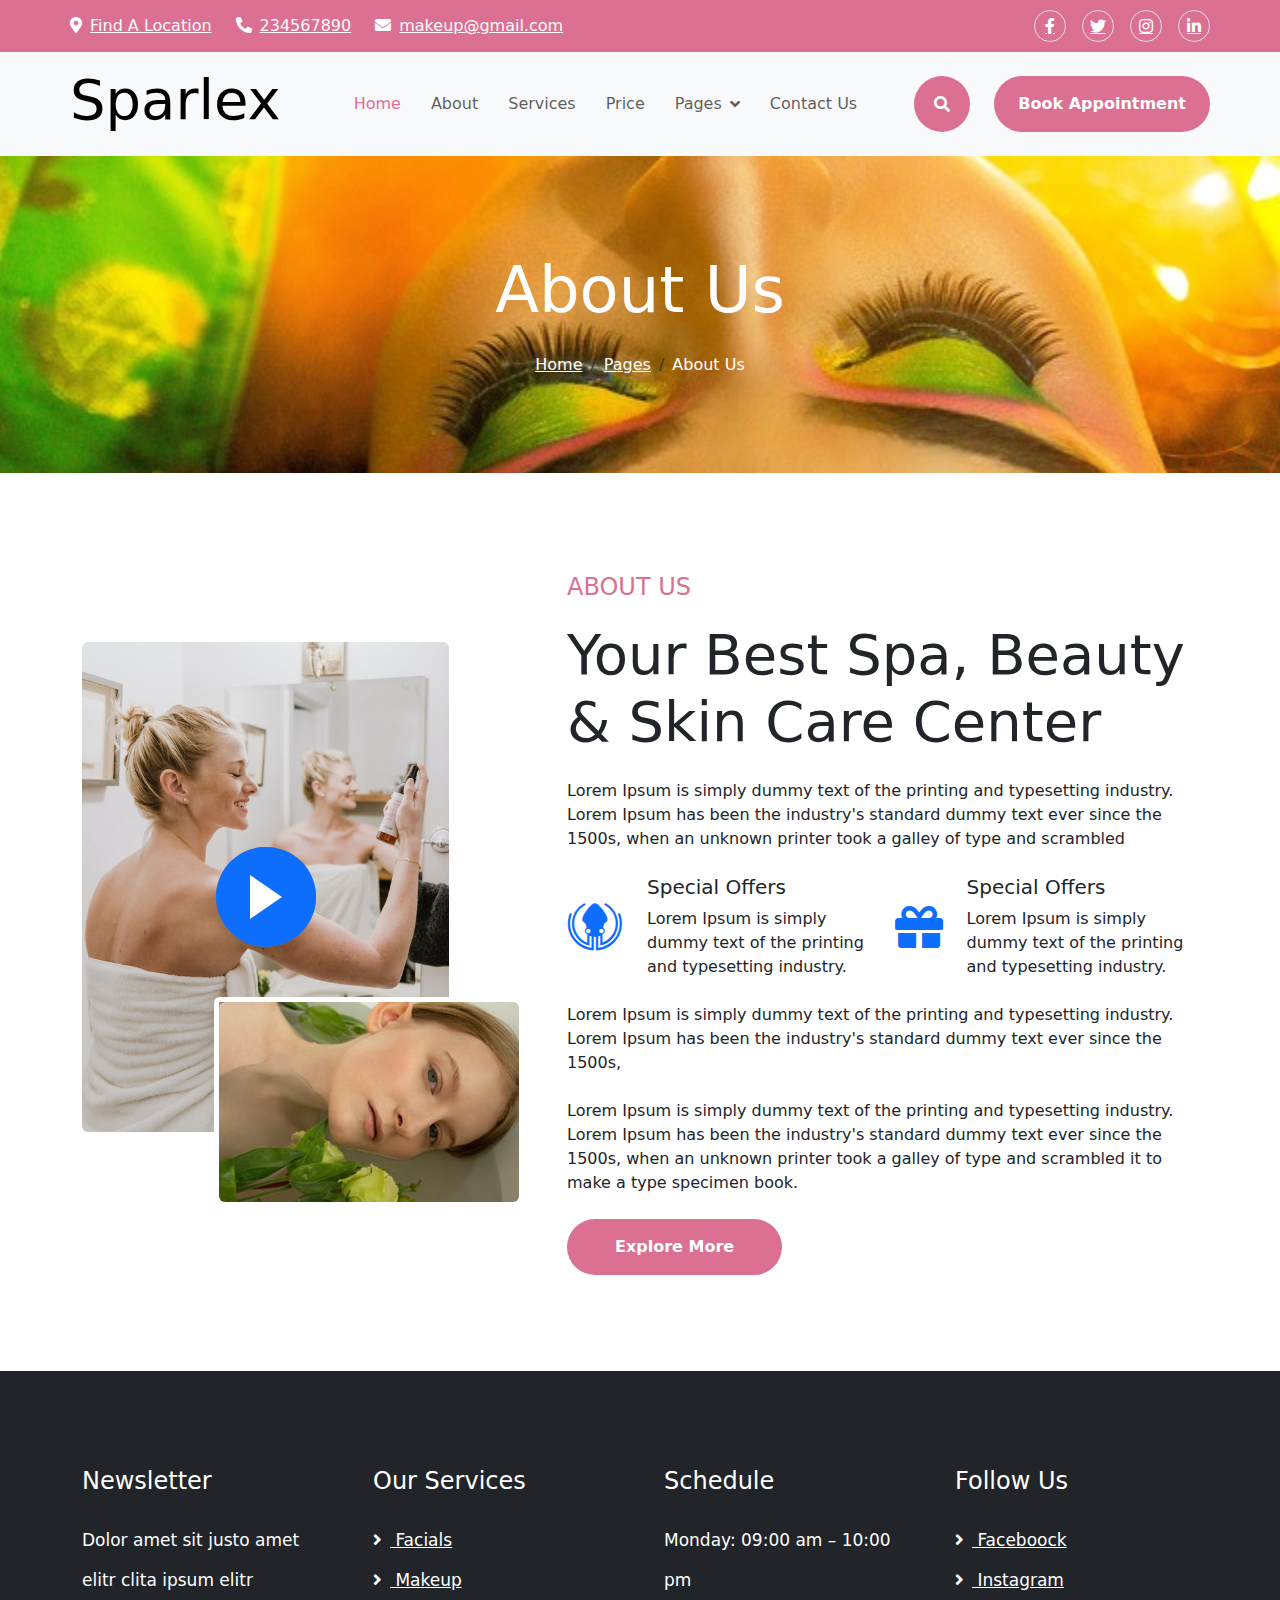
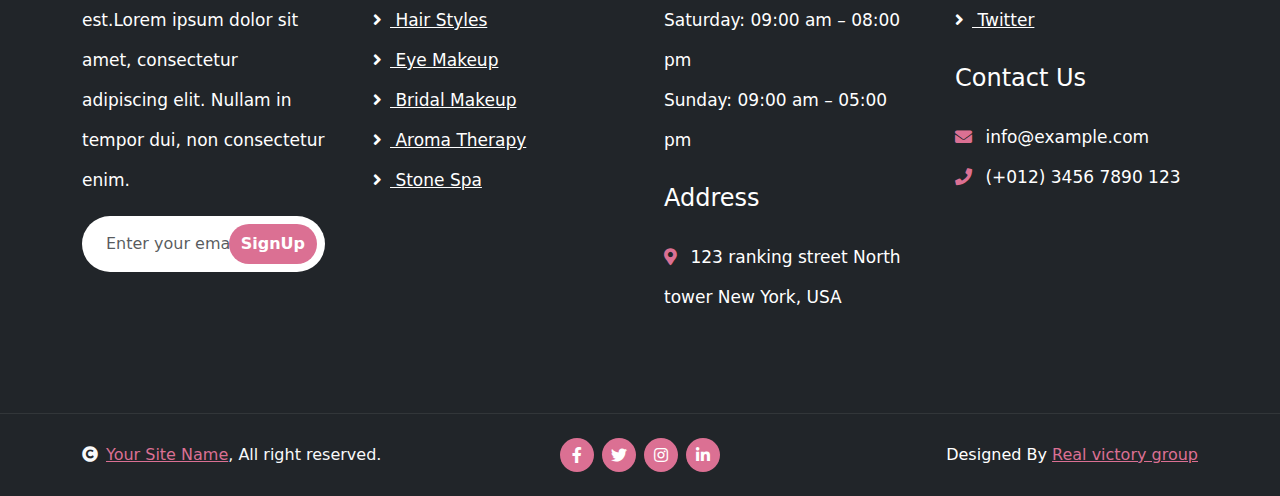
<file: about.html>
<!DOCTYPE html>
<html lang="en">
  <head>
    <meta charset="utf-8" />
    <meta name="viewport" content="width=device-width, initial-scale=1.0" />
    <title>SPA Center - Beauty & Spa HTML Template</title>
    <meta content="Free HTML Templates" name="keywords" />
    <meta content="Free HTML Templates" name="description" />

    <link
      rel="stylesheet"
      href="https://cdnjs.cloudflare.com/ajax/libs/OwlCarousel2/2.3.4/assets/owl.carousel.min.css"
    />
    <link
      rel="stylesheet"
      href="https://cdnjs.cloudflare.com/ajax/libs/OwlCarousel2/2.3.4/assets/owl.theme.default.min.css"
    />

    <!--Google Web Fonts -->
    <link rel="preconnect" href="https://fonts.googleapis.com" />
    <link rel="preconnect" href="https://fonts.gstatic.com" />

    <!-- Icon Font Stylesheet -->
    <link
      rel="stylesheet"
      href="https://use.fontawesome.com/releases/v5.15.4/css/all.css"
    />

    <!--Bootstrap stylesheet-->
    <link
      href="https://cdn.jsdelivr.net/npm/bootstrap@5.3.3/dist/css/bootstrap.min.css"
      rel="stylesheet"
      integrity="sha384-QWTKZyjpPEjISv5WaRU9OFeRpok6YctnYmDr5pNlyT2bRjXh0JMhjY6hW+ALEwIH"
      crossorigin="anonymous"
    />
    <!--  cs Stylesheet -->
    <link href="./Css/style.css" rel="stylesheet" />
    <script src="./Js/main.js"></script>
  </head>
  <body>
    <!--Top Header-->
    <div class="container-fluid sticky px-0">
      <div class="container-fluid topbar d-none d-lg-block">
        <div class="container px-0">
          <div class="row align-items-center">
            <div class="col-lg-8">
              <div class="d-flex flex-wrap">
                <a href="#" class="me-4 text-light"
                  ><i class="fas fa-map-marker-alt text-white me-2"></i>Find A
                  Location</a
                >
                <a href="#" class="me-4 text-light"
                  ><i class="fas fa-phone-alt text-white me-2"></i>234567890</a
                >
                <a href="#" class="text-light"
                  ><i class="fas fa-envelope text-white me-2"></i
                  >makeup@gmail.com</a
                >
              </div>
            </div>
            <div class="col-lg-4">
              <div class="d-flex align-items-center justify-content-end">
                <a
                  href="#"
                  class="me-3 btn-square border rounded-circle nav-fill text-white"
                  ><i class="fab fa-facebook-f"></i
                ></a>
                <a
                  href="#"
                  class="me-3 btn-square border rounded-circle nav-fill text-white"
                  ><i class="fab fa-twitter"></i
                ></a>
                <a
                  href="#"
                  class="me-3 btn-square border rounded-circle nav-fill text-white"
                  ><i class="fab fa-instagram"></i
                ></a>
                <a
                  href="#"
                  class="btn-square border rounded-circle nav-fill text-white"
                  ><i class="fab fa-linkedin-in"></i
                ></a>
              </div>
            </div>
          </div>
        </div>
      </div>
      <!--navbar-->
      <div class="container-fluid bg-light">
        <div class="container px-0">
          <nav class="navbar navbar-light navbar-expand-xl">
            <a href="/Index.html" class="navbar-brand">
              <h1 class="te display-4">Sparlex</h1>
            </a>
            <button
              class="navbar-toggler py-2 px-3"
              type="button"
              data-bs-toggle="collapse"
              data-bs-target="#navbarCollapse"
            >
              <span class="fa fa-bars text-dark"></span>
            </button>
            <div
              class="collapse navbar-collapse bg-light py-3"
              id="navbarCollapse"
            >
              <div class="navbar-nav mx-auto border-top">
                <a href="/Index.html" class="nav-item nav-link active">Home</a>
                <a href="/about.html" class="nav-item nav-link">About</a>
                <a href="/services.html" class="nav-item nav-link">Services</a>
                <a href="/pricing.html" class="nav-item nav-link">Price</a>
                <div class="nav-item dropdown">
                  <a
                    href="#"
                    class="nav-link dropdown-toggle"
                    data-bs-toggle="dropdown"
                    >Pages</a
                  >

                  <div class="dropdown-menu m-0 text-black rounded-0">
                    <a href="/Makeup.html" class="dropdown-item"
                      >Makeup Category</a
                    >
                    <a href="/Hairstyle.html" class="dropdown-item"
                      >Hair Styles</a
                    >

                    <a href="/Testimonial.html" class="dropdown-item"
                      >Testimonial</a
                    >

                    <a href="/Gallery.html" class="dropdown-item">Gallery</a>
                    <a href="/Appointment.html" class="dropdown-item"
                      >Appointment</a
                    >
                  </div>
                </div>
                <a href="/contact.html" class="nav-item nav-link">Contact Us</a>
              </div>
              <div class="d-flex align-items-center flex-nowrap pt-xl-0">
                <button
                  class="btn-search btn btn-primary btn-pink-outline-0 rounded-circle btn-lg-square"
                  data-bs-toggle="modal"
                  data-bs-target="#searchModal"
                >
                  <i class="fas fa-search"></i>
                </button>
                <a
                  href="/Appointment.html"
                  class="btn btn-primary btn-pink-outline-0 rounded-pill py-3 px-4 ms-4"
                  >Book Appointment</a
                >
              </div>
            </div>
          </nav>
        </div>
      </div>
    </div>

    <!-- Header Start -->
    <div
      class="container-fluid bg-breadcrumb py-5"
    >
      <div class="container text-center py-5">
        <h3 class="text-white display-3 mb-4">About Us</h3>
        <ol class="breadcrumb justify-content-center mb-0">
          <li class="breadcrumb-item">
            <a class="text-white" href="/Index.html">Home</a>
          </li>
          <li class="breadcrumb-item">
            <a class="text-white" href="#">Pages</a>
          </li>
          <li class="breadcrumb-item active text-white">About Us</li>
        </ol>
      </div>
    </div>

    <!-- Header End -->

    <div class="container-fluid about py-5">
      <div class="container py-5">
        <div class="row g-5 align-items-center">
          <div class="col-lg-5">
            <div class="video">
              <img src="/images/about-1.jpg" class="img-fluid rounded" alt="" />
              <div
                class="position-absolute rounded border-5 border-top border-start border-white"
                style="bottom: 0; right: 0"
              >
                <img
                  src="/images/about-2.jpg"
                  class="img-fluid rounded"
                  alt=""
                />
              </div>
              <button
                type="button"
                class="btn btn-play"
                data-bs-toggle="modal"
                data-src="https://www.youtube.com/embed/DWRcNpR6Kdc"
                data-bs-target="#videoModal"
              >
                <span></span>
              </button>
            </div>
          </div>
          <div class="col-lg-7">
            <div>
              <p class="fs-4 text-uppercase text-black">About Us</p>
              <h1 class="display-4 mb-4">
                Your Best Spa, Beauty & Skin Care Center
              </h1>
              <p class="mb-4">
                Lorem Ipsum is simply dummy text of the printing and typesetting
                industry. Lorem Ipsum has been the industry's standard dummy
                text ever since the 1500s, when an unknown printer took a galley
                of type and scrambled
              </p>
              <div class="row g-4">
                <div class="col-md-6">
                  <div class="d-flex align-items-center">
                    <i class="fab fa-gitkraken fa-3x text-primary"></i>
                    <div class="ms-4">
                      <h5 class="mb-2">Special Offers</h5>
                      <p class="mb-0">
                        Lorem Ipsum is simply dummy text of the printing and
                        typesetting industry.
                      </p>
                    </div>
                  </div>
                </div>
                <div class="col-md-6">
                  <div class="d-flex align-items-center">
                    <i class="fas fa-gift fa-3x text-primary"></i>
                    <div class="ms-4">
                      <h5 class="mb-2">Special Offers</h5>
                      <p class="mb-0">
                        Lorem Ipsum is simply dummy text of the printing and
                        typesetting industry.
                      </p>
                    </div>
                  </div>
                </div>
              </div>
              <p class="my-4">
                Lorem Ipsum is simply dummy text of the printing and typesetting
                industry. Lorem Ipsum has been the industry's standard dummy
                text ever since the 1500s,
              </p>
              <p class="mb-4">
                Lorem Ipsum is simply dummy text of the printing and typesetting
                industry. Lorem Ipsum has been the industry's standard dummy
                text ever since the 1500s, when an unknown printer took a galley
                of type and scrambled it to make a type specimen book.
              </p>
            </div>
            <a href="#" class="btn btn-pink-outline-0 rounded-pill py-3 px-5"
              >Explore More</a
            >
          </div>
        </div>
      </div>
    </div>
    <!-- Modal Video -->
    <div
      class="modal fade"
      id="videoModal"
      tabindex="-1"
      aria-labelledby="exampleModalLabel"
      aria-hidden="true"
    >
      <div class="modal-dialog">
        <div class="modal-content rounded-0">
          <div class="modal-header">
            <h5 class="modal-title" id="exampleModalLabel">Youtube Video</h5>
            <button
              type="button"
              class="btn-close"
              data-bs-dismiss="modal"
              aria-label="Close"
            ></button>
          </div>
          <div class="modal-body">
            <!-- 16:9 aspect ratio -->
            <div class="ratio ratio-16x9">
              <iframe
                class="embed-responsive-item"
                src=""
                id="video"
                allowfullscreen
                allowscriptaccess="always"
                allow="autoplay"
              ></iframe>
            </div>
          </div>
        </div>
      </div>
    </div>
    <!-- About End -->

    <!-- Footer Start -->
    <div class="container-fluid footer py-5">
      <div class="container py-5">
        <div class="row g-5">
          <div class="col-md-6 col-lg-6 col-xl-3">
            <div class="footer-item">
              <h4 class="mb-4 text-white">Newsletter</h4>
              <p class="text-white">
                Dolor amet sit justo amet elitr clita ipsum elitr est.Lorem
                ipsum dolor sit amet, consectetur adipiscing elit. Nullam in
                tempor dui, non consectetur enim.
              </p>
              <div class="position-relative mx-auto rounded-pill">
                <input
                  class="form-control rounded-pill border-0 w-100 py-3 ps-4 pe-5"
                  type="text"
                  placeholder="Enter your email"
                />
                <button
                  type="button"
                  class="btn btn-pink-outline-0 rounded-pill position-absolute top-0 end-0 py-2 mt-2 me-2"
                >
                  SignUp
                </button>
              </div>
            </div>
          </div>
          <div class="col-md-6 col-lg-6 col-xl-3">
            <div class="footer-item d-flex flex-column">
              <h4 class="mb-4 text-white">Our Services</h4>
              <a href=""><i class="fas fa-angle-right me-2"></i> Facials</a>
              <a href=""><i class="fas fa-angle-right me-2"></i> Makeup</a>
              <a href=""><i class="fas fa-angle-right me-2"></i> Hair Styles</a>
              <a href=""><i class="fas fa-angle-right me-2"></i> Eye Makeup</a>
              <a href=""
                ><i class="fas fa-angle-right me-2"></i> Bridal Makeup</a
              >
              <a href=""
                ><i class="fas fa-angle-right me-2"></i> Aroma Therapy</a
              >
              <a href=""><i class="fas fa-angle-right me-2"></i> Stone Spa</a>
            </div>
          </div>
          <div class="col-md-6 col-lg-6 col-xl-3">
            <div class="footer-item d-flex flex-column">
              <h4 class="mb-4 text-white">Schedule</h4>
              <p class="mb-0">
                Monday: <span class="text-white"> 09:00 am – 10:00 pm</span>
              </p>
              <p class="mb-0">
                Saturday: <span class="text-white"> 09:00 am – 08:00 pm</span>
              </p>
              <p class="mb-0">
                Sunday: <span class="text-white"> 09:00 am – 05:00 pm</span>
              </p>
              <h4 class="my-4 text-white">Address</h4>
              <p class="mb-0">
                <i class="fas fa-map-marker-alt text-black me-2"></i> 123
                ranking street North tower New York, USA
              </p>
            </div>
          </div>
          <div class="col-md-6 col-lg-6 col-xl-3">
            <div class="footer-item d-flex flex-column">
              <h4 class="mb-4 text-white">Follow Us</h4>
              <a href=""><i class="fas fa-angle-right me-2"></i> Faceboock</a>
              <a href=""><i class="fas fa-angle-right me-2"></i> Instagram</a>
              <a href=""><i class="fas fa-angle-right me-2"></i> Twitter</a>
              <h4 class="my-4 text-white">Contact Us</h4>
              <p class="mb-0">
                <i class="fas fa-envelope text-black me-2"></i> info@example.com
              </p>
              <p class="mb-0">
                <i class="fas fa-phone text-black me-2"></i> (+012) 3456 7890
                123
              </p>
            </div>
          </div>
        </div>
      </div>
    </div>
    <!-- Footer End -->

    <!-- Copyright Start -->
    <div class="container-fluid copyright py-4">
      <div class="container">
        <div class="row g-4 align-items-center">
          <div class="col-md-4 text-center text-md-start mb-md-0">
            <span class="text-light"
              ><a class="text-black" href="#"
                ><i class="fas fa-copyright text-light me-2"></i>Your Site
                Name</a
              >, All right reserved.</span
            >
          </div>
          <div class="col-md-4">
            <div class="d-flex justify-content-center">
              <a
                href=""
                class="btn btn-light btn-light-outline-0 btn-sm-square rounded-circle me-2"
                ><i class="fab fa-facebook-f"></i
              ></a>
              <a
                href=""
                class="btn btn-light btn-light-outline-0 btn-sm-square rounded-circle me-2"
                ><i class="fab fa-twitter"></i
              ></a>
              <a
                href=""
                class="btn btn-light btn-light-outline-0 btn-sm-square rounded-circle me-2"
                ><i class="fab fa-instagram"></i
              ></a>
              <a
                href=""
                class="btn btn-light btn-light-outline-0 btn-sm-square rounded-circle me-0"
                ><i class="fab fa-linkedin-in"></i
              ></a>
            </div>
          </div>
          <div class="col-md-4 text-center text-md-end text-white">
            Designed By <a class="text-black" href="#">Real victory group</a>
          </div>
        </div>
      </div>
    </div>
    <!-- Copyright End -->

    <script src="https://cdnjs.cloudflare.com/ajax/libs/jquery/3.6.0/jquery.min.js"></script>
    <script src="https://cdnjs.cloudflare.com/ajax/libs/OwlCarousel2/2.3.4/owl.carousel.min.js"></script>
    <script src="https://cdn.jsdelivr.net/npm/bootstrap@5.0.0/dist/js/bootstrap.bundle.min.js"></script>
  </body>
</html>
</file>
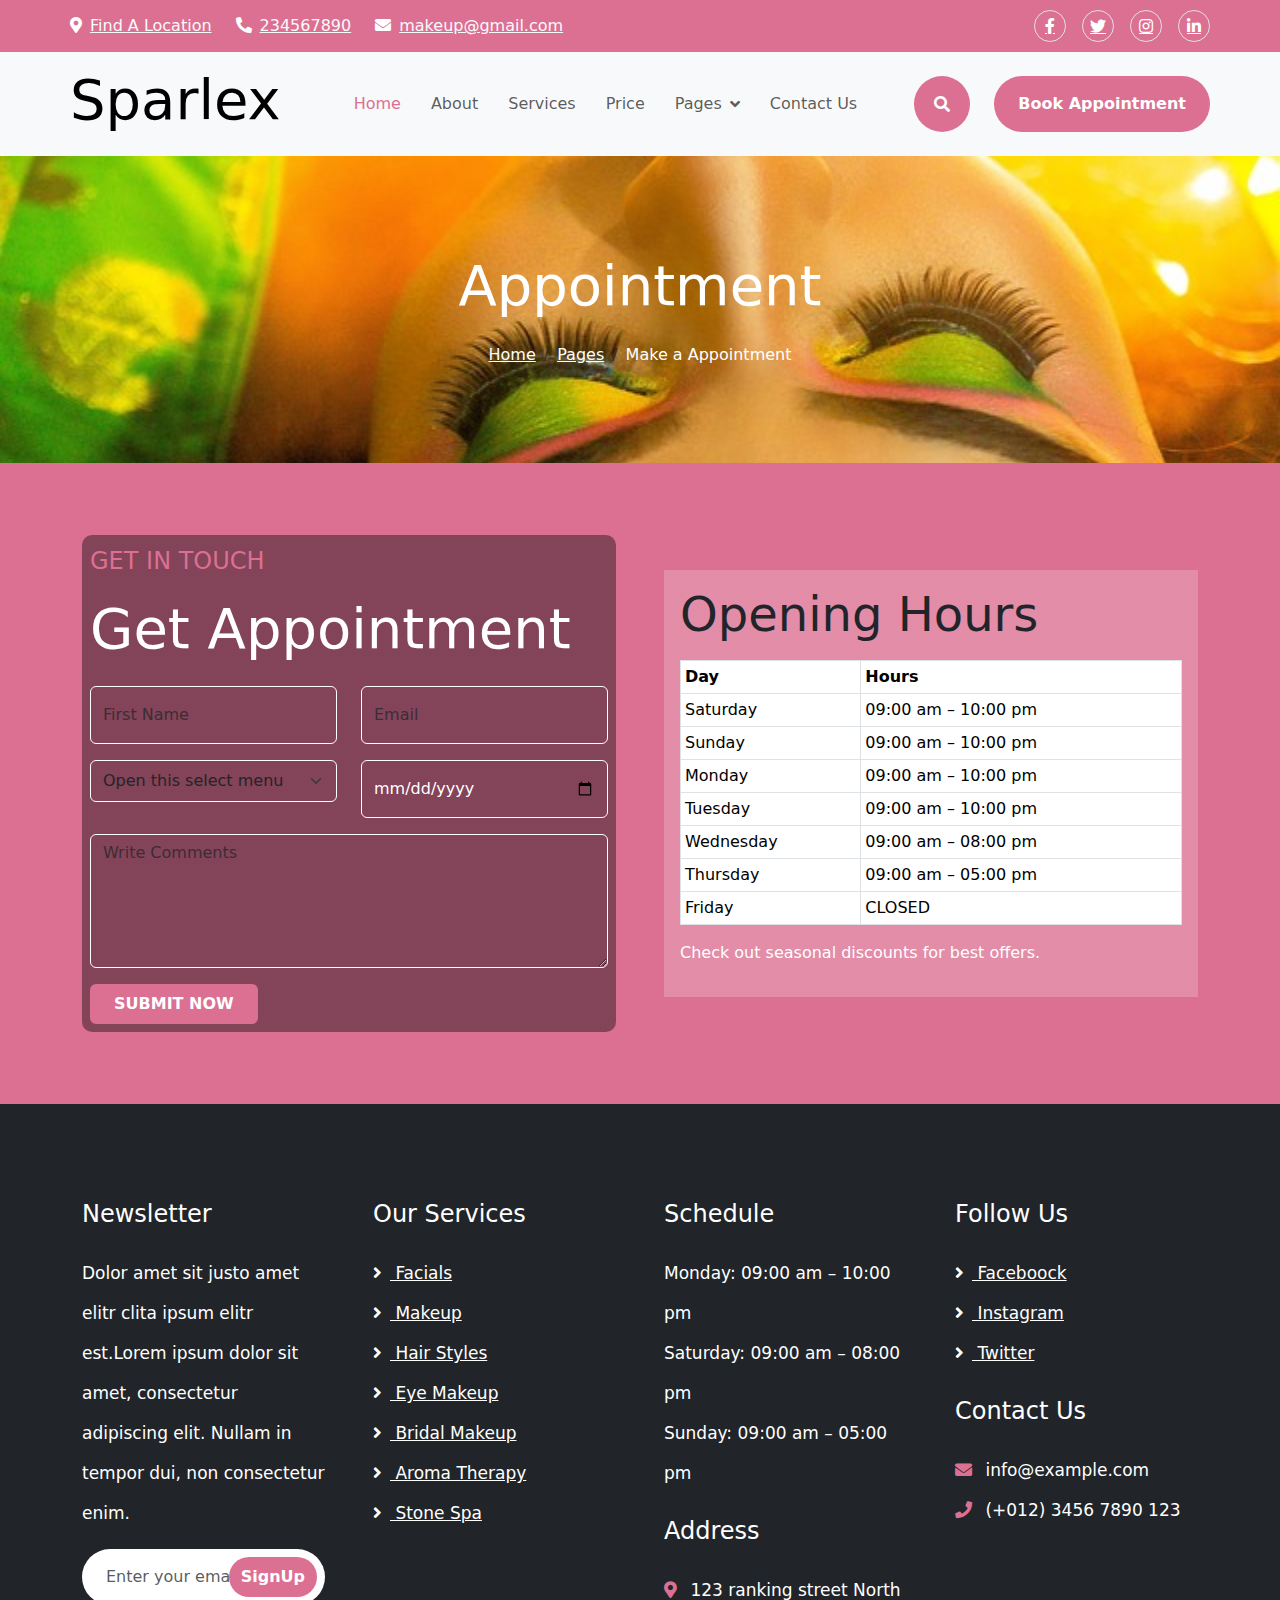
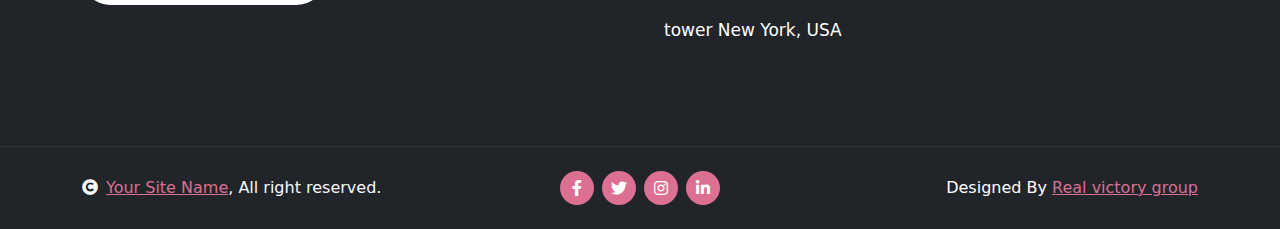
<file: Appointment.html>
<!DOCTYPE html>
<html lang="en">
  <head>
    <meta charset="utf-8" />
    <meta name="viewport" content="width=device-width, initial-scale=1.0" />
    <title>SPA Center - Beauty & Spa HTML Template</title>
    <meta content="Free HTML Templates" name="keywords" />
    <meta content="Free HTML Templates" name="description" />

    <link
      rel="stylesheet"
      href="https://cdnjs.cloudflare.com/ajax/libs/OwlCarousel2/2.3.4/assets/owl.carousel.min.css"
    />
    <link
      rel="stylesheet"
      href="https://cdnjs.cloudflare.com/ajax/libs/OwlCarousel2/2.3.4/assets/owl.theme.default.min.css"
    />

    <!--Google Web Fonts -->
    <link rel="preconnect" href="https://fonts.googleapis.com" />
    <link rel="preconnect" href="https://fonts.gstatic.com" />

    <!-- Icon Font Stylesheet -->
    <link
      rel="stylesheet"
      href="https://use.fontawesome.com/releases/v5.15.4/css/all.css"
    />

    <!--Bootstrap stylesheet-->
    <link
      href="https://cdn.jsdelivr.net/npm/bootstrap@5.3.3/dist/css/bootstrap.min.css"
      rel="stylesheet"
      integrity="sha384-QWTKZyjpPEjISv5WaRU9OFeRpok6YctnYmDr5pNlyT2bRjXh0JMhjY6hW+ALEwIH"
      crossorigin="anonymous"
    />
    <!--  cs Stylesheet -->
    <link href="./Css/style.css" rel="stylesheet" />
    <script src="./Js/main.js"></script>
  </head>
  <body>
    <!--Top Header-->
    <div class="container-fluid sticky px-0">
      <div class="container-fluid topbar d-none d-lg-block">
        <div class="container px-0">
          <div class="row align-items-center">
            <div class="col-lg-8">
              <div class="d-flex flex-wrap">
                <a href="#" class="me-4 text-light"
                  ><i class="fas fa-map-marker-alt text-white me-2"></i>Find A
                  Location</a
                >
                <a href="#" class="me-4 text-light"
                  ><i class="fas fa-phone-alt text-white me-2"></i>234567890</a
                >
                <a href="#" class="text-light"
                  ><i class="fas fa-envelope text-white me-2"></i
                  >makeup@gmail.com</a
                >
              </div>
            </div>
            <div class="col-lg-4">
              <div class="d-flex align-items-center justify-content-end">
                <a
                  href="#"
                  class="me-3 btn-square border rounded-circle nav-fill text-white"
                  ><i class="fab fa-facebook-f"></i
                ></a>
                <a
                  href="#"
                  class="me-3 btn-square border rounded-circle nav-fill text-white"
                  ><i class="fab fa-twitter"></i
                ></a>
                <a
                  href="#"
                  class="me-3 btn-square border rounded-circle nav-fill text-white"
                  ><i class="fab fa-instagram"></i
                ></a>
                <a
                  href="#"
                  class="btn-square border rounded-circle nav-fill text-white"
                  ><i class="fab fa-linkedin-in"></i
                ></a>
              </div>
            </div>
          </div>
        </div>
      </div>
      <!--navbar-->
      <div class="container-fluid bg-light">
        <div class="container px-0">
          <nav class="navbar navbar-light navbar-expand-xl">
            <a href="/Index.html" class="navbar-brand">
              <h1 class="te display-4">Sparlex</h1>
            </a>
            <button
              class="navbar-toggler py-2 px-3"
              type="button"
              data-bs-toggle="collapse"
              data-bs-target="#navbarCollapse"
            >
              <span class="fa fa-bars text-dark"></span>
            </button>
            <div
              class="collapse navbar-collapse bg-light py-3"
              id="navbarCollapse"
            >
              <div class="navbar-nav mx-auto border-top">
                <a href="/Index.html" class="nav-item nav-link active">Home</a>
                <a href="/about.html" class="nav-item nav-link">About</a>
                <a href="/services.html" class="nav-item nav-link">Services</a>
                <a href="/pricing.html" class="nav-item nav-link">Price</a>
                <div class="nav-item dropdown">
                  <a
                    href="#"
                    class="nav-link dropdown-toggle"
                    data-bs-toggle="dropdown"
                    >Pages</a
                  >

                  <div class="dropdown-menu m-0 text-black rounded-0">
                    <a href="/Makeup.html" class="dropdown-item"
                      >Makeup Category</a
                    >
                    <a href="/Hairstyle.html" class="dropdown-item"
                      >Hair Styles</a
                    >
                    <a href="/Testimonial.html" class="dropdown-item"
                      >Testimonial</a
                    >
                    <a href="/Gallery.html" class="dropdown-item">Gallery</a>
                    <a href="/Appointment.html" class="dropdown-item"
                      >Appointment</a
                    >
                  </div>
                </div>
                <a href="/contact.html" class="nav-item nav-link">Contact Us</a>
              </div>
              <div class="d-flex align-items-center flex-nowrap pt-xl-0">
                <button
                  class="btn-search btn btn-primary btn-pink-outline-0 rounded-circle btn-lg-square"
                  data-bs-toggle="modal"
                  data-bs-target="#searchModal"
                >
                  <i class="fas fa-search"></i>
                </button>
                <a
                  href="/Appointment.html"
                  class="btn btn-primary btn-pink-outline-0 rounded-pill py-3 px-4 ms-4"
                  >Book Appointment</a
                >
              </div>
            </div>
          </nav>
        </div>
      </div>
    </div>

    <!-- Header Start -->
    <div class="container-fluid bg-breadcrumb py-5">
      <div class="container text-center py-5">
        <h3 class="text-white display-4 mb-4">Appointment</h3>
        <ol class="breadcrumb justify-content-center mb-0">
          <li class="breadcrumb-item">
            <a class="text-white" href="/Index.html">Home</a>
          </li>
          <li class="breadcrumb-item">
            <a class="text-white" href="">Pages</a>
          </li>
          <li class="breadcrumb-item active text-white">Make a Appointment</li>
        </ol>
      </div>
    </div>
    <!-- Header End -->

    <!--Appointment Form-->
    <div
      class="container-fluid appointment py-4"
      style="background: palevioletred"
    >
      <div class="container py-5">
        <div class="row g-5 align-items-center">
          <div class="col-lg-6 col-md-6 col-sm-12">
            <div class="appointment-form p-2">
              <p class="fs-4 text-uppercase text-black">Get In Touch</p>
              <h1 class="display-4 mb-4 text-white">Get Appointment</h1>
              <form>
                <div class="row gy-3 gx-4">
                  <!-- First Name Input -->
                  <div class="col-lg-6 col-md-6 col-sm-12">
                    <input
                      type="text"
                      class="form-control py-3 border-white bg-transparent text-white"
                      placeholder="First Name"
                    />
                  </div>
                  <!-- Email Input -->
                  <div class="col-lg-6 col-md-6 col-sm-12">
                    <input
                      type="email"
                      class="form-control py-3 border-white bg-transparent text-white"
                      placeholder="Email"
                    />
                  </div>
                  <!-- Select Menu -->
                  <div class="col-lg-6 col-md-6 col-sm-12">
                    <select
                      class="form-select py-2 border-white bg-transparent text-dark"
                      aria-label="Default select example"
                    >
                      <option selected>Open this select menu</option>
                      <option value="1">One</option>
                      <option value="2">Two</option>
                      <option value="3">Three</option>
                    </select>
                  </div>
                  <!-- Date Input -->
                  <div class="col-lg-6 col-md-6 col-sm-12">
                    <input
                      type="date"
                      class="form-control py-3 border-white bg-transparent text-white"
                    />
                  </div>
                  <!-- Comments Textarea -->
                  <div class="col-12">
                    <textarea
                      class="form-control border-white bg-transparent text-white"
                      name="text"
                      id="area-text"
                      cols="30"
                      rows="5"
                      placeholder="Write Comments"
                    ></textarea>
                  </div>
                  <!-- Submit Button -->
                  <div class="col-sm-12 col-lg-6 col-md-6">
                    <button
                      type="button"
                      class="btn btn-pink-outline-0 py-2 px-4"
                    >
                      SUBMIT NOW
                    </button>
                  </div>
                </div>
              </form>
            </div>
          </div>

          <!-- Time Table -->
          <div class="col-lg-6 col-md-6 col-sm-12">
            <div class="appointment-time p-3">
              <h1 class="display-5 mb-3">Opening Hours</h1>
              <div class="table-responsive">
                <table class="table table-bordered table-sm">
                  <!-- Added 'table-sm' class for small tables -->
                  <thead>
                    <tr>
                      <th>Day</th>
                      <th>Hours</th>
                    </tr>
                  </thead>
                  <tbody>
                    <tr>
                      <td>Saturday</td>
                      <td>09:00 am – 10:00 pm</td>
                    </tr>
                    <tr>
                      <td>Sunday</td>
                      <td>09:00 am – 10:00 pm</td>
                    </tr>
                    <tr>
                      <td>Monday</td>
                      <td>09:00 am – 10:00 pm</td>
                    </tr>
                    <tr>
                      <td>Tuesday</td>
                      <td>09:00 am – 10:00 pm</td>
                    </tr>
                    <tr>
                      <td>Wednesday</td>
                      <td>09:00 am – 08:00 pm</td>
                    </tr>
                    <tr>
                      <td>Thursday</td>
                      <td>09:00 am – 05:00 pm</td>
                    </tr>
                    <tr>
                      <td>Friday</td>
                      <td>CLOSED</td>
                    </tr>
                  </tbody>
                </table>
              </div>
              <p class="text-white">
                Check out seasonal discounts for best offers.
              </p>
            </div>
          </div>
        </div>
      </div>
    </div>

    <!-- Footer Start  -->
    <div class="container-fluid footer py-5">
      <div class="container py-5">
        <div class="row g-5">
          <div class="col-md-6 col-lg-6 col-xl-3">
            <div class="footer-item">
              <h4 class="mb-4 text-white">Newsletter</h4>
              <p class="text-white">
                Dolor amet sit justo amet elitr clita ipsum elitr est.Lorem
                ipsum dolor sit amet, consectetur adipiscing elit. Nullam in
                tempor dui, non consectetur enim.
              </p>
              <div class="position-relative mx-auto rounded-pill">
                <input
                  class="form-control rounded-pill border-0 w-100 py-3 ps-4 pe-5"
                  type="text"
                  placeholder="Enter your email"
                />
                <button
                  type="button"
                  class="btn btn-pink-outline-0 rounded-pill position-absolute top-0 end-0 py-2 mt-2 me-2"
                >
                  SignUp
                </button>
              </div>
            </div>
          </div>
          <div class="col-md-6 col-lg-6 col-xl-3">
            <div class="footer-item d-flex flex-column">
              <h4 class="mb-4 text-white">Our Services</h4>
              <a href=""><i class="fas fa-angle-right me-2"></i> Facials</a>
              <a href=""><i class="fas fa-angle-right me-2"></i> Makeup</a>
              <a href=""><i class="fas fa-angle-right me-2"></i> Hair Styles</a>
              <a href=""><i class="fas fa-angle-right me-2"></i> Eye Makeup</a>
              <a href=""
                ><i class="fas fa-angle-right me-2"></i> Bridal Makeup</a
              >
              <a href=""
                ><i class="fas fa-angle-right me-2"></i> Aroma Therapy</a
              >
              <a href=""><i class="fas fa-angle-right me-2"></i> Stone Spa</a>
            </div>
          </div>
          <div class="col-md-6 col-lg-6 col-xl-3">
            <div class="footer-item d-flex flex-column">
              <h4 class="mb-4 text-white">Schedule</h4>
              <p class="mb-0">
                Monday: <span class="text-white"> 09:00 am – 10:00 pm</span>
              </p>
              <p class="mb-0">
                Saturday: <span class="text-white"> 09:00 am – 08:00 pm</span>
              </p>
              <p class="mb-0">
                Sunday: <span class="text-white"> 09:00 am – 05:00 pm</span>
              </p>
              <h4 class="my-4 text-white">Address</h4>
              <p class="mb-0">
                <i class="fas fa-map-marker-alt text-black me-2"></i> 123
                ranking street North tower New York, USA
              </p>
            </div>
          </div>
          <div class="col-md-6 col-lg-6 col-xl-3">
            <div class="footer-item d-flex flex-column">
              <h4 class="mb-4 text-white">Follow Us</h4>
              <a href=""><i class="fas fa-angle-right me-2"></i> Faceboock</a>
              <a href=""><i class="fas fa-angle-right me-2"></i> Instagram</a>
              <a href=""><i class="fas fa-angle-right me-2"></i> Twitter</a>
              <h4 class="my-4 text-white">Contact Us</h4>
              <p class="mb-0">
                <i class="fas fa-envelope text-black me-2"></i> info@example.com
              </p>
              <p class="mb-0">
                <i class="fas fa-phone text-black me-2"></i> (+012) 3456 7890
                123
              </p>
            </div>
          </div>
        </div>
      </div>
    </div>
    <!-- Footer End -->

    <!-- Copyright Start -->
    <div class="container-fluid copyright py-4">
      <div class="container">
        <div class="row g-4 align-items-center">
          <div class="col-md-4 text-center text-md-start mb-md-0">
            <span class="text-light"
              ><a class="text-black" href="#"
                ><i class="fas fa-copyright text-light me-2"></i>Your Site
                Name</a
              >, All right reserved.</span
            >
          </div>
          <div class="col-md-4">
            <div class="d-flex justify-content-center">
              <a
                href=""
                class="btn btn-light btn-light-outline-0 btn-sm-square rounded-circle me-2"
                ><i class="fab fa-facebook-f"></i
              ></a>
              <a
                href=""
                class="btn btn-light btn-light-outline-0 btn-sm-square rounded-circle me-2"
                ><i class="fab fa-twitter"></i
              ></a>
              <a
                href=""
                class="btn btn-light btn-light-outline-0 btn-sm-square rounded-circle me-2"
                ><i class="fab fa-instagram"></i
              ></a>
              <a
                href=""
                class="btn btn-light btn-light-outline-0 btn-sm-square rounded-circle me-0"
                ><i class="fab fa-linkedin-in"></i
              ></a>
            </div>
          </div>
          <div class="col-md-4 text-center text-md-end text-white">
            Designed By <a class="text-black" href="#">Real victory group</a>
          </div>
        </div>
      </div>
    </div>

    <script src="https://cdnjs.cloudflare.com/ajax/libs/jquery/3.6.0/jquery.min.js"></script>
    <script src="https://cdnjs.cloudflare.com/ajax/libs/OwlCarousel2/2.3.4/owl.carousel.min.js"></script>
    <script src="https://cdn.jsdelivr.net/npm/bootstrap@5.0.0/dist/js/bootstrap.bundle.min.js"></script>

    <script src="https://cdn.jsdelivr.net/npm/@popperjs/core@2.5.4/dist/umd/popper.min.js"></script>
    <script src="https://stackpath.bootstrapcdn.com/bootstrap/4.5.2/js/bootstrap.min.js"></script>
  </body>
</html>
</file>
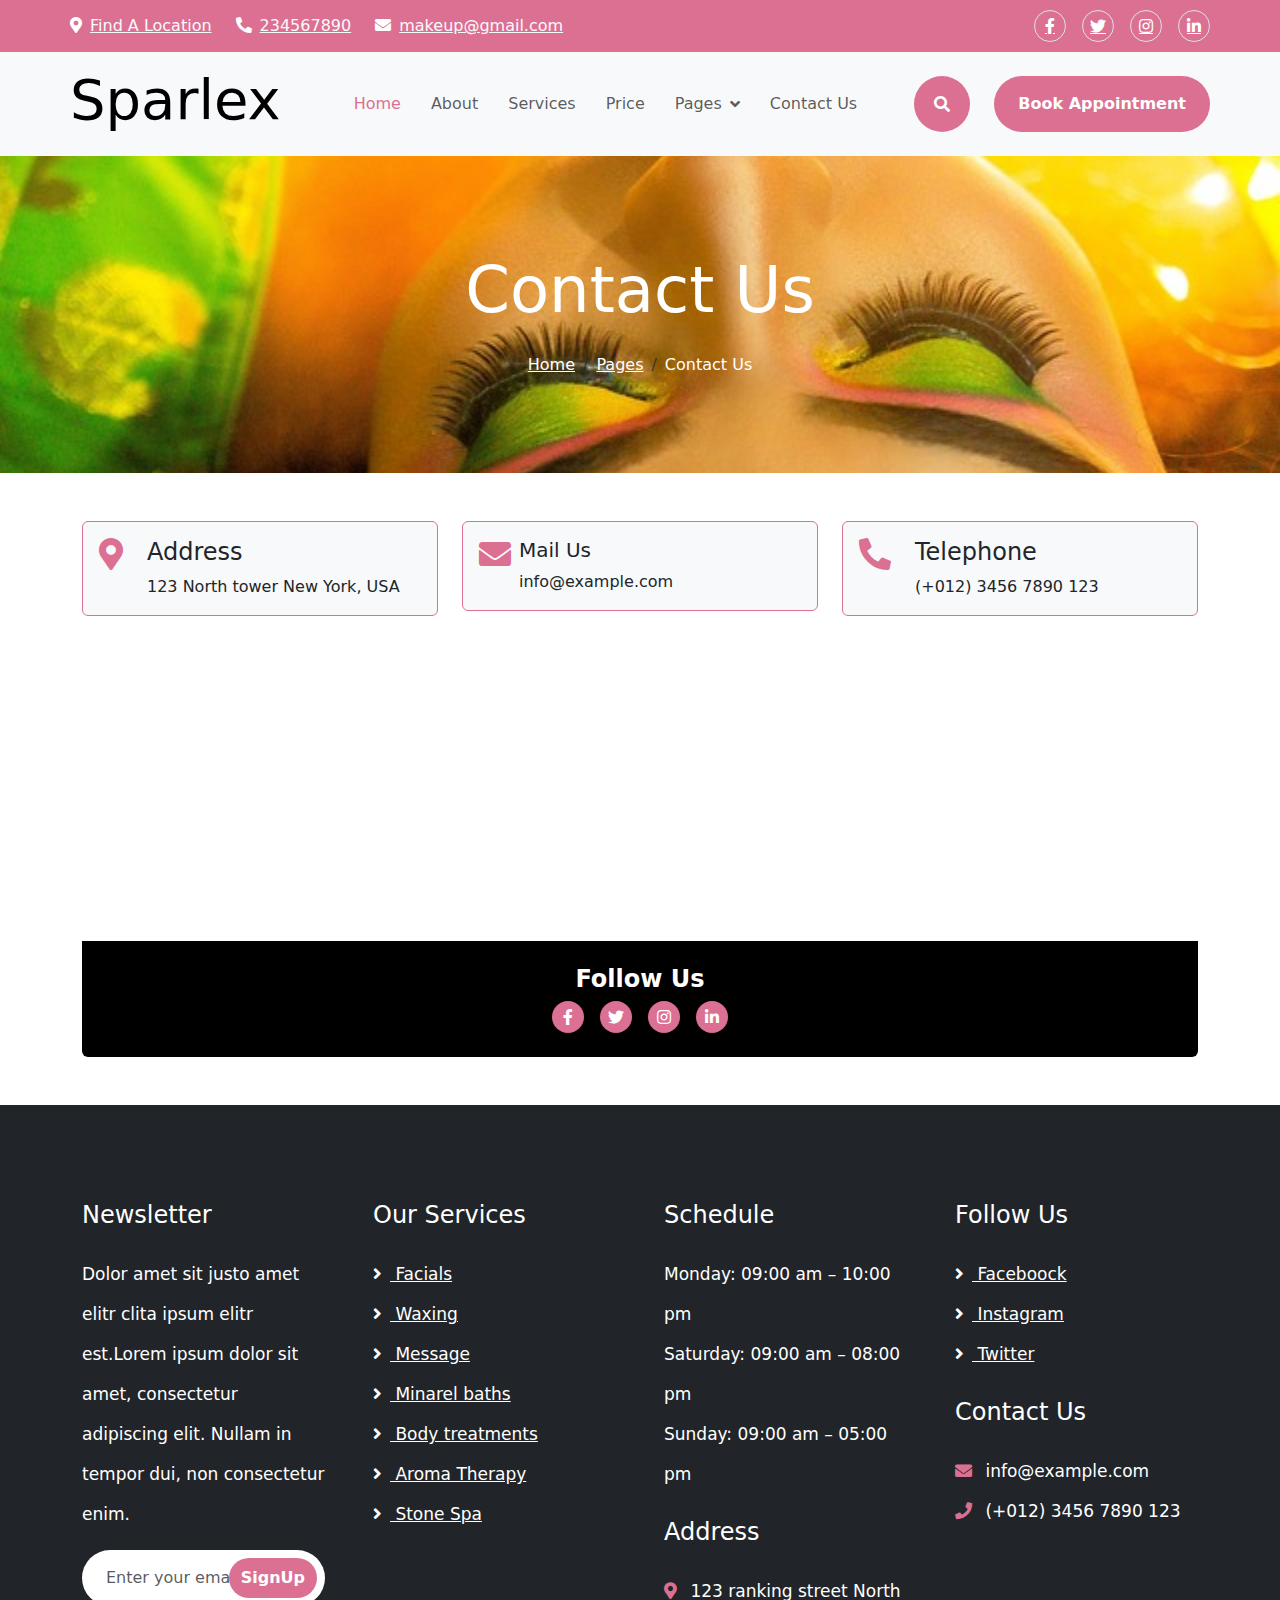
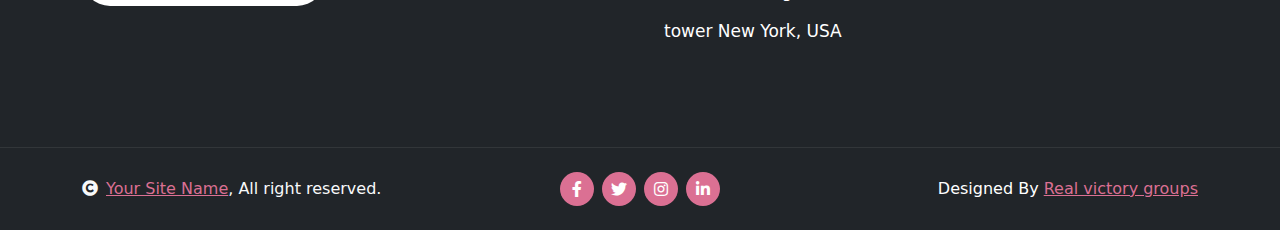
<file: contact.html>
<!DOCTYPE html>
<html lang="en">
  <head>
    <meta charset="utf-8" />
    <meta name="viewport" content="width=device-width, initial-scale=1.0" />
    <title>SPA Center - Beauty & Spa HTML Template</title>
    <meta content="Free HTML Templates" name="keywords" />
    <meta content="Free HTML Templates" name="description" />

    <link
      rel="stylesheet"
      href="https://cdnjs.cloudflare.com/ajax/libs/OwlCarousel2/2.3.4/assets/owl.carousel.min.css"
    />
    <link
      rel="stylesheet"
      href="https://cdnjs.cloudflare.com/ajax/libs/OwlCarousel2/2.3.4/assets/owl.theme.default.min.css"
    />

    <!--Google Web Fonts -->
    <link rel="preconnect" href="https://fonts.googleapis.com" />
    <link rel="preconnect" href="https://fonts.gstatic.com" />

    <!-- Icon Font Stylesheet -->
    <link
      rel="stylesheet"
      href="https://use.fontawesome.com/releases/v5.15.4/css/all.css"
    />

    <!--Bootstrap stylesheet-->
    <link
      href="https://cdn.jsdelivr.net/npm/bootstrap@5.3.3/dist/css/bootstrap.min.css"
      rel="stylesheet"
      integrity="sha384-QWTKZyjpPEjISv5WaRU9OFeRpok6YctnYmDr5pNlyT2bRjXh0JMhjY6hW+ALEwIH"
      crossorigin="anonymous"
    />
    <!--  cs Stylesheet -->
    <link href="./Css/style.css" rel="stylesheet" />
    <script src="./Js/main.js"></script>
  </head>
  <body>
    <!--Top Header-->
    <div class="container-fluid sticky px-0">
      <div class="container-fluid topbar d-none d-lg-block">
        <div class="container px-0">
          <div class="row align-items-center">
            <div class="col-lg-8">
              <div class="d-flex flex-wrap">
                <a href="#" class="me-4 text-light"
                  ><i class="fas fa-map-marker-alt text-white me-2"></i>Find A
                  Location</a
                >
                <a href="#" class="me-4 text-light"
                  ><i class="fas fa-phone-alt text-white me-2"></i>234567890</a
                >
                <a href="#" class="text-light"
                  ><i class="fas fa-envelope text-white me-2"></i
                  >makeup@gmail.com</a
                >
              </div>
            </div>
            <div class="col-lg-4">
              <div class="d-flex align-items-center justify-content-end">
                <a
                  href="#"
                  class="me-3 btn-square border rounded-circle nav-fill text-white"
                  ><i class="fab fa-facebook-f"></i
                ></a>
                <a
                  href="#"
                  class="me-3 btn-square border rounded-circle nav-fill text-white"
                  ><i class="fab fa-twitter"></i
                ></a>
                <a
                  href="#"
                  class="me-3 btn-square border rounded-circle nav-fill text-white"
                  ><i class="fab fa-instagram"></i
                ></a>
                <a
                  href="#"
                  class="btn-square border rounded-circle nav-fill text-white"
                  ><i class="fab fa-linkedin-in"></i
                ></a>
              </div>
            </div>
          </div>
        </div>
      </div>
      <!--navbar-->
      <div class="container-fluid bg-light">
        <div class="container px-0">
          <nav class="navbar navbar-light navbar-expand-xl">
            <a href="/Index.html" class="navbar-brand">
              <h1 class="te display-4">Sparlex</h1>
            </a>
            <button
              class="navbar-toggler py-2 px-3"
              type="button"
              data-bs-toggle="collapse"
              data-bs-target="#navbarCollapse"
            >
              <span class="fa fa-bars text-dark"></span>
            </button>
            <div
              class="collapse navbar-collapse bg-light py-3"
              id="navbarCollapse"
            >
              <div class="navbar-nav mx-auto border-top">
                <a href="/Index.html" class="nav-item nav-link active">Home</a>
                <a href="/about.html" class="nav-item nav-link">About</a>
                <a href="/services.html" class="nav-item nav-link">Services</a>
                <a href="/pricing.html" class="nav-item nav-link">Price</a>
                <div class="nav-item dropdown">
                  <a
                    href="#"
                    class="nav-link dropdown-toggle"
                    data-bs-toggle="dropdown"
                    >Pages</a
                  >

                  <div class="dropdown-menu m-0 text-black rounded-0">
                    <a href="/Makeup.html" class="dropdown-item"
                      >Makeup Category</a
                    >
                    <a href="/Hairstyle.html" class="dropdown-item"
                      >Hair Styles</a
                    >
                    <a href="/Testimonial.html" class="dropdown-item"
                      >Testimonial</a
                    >
                    <a href="/Gallery.html" class="dropdown-item">Gallery</a>
                    <a href="/Appointment.html" class="dropdown-item"
                      >Appointment</a
                    >
                  </div>
                </div>
                <a href="/contact.html" class="nav-item nav-link">Contact Us</a>
              </div>
              <div class="d-flex align-items-center flex-nowrap pt-xl-0">
                <button
                  class="btn-search btn btn-primary btn-pink-outline-0 rounded-circle btn-lg-square"
                  data-bs-toggle="modal"
                  data-bs-target="#searchModal"
                >
                  <i class="fas fa-search"></i>
                </button>
                <a
                  href="/Appointment.html"
                  class="btn btn-primary btn-pink-outline-0 rounded-pill py-3 px-4 ms-4"
                  >Book Appointment</a
                >
              </div>
            </div>
          </nav>
        </div>
      </div>
    </div>

    <!-- Header Start -->
    <div
      class="container-fluid bg-breadcrumb py-5"
    >
      <div class="container text-center py-5">
        <h3 class="text-white display-3 mb-4">Contact Us</h3>
        <ol class="breadcrumb justify-content-center mb-0">
          <li class="breadcrumb-item">
            <a class="text-white" href="/Index.html">Home</a>
          </li>
          <li class="breadcrumb-item">
            <a class="text-white" href="">Pages</a>
          </li>
          <li class="breadcrumb-item active text-white">Contact Us</li>
        </ol>
      </div>
    </div>
    <!-- Header End -->

    <!-- Contact Start -->
    <div class="container-fluid py-4">
      <div class="container py-4">
        <div class="row g-4 align-items-center">
          <div class="col-lg-12 col-sm-12 col-md-6">
            <div class="row g-4">
              <div class="col-lg-4 col-sm-12 col-md-6">
                <div
                  class="d-inline-flex bg-light w-100 border border-black p-3 rounded"
                >
                  <i class="fas fa-map-marker-alt fa-2x text-black me-4"></i>
                  <div>
                    <h4>Address</h4>
                    <p class="mb-0">123 North tower New York, USA</p>
                  </div>
                </div>
              </div>
              <div class="col-lg-4 col-sm-12 col-md-6">
                <div
                  class="d-inline-flex flex-sm-row bg-light w-100 border border-black p-3 rounded"
                >
                  <i
                    class="fas fa-envelope fa-2x text-black mb-2 mb-sm-0 me-sm-2"
                  ></i>
                  <div>
                    <h5>Mail Us</h5>
                    <p class="mb-0">info@example.com</p>
                  </div>
                </div>
              </div>

              <div class="col-lg-4 col-sm-12 col-md-6">
                <div
                  class="d-inline-flex bg-light w-100 border border-black p-3 rounded"
                >
                  <i class="fa fa-phone-alt fa-2x text-black me-4"></i>
                  <div>
                    <h4>Telephone</h4>
                    <p class="mb-0">(+012) 3456 7890 123</p>
                  </div>
                </div>
              </div>
            </div>
          </div>
          <div class="col-12">
            <div class="rounded">
              <div class="map-container">
                <iframe
                  class="rounded-top w-100"
                  style="height: 300px; margin-bottom: -6px"
                  src="https://www.google.com/maps/embed?pb=!1m18!1m12!1m3!1d387191.33750346623!2d-73.97968099999999!3d40.6974881!2m3!1f0!2f0!3f0!3m2!1i1024!2i768!4f13.1!3m3!1m2!1s0x89c24fa5d33f083b%3A0xc80b8f06e177fe62!2sNew%20York%2C%20NY%2C%20USA!5e0!3m2!1sen!2sbd!4v1694259649153!5m2!1sen!2sbd"
                  loading="lazy"
                  referrerpolicy="no-referrer-when-downgrade"
                ></iframe>
              </div>
              <div class="text-center p-4 rounded-bottom bg-black">
                <h4 class="text-white fw-bold">Follow Us</h4>
                <div class="d-flex align-items-center justify-content-center">
                  <a
                    href="#"
                    class="btn btn-light btn-light-outline-0 btn-square rounded-circle me-3"
                    ><i class="fab fa-facebook-f"></i
                  ></a>
                  <a
                    href="#"
                    class="btn btn-light btn-light-outline-0 btn-square rounded-circle me-3"
                    ><i class="fab fa-twitter"></i
                  ></a>
                  <a
                    href="#"
                    class="btn btn-light btn-light-outline-0 btn-square rounded-circle me-3"
                    ><i class="fab fa-instagram"></i
                  ></a>
                  <a
                    href="#"
                    class="btn btn-light btn-light-outline-0 btn-square rounded-circle"
                    ><i class="fab fa-linkedin-in"></i
                  ></a>
                </div>
              </div>
            </div>
          </div>
        </div>
      </div>
    </div>
    <!-- Contact End -->

    <!-- Footer Start -->
    <div class="container-fluid footer py-5">
      <div class="container py-5">
        <div class="row g-5">
          <div class="col-md-6 col-lg-6 col-xl-3">
            <div class="footer-item">
              <h4 class="mb-4 text-white">Newsletter</h4>
              <p class="text-white">
                Dolor amet sit justo amet elitr clita ipsum elitr est.Lorem
                ipsum dolor sit amet, consectetur adipiscing elit. Nullam in
                tempor dui, non consectetur enim.
              </p>
              <div class="position-relative mx-auto rounded-pill">
                <input
                  class="form-control rounded-pill border-0 w-100 py-3 ps-4 pe-5"
                  type="text"
                  placeholder="Enter your email"
                />
                <button
                  type="button"
                  class="btn btn-pink-outline-0 rounded-pill position-absolute top-0 end-0 py-2 mt-2 me-2"
                >
                  SignUp
                </button>
              </div>
            </div>
          </div>
          <div class="col-md-6 col-lg-6 col-xl-3">
            <div class="footer-item d-flex flex-column">
              <h4 class="mb-4 text-white">Our Services</h4>
              <a href=""><i class="fas fa-angle-right me-2"></i> Facials</a>
              <a href=""><i class="fas fa-angle-right me-2"></i> Waxing</a>
              <a href=""><i class="fas fa-angle-right me-2"></i> Message</a>
              <a href=""
                ><i class="fas fa-angle-right me-2"></i> Minarel baths</a
              >
              <a href=""
                ><i class="fas fa-angle-right me-2"></i> Body treatments</a
              >
              <a href=""
                ><i class="fas fa-angle-right me-2"></i> Aroma Therapy</a
              >
              <a href=""><i class="fas fa-angle-right me-2"></i> Stone Spa</a>
            </div>
          </div>
          <div class="col-md-6 col-lg-6 col-xl-3">
            <div class="footer-item d-flex flex-column">
              <h4 class="mb-4 text-white">Schedule</h4>
              <p class="mb-0">
                Monday: <span class="text-white"> 09:00 am – 10:00 pm</span>
              </p>
              <p class="mb-0">
                Saturday: <span class="text-white"> 09:00 am – 08:00 pm</span>
              </p>
              <p class="mb-0">
                Sunday: <span class="text-white"> 09:00 am – 05:00 pm</span>
              </p>
              <h4 class="my-4 text-white">Address</h4>
              <p class="mb-0">
                <i class="fas fa-map-marker-alt text-black me-2"></i> 123
                ranking street North tower New York, USA
              </p>
            </div>
          </div>
          <div class="col-md-6 col-lg-6 col-xl-3">
            <div class="footer-item d-flex flex-column">
              <h4 class="mb-4 text-white">Follow Us</h4>
              <a href=""><i class="fas fa-angle-right me-2"></i> Faceboock</a>
              <a href=""><i class="fas fa-angle-right me-2"></i> Instagram</a>
              <a href=""><i class="fas fa-angle-right me-2"></i> Twitter</a>
              <h4 class="my-4 text-white">Contact Us</h4>
              <p class="mb-0">
                <i class="fas fa-envelope text-black me-2"></i> info@example.com
              </p>
              <p class="mb-0">
                <i class="fas fa-phone text-black me-2"></i> (+012) 3456 7890
                123
              </p>
            </div>
          </div>
        </div>
      </div>
    </div>
    <!-- Footer End -->

    <!-- Copyright Start -->
    <div class="container-fluid copyright py-4">
      <div class="container">
        <div class="row g-4 align-items-center">
          <div class="col-md-4 text-center text-md-start mb-md-0">
            <span class="text-light"
              ><a class="text-black" href="#"
                ><i class="fas fa-copyright text-light me-2"></i>Your Site
                Name</a
              >, All right reserved.</span
            >
          </div>
          <div class="col-md-4">
            <div class="d-flex justify-content-center">
              <a
                href=""
                class="btn btn-light btn-light-outline-0 btn-sm-square rounded-circle me-2"
                ><i class="fab fa-facebook-f"></i
              ></a>
              <a
                href=""
                class="btn btn-light btn-light-outline-0 btn-sm-square rounded-circle me-2"
                ><i class="fab fa-twitter"></i
              ></a>
              <a
                href=""
                class="btn btn-light btn-light-outline-0 btn-sm-square rounded-circle me-2"
                ><i class="fab fa-instagram"></i
              ></a>
              <a
                href=""
                class="btn btn-light btn-light-outline-0 btn-sm-square rounded-circle me-0"
                ><i class="fab fa-linkedin-in"></i
              ></a>
            </div>
          </div>
          <div class="col-md-4 text-center text-md-end text-white">
            Designed By
            <a class="text-black" href="abc.com">Real victory groups</a>
          </div>
        </div>
      </div>
    </div>
    <!-- Copyright End -->

    <script src="https://cdnjs.cloudflare.com/ajax/libs/jquery/3.6.0/jquery.min.js"></script>
    <script src="https://cdnjs.cloudflare.com/ajax/libs/OwlCarousel2/2.3.4/owl.carousel.min.js"></script>
    <script src="https://cdn.jsdelivr.net/npm/bootstrap@5.0.0/dist/js/bootstrap.bundle.min.js"></script>

    <script src="https://cdn.jsdelivr.net/npm/@popperjs/core@2.5.4/dist/umd/popper.min.js"></script>
    <script src="https://stackpath.bootstrapcdn.com/bootstrap/4.5.2/js/bootstrap.min.js"></script>
  </body>
</html>
</file>
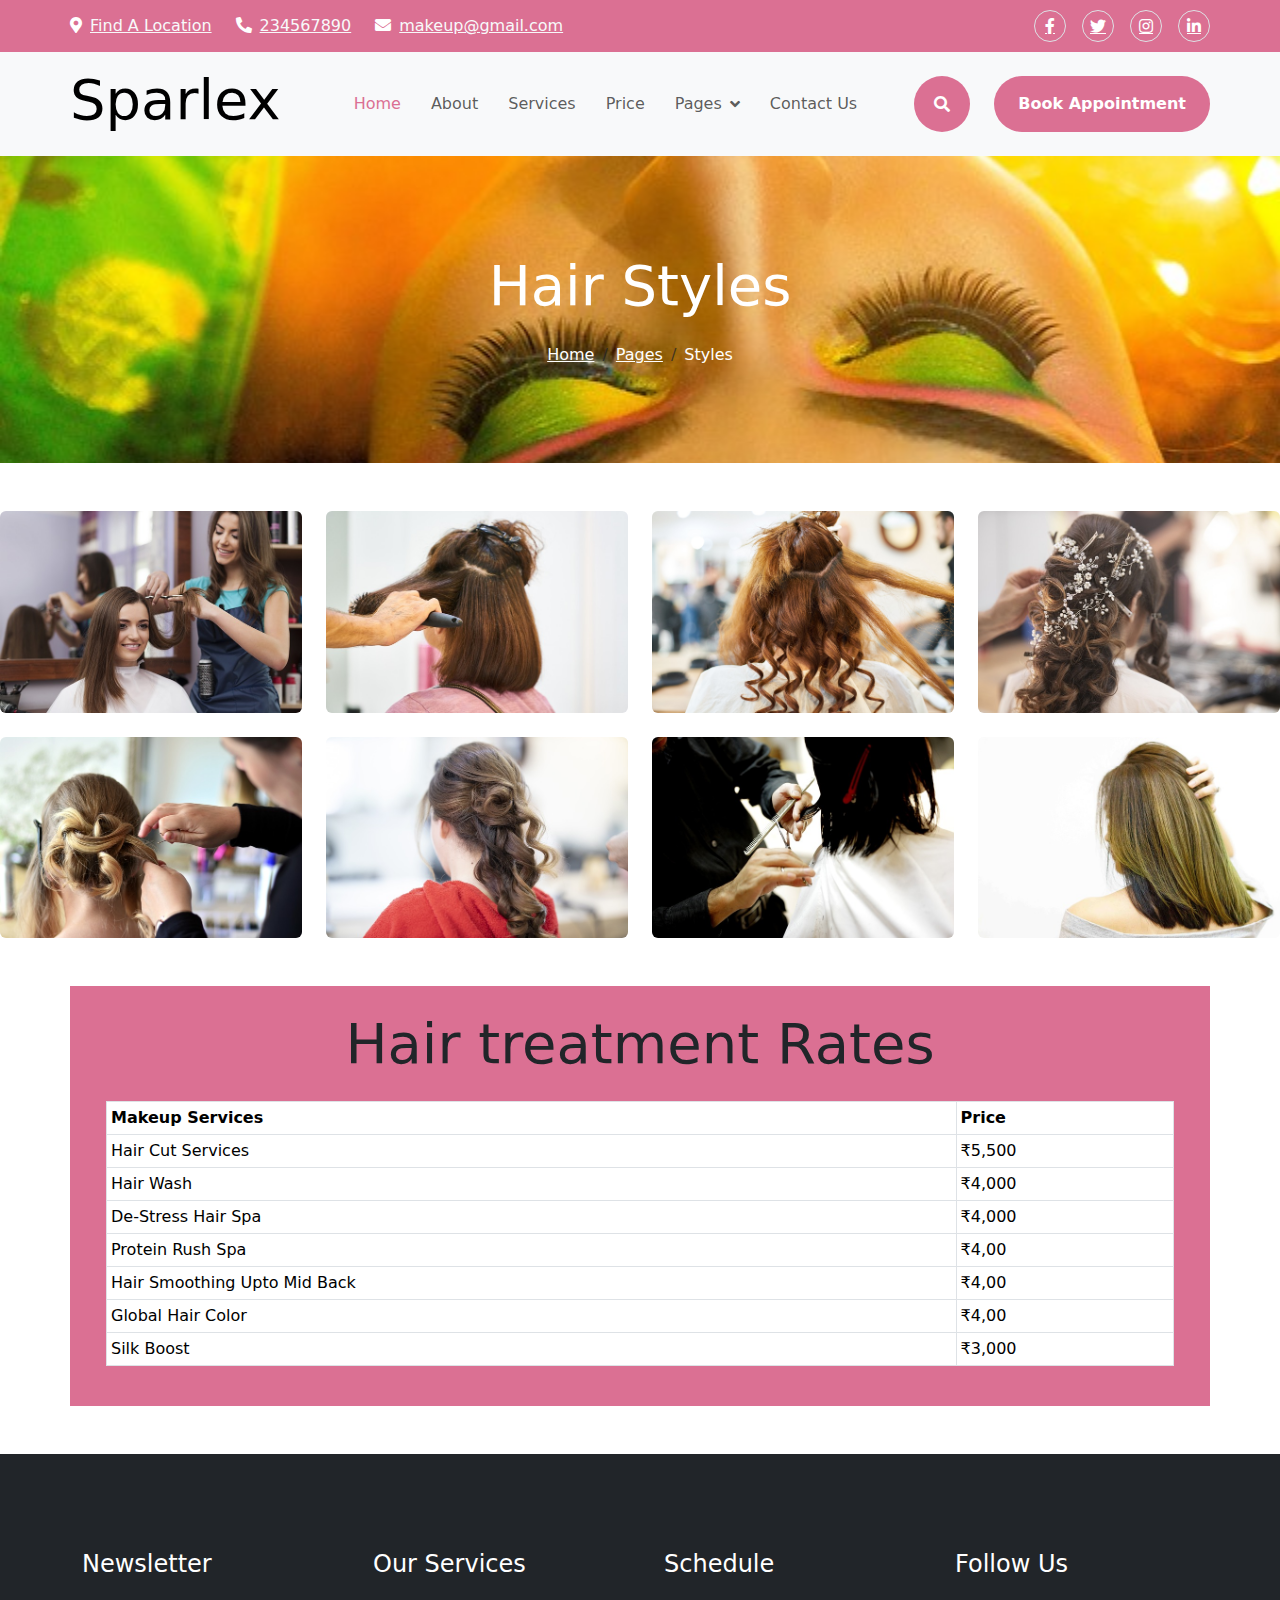
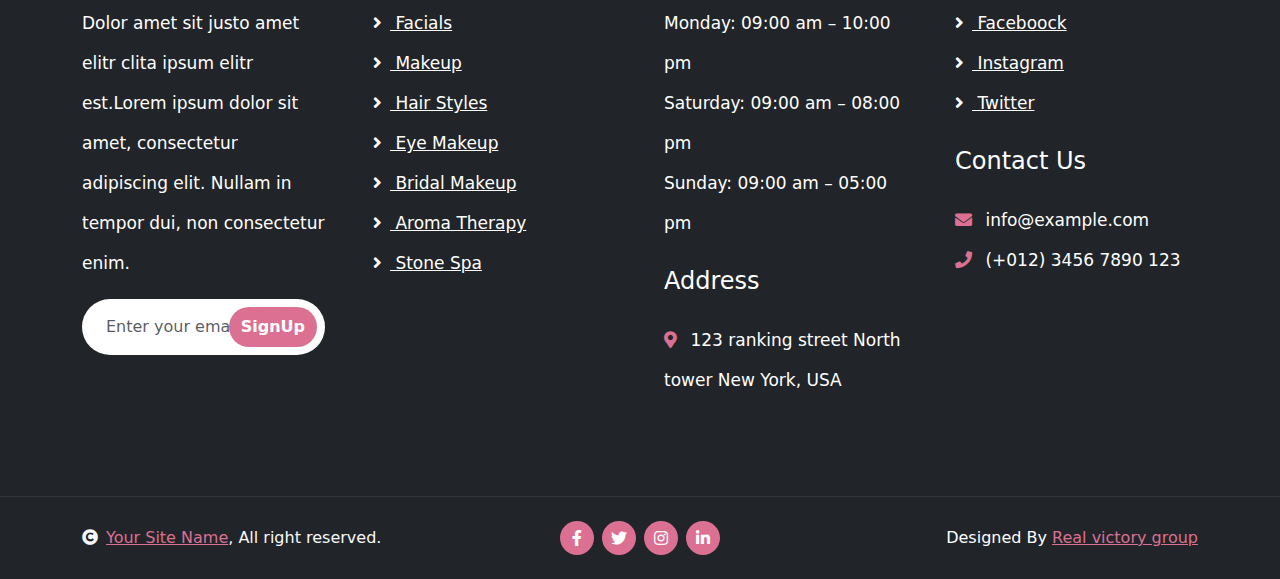
<file: Hairstyle.html>
<!DOCTYPE html>
<html lang="en">
  <head>
    <meta charset="utf-8" />
    <meta name="viewport" content="width=device-width, initial-scale=1.0" />
    <title>SPA Center - Beauty & Spa HTML Template</title>
    <meta content="Free HTML Templates" name="keywords" />
    <meta content="Free HTML Templates" name="description" />

    <link
      rel="stylesheet"
      href="https://cdnjs.cloudflare.com/ajax/libs/OwlCarousel2/2.3.4/assets/owl.carousel.min.css"
    />
    <link
      rel="stylesheet"
      href="https://cdnjs.cloudflare.com/ajax/libs/OwlCarousel2/2.3.4/assets/owl.theme.default.min.css"
    />

    <!--Google Web Fonts -->
    <link rel="preconnect" href="https://fonts.googleapis.com" />
    <link rel="preconnect" href="https://fonts.gstatic.com" />

    <!-- Icon Font Stylesheet -->
    <link
      rel="stylesheet"
      href="https://use.fontawesome.com/releases/v5.15.4/css/all.css"
    />

    <!--Bootstrap stylesheet-->
    <link
      href="https://cdn.jsdelivr.net/npm/bootstrap@5.3.3/dist/css/bootstrap.min.css"
      rel="stylesheet"
      integrity="sha384-QWTKZyjpPEjISv5WaRU9OFeRpok6YctnYmDr5pNlyT2bRjXh0JMhjY6hW+ALEwIH"
      crossorigin="anonymous"
    />
    <!--  cs Stylesheet -->
    <link href="./Css/style.css" rel="stylesheet" />
    <script src="./Js/main.js"></script>
  </head>
  <body>
    <!--Top Header-->
    <div class="container-fluid sticky px-0">
      <div class="container-fluid topbar d-none d-lg-block">
        <div class="container px-0">
          <div class="row align-items-center">
            <div class="col-lg-8">
              <div class="d-flex flex-wrap">
                <a href="#" class="me-4 text-light"
                  ><i class="fas fa-map-marker-alt text-white me-2"></i>Find A
                  Location</a
                >
                <a href="#" class="me-4 text-light"
                  ><i class="fas fa-phone-alt text-white me-2"></i>234567890</a
                >
                <a href="#" class="text-light"
                  ><i class="fas fa-envelope text-white me-2"></i
                  >makeup@gmail.com</a
                >
              </div>
            </div>
            <div class="col-lg-4">
              <div class="d-flex align-items-center justify-content-end">
                <a
                  href="#"
                  class="me-3 btn-square border rounded-circle nav-fill text-white"
                  ><i class="fab fa-facebook-f"></i
                ></a>
                <a
                  href="#"
                  class="me-3 btn-square border rounded-circle nav-fill text-white"
                  ><i class="fab fa-twitter"></i
                ></a>
                <a
                  href="#"
                  class="me-3 btn-square border rounded-circle nav-fill text-white"
                  ><i class="fab fa-instagram"></i
                ></a>
                <a
                  href="#"
                  class="btn-square border rounded-circle nav-fill text-white"
                  ><i class="fab fa-linkedin-in"></i
                ></a>
              </div>
            </div>
          </div>
        </div>
      </div>
      <!--navbar-->
      <div class="container-fluid bg-light">
        <div class="container px-0">
          <nav class="navbar navbar-light navbar-expand-xl">
            <a href="/Index.html" class="navbar-brand">
              <h1 class="te display-4">Sparlex</h1>
            </a>
            <button
              class="navbar-toggler py-2 px-3"
              type="button"
              data-bs-toggle="collapse"
              data-bs-target="#navbarCollapse"
            >
              <span class="fa fa-bars text-dark"></span>
            </button>
            <div
              class="collapse navbar-collapse bg-light py-3"
              id="navbarCollapse"
            >
              <div class="navbar-nav mx-auto border-top">
                <a href="/Index.html" class="nav-item nav-link active">Home</a>
                <a href="/about.html" class="nav-item nav-link">About</a>
                <a href="/services.html" class="nav-item nav-link">Services</a>
                <a href="/pricing.html" class="nav-item nav-link">Price</a>
                <div class="nav-item dropdown">
                  <a
                    href="#"
                    class="nav-link dropdown-toggle"
                    data-bs-toggle="dropdown"
                    >Pages</a
                  >
                  
                  <div class="dropdown-menu m-0 text-black rounded-0">
                    <a href="/Makeup.html" class="dropdown-item"
                      >Makeup Category</a
                    >
                    <a href="/Hairstyle.html" class="dropdown-item"
                      >Hair Styles</a
                    >
                    <a href="/Testimonial.html" class="dropdown-item"
                      >Testimonial</a
                    >
                    <a href="/Gallery.html" class="dropdown-item">Gallery</a>
                    <a href="/Appointment.html" class="dropdown-item"
                      >Appointment</a
                    >
                  </div>
                </div>
                <a href="/contact.html" class="nav-item nav-link">Contact Us</a>
              </div>
              <div class="d-flex align-items-center flex-nowrap pt-xl-0">
                <button
                  class="btn-search btn btn-primary btn-pink-outline-0 rounded-circle btn-lg-square"
                  data-bs-toggle="modal"
                  data-bs-target="#searchModal"
                >
                  <i class="fas fa-search"></i>
                </button>
                <a
                  href="/Appointment.html"
                  class="btn btn-primary btn-pink-outline-0 rounded-pill py-3 px-4 ms-4"
                  >Book Appointment</a
                >
              </div>
            </div>
          </nav>
        </div>
      </div>
    </div>

    <!-- Header Start -->
    <div
      class="container-fluid bg-breadcrumb py-5"
    >
      <div class="container text-center py-5">
        <h3 class="text-white display-4 mb-4">Hair Styles</h3>
        <ol class="breadcrumb justify-content-center mb-0">
          <li class="breadcrumb-item">
            <a class="text-white" href="/Index.html">Home</a>
          </li>
          <li class="breadcrumb-item">
            <a class="text-white" href="">Pages</a>
          </li>
          <li class="breadcrumb-item active text-white">Styles</li>
        </ol>
      </div>
    </div>


    <br>
    <br>
    <div class="tab-content">
        <div id="tab-1" class="tab-pane fade show p-0 active">
          <div class="row g-4">
            <div class="col-lg-12">
              <div class="row g-4">
                
                <div class="col-lg-3">
                  <div class="gallery-img">
                    <img
                      class="img-fluid rounded w-100"
                      src="/images/H-4.jpg"
                      alt=""
                    />
                    
                  </div>
                </div>
                <div class="col-lg-3">
                  <div class="gallery-img">
                    <img
                      class="img-fluid rounded w-100"
                      src="/images/H-3.jpg"
                      alt=""
                    />
                    
                    
                  </div>
                </div>
                <div class="col-lg-3">
                  <div class="gallery-img">
                    <img
                      class="img-fluid rounded w-100"
                      src="/images/H-2.jpg"
                      alt=""
                    />
                    
                    
                  </div>
                </div>

                

                <div class="col-lg-3">
                  <div class="gallery-img">
                    <img
                      class="img-fluid rounded w-100"
                      src="/images/H-1.jpg"
                      alt=""
                    />
                    
                    
                    
                  </div>
                </div>
                <div class="col-lg-3">
                    <div class="gallery-img">
                      <img
                        class="img-fluid rounded w-100"
                        src="/images/hair1.jpg"
                        alt=""
                      />
                      
                      
                    </div>
                  </div>
                <div class="col-lg-3">
                    <div class="gallery-img">
                      <img
                        class="img-fluid rounded w-100"
                        src="/images/hair2.jpg"
                        alt=""
                      />
                      
                      
                    </div>
                  </div>
                  <div class="col-lg-3">
                    <div class="gallery-img">
                      <img
                        class="img-fluid rounded w-100"
                        src="/images/hair3.jpg"
                        alt=""
                      />              
                    </div>
                  </div>
                  <div class="col-lg-3">
                    <div class="gallery-img">
                      <img
                        class="img-fluid rounded w-100"
                        src="/images/hair4.jpg"
                        alt=""
                      />              
                    </div>
                  </div>
              </div>
            </div>
          </div>
        </div>
        <br>
        <br>

<!-- Price  -->
<div class="container" style="background: palevioletred;">
    <div class="rates p-4">
      <h1 class="display-4 mb-4 text-center">Hair treatment Rates</h1>
      <div class="table-responsive">
        <table class="table table-bordered table-sm w-100">
          <!-- Added 'table-sm' class for small tables -->
          <thead>
            <tr>
              <th>Makeup Services</th>
              <th>Price</th>
            </tr>
          </thead>
          <tbody>
            <tr>
              <td>Hair Cut Services</td>
              <td>₹5,500</td>
            </tr>
            <tr>
              <td>Hair Wash</td>
              <td>₹4,000</td>
            </tr>
            <tr>
              <td>De-Stress Hair Spa</td>
              <td>₹4,000</td>
            </tr>
            <tr>
              <td>Protein Rush Spa</td>
              <td>₹4,00</td>
            </tr>
            <tr>
              <td>Hair Smoothing Upto Mid Back</td>
              <td>₹4,00</td>
            </tr>
            <tr>
              <td>Global Hair Color</td>
              <td>₹4,00</td>
            </tr>
            <tr>
              <td>Silk Boost</td>
              <td>₹3,000</td>
            </tr>
          </tbody>
        </table>
      </div>
    </div>
  </div>
  
<br>
<br>


















    <!-- Footer Start  -->
    <div class="container-fluid footer py-5">
        <div class="container py-5">
          <div class="row g-5">
            <div class="col-md-6 col-lg-6 col-xl-3">
              <div class="footer-item">
                <h4 class="mb-4 text-white">Newsletter</h4>
                <p class="text-white">
                  Dolor amet sit justo amet elitr clita ipsum elitr est.Lorem
                  ipsum dolor sit amet, consectetur adipiscing elit. Nullam in
                  tempor dui, non consectetur enim.
                </p>
                <div class="position-relative mx-auto rounded-pill">
                  <input
                    class="form-control rounded-pill border-0 w-100 py-3 ps-4 pe-5"
                    type="text"
                    placeholder="Enter your email"
                  />
                  <button
                    type="button"
                    class="btn btn-pink-outline-0 rounded-pill position-absolute top-0 end-0 py-2 mt-2 me-2"
                  >
                    SignUp
                  </button>
                </div>
              </div>
            </div>
            <div class="col-md-6 col-lg-6 col-xl-3">
              <div class="footer-item d-flex flex-column">
                <h4 class="mb-4 text-white">Our Services</h4>
                <a href=""><i class="fas fa-angle-right me-2"></i> Facials</a>
                <a href=""><i class="fas fa-angle-right me-2"></i> Makeup</a>
                <a href=""><i class="fas fa-angle-right me-2"></i> Hair Styles</a>
                <a href=""><i class="fas fa-angle-right me-2"></i> Eye Makeup</a>
                <a href=""
                  ><i class="fas fa-angle-right me-2"></i> Bridal Makeup</a
                >
                <a href=""
                  ><i class="fas fa-angle-right me-2"></i> Aroma Therapy</a
                >
                <a href=""><i class="fas fa-angle-right me-2"></i> Stone Spa</a>
              </div>
            </div>
            <div class="col-md-6 col-lg-6 col-xl-3">
              <div class="footer-item d-flex flex-column">
                <h4 class="mb-4 text-white">Schedule</h4>
                <p class="mb-0">
                  Monday: <span class="text-white"> 09:00 am – 10:00 pm</span>
                </p>
                <p class="mb-0">
                  Saturday: <span class="text-white"> 09:00 am – 08:00 pm</span>
                </p>
                <p class="mb-0">
                  Sunday: <span class="text-white"> 09:00 am – 05:00 pm</span>
                </p>
                <h4 class="my-4 text-white">Address</h4>
                <p class="mb-0">
                  <i class="fas fa-map-marker-alt text-black me-2"></i> 123
                  ranking street North tower New York, USA
                </p>
              </div>
            </div>
            <div class="col-md-6 col-lg-6 col-xl-3">
              <div class="footer-item d-flex flex-column">
                <h4 class="mb-4 text-white">Follow Us</h4>
                <a href=""><i class="fas fa-angle-right me-2"></i> Faceboock</a>
                <a href=""><i class="fas fa-angle-right me-2"></i> Instagram</a>
                <a href=""><i class="fas fa-angle-right me-2"></i> Twitter</a>
                <h4 class="my-4 text-white">Contact Us</h4>
                <p class="mb-0">
                  <i class="fas fa-envelope text-black me-2"></i> info@example.com
                </p>
                <p class="mb-0">
                  <i class="fas fa-phone text-black me-2"></i> (+012) 3456 7890
                  123
                </p>
              </div>
            </div>
          </div>
        </div>
      </div>
      <!-- Footer End -->
  
      <!-- Copyright Start -->
      <div class="container-fluid copyright py-4">
        <div class="container">
          <div class="row g-4 align-items-center">
            <div class="col-md-4 text-center text-md-start mb-md-0">
              <span class="text-light"
                ><a class="text-black" href="#"
                  ><i class="fas fa-copyright text-light me-2"></i>Your Site
                  Name</a
                >, All right reserved.</span
              >
            </div>
            <div class="col-md-4">
              <div class="d-flex justify-content-center">
                <a
                  href=""
                  class="btn btn-light btn-light-outline-0 btn-sm-square rounded-circle me-2"
                  ><i class="fab fa-facebook-f"></i
                ></a>
                <a
                  href=""
                  class="btn btn-light btn-light-outline-0 btn-sm-square rounded-circle me-2"
                  ><i class="fab fa-twitter"></i
                ></a>
                <a
                  href=""
                  class="btn btn-light btn-light-outline-0 btn-sm-square rounded-circle me-2"
                  ><i class="fab fa-instagram"></i
                ></a>
                <a
                  href=""
                  class="btn btn-light btn-light-outline-0 btn-sm-square rounded-circle me-0"
                  ><i class="fab fa-linkedin-in"></i
                ></a>
              </div>
            </div>
            <div class="col-md-4 text-center text-md-end text-white">
              Designed By <a class="text-black" href="#">Real victory group</a>
            </div>
          </div>
        </div>
      </div>
      
     







    <script src="https://cdnjs.cloudflare.com/ajax/libs/jquery/3.6.0/jquery.min.js"></script>
    <script src="https://cdnjs.cloudflare.com/ajax/libs/OwlCarousel2/2.3.4/owl.carousel.min.js"></script>
    <script src="https://cdn.jsdelivr.net/npm/bootstrap@5.0.0/dist/js/bootstrap.bundle.min.js"></script>

    <script src="https://cdn.jsdelivr.net/npm/@popperjs/core@2.5.4/dist/umd/popper.min.js"></script>
    <script src="https://stackpath.bootstrapcdn.com/bootstrap/4.5.2/js/bootstrap.min.js"></script>


    
 
  </body>
  </html>
</file>
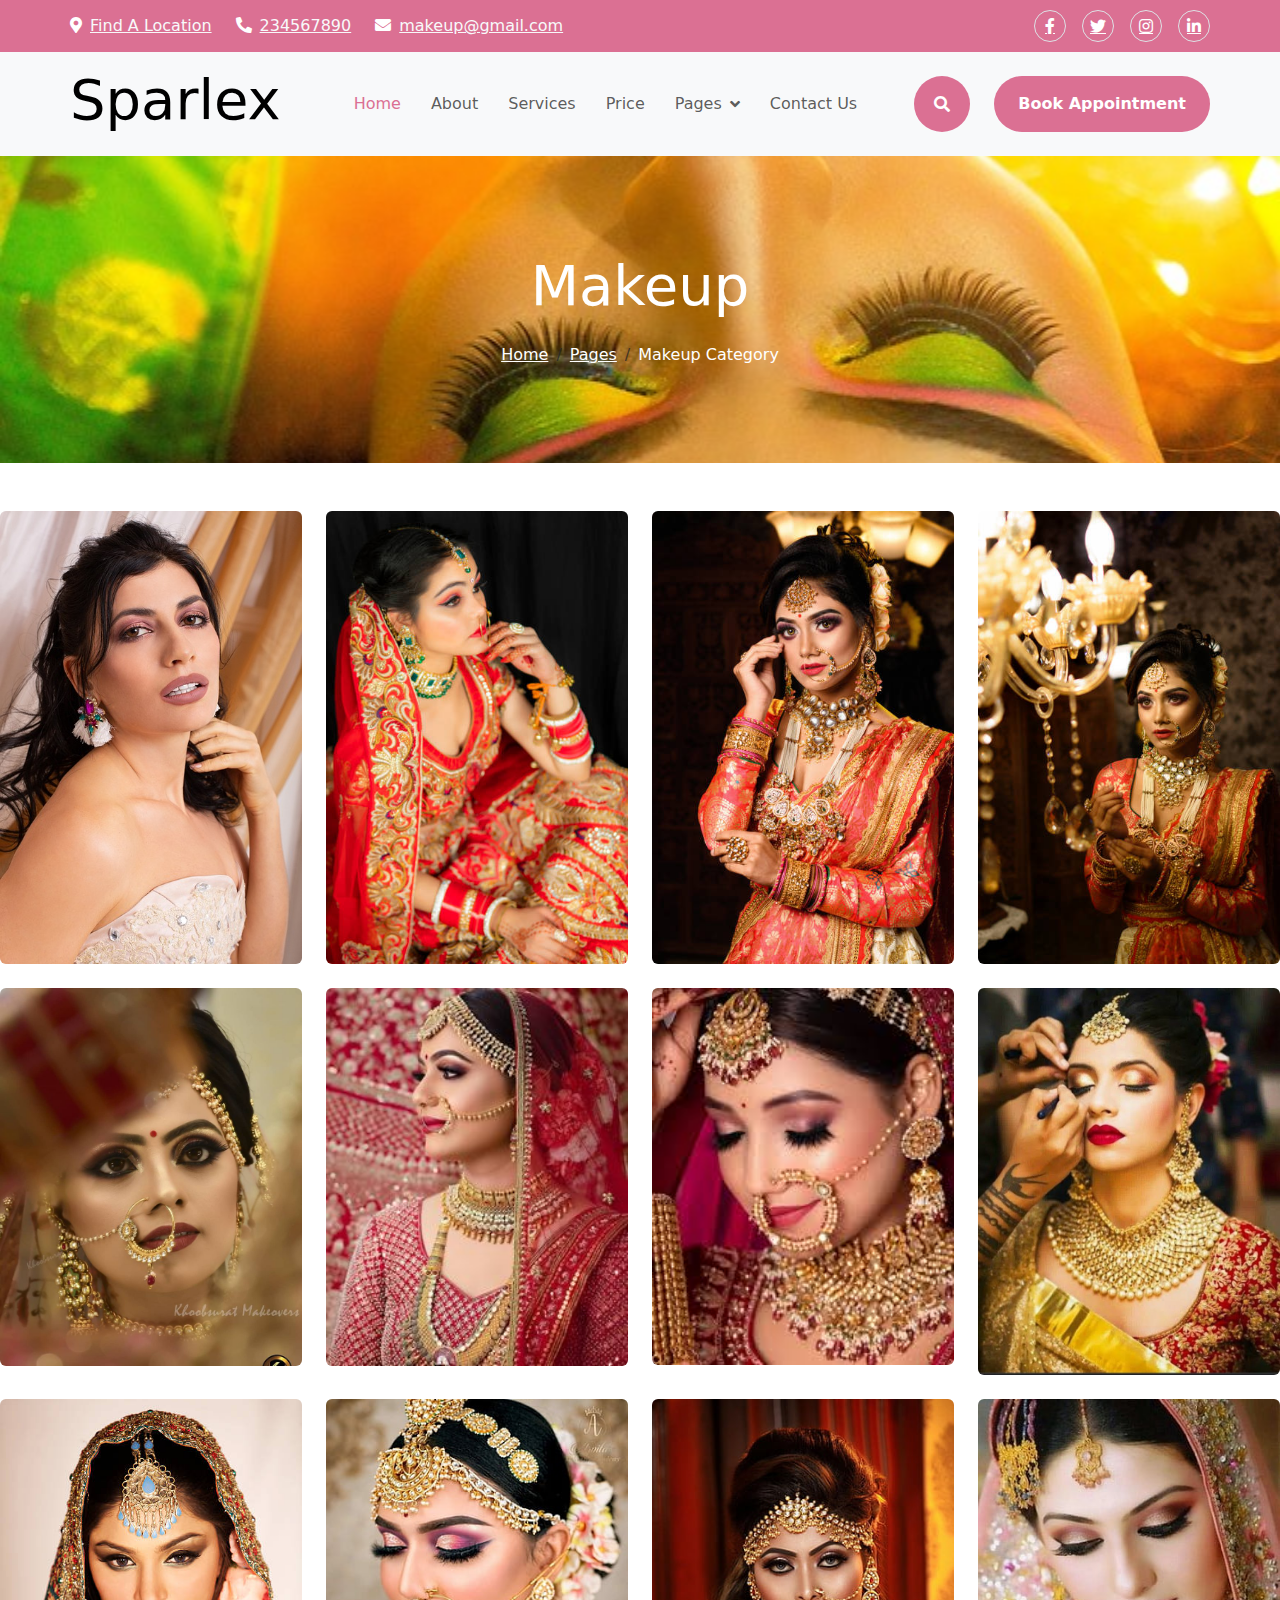
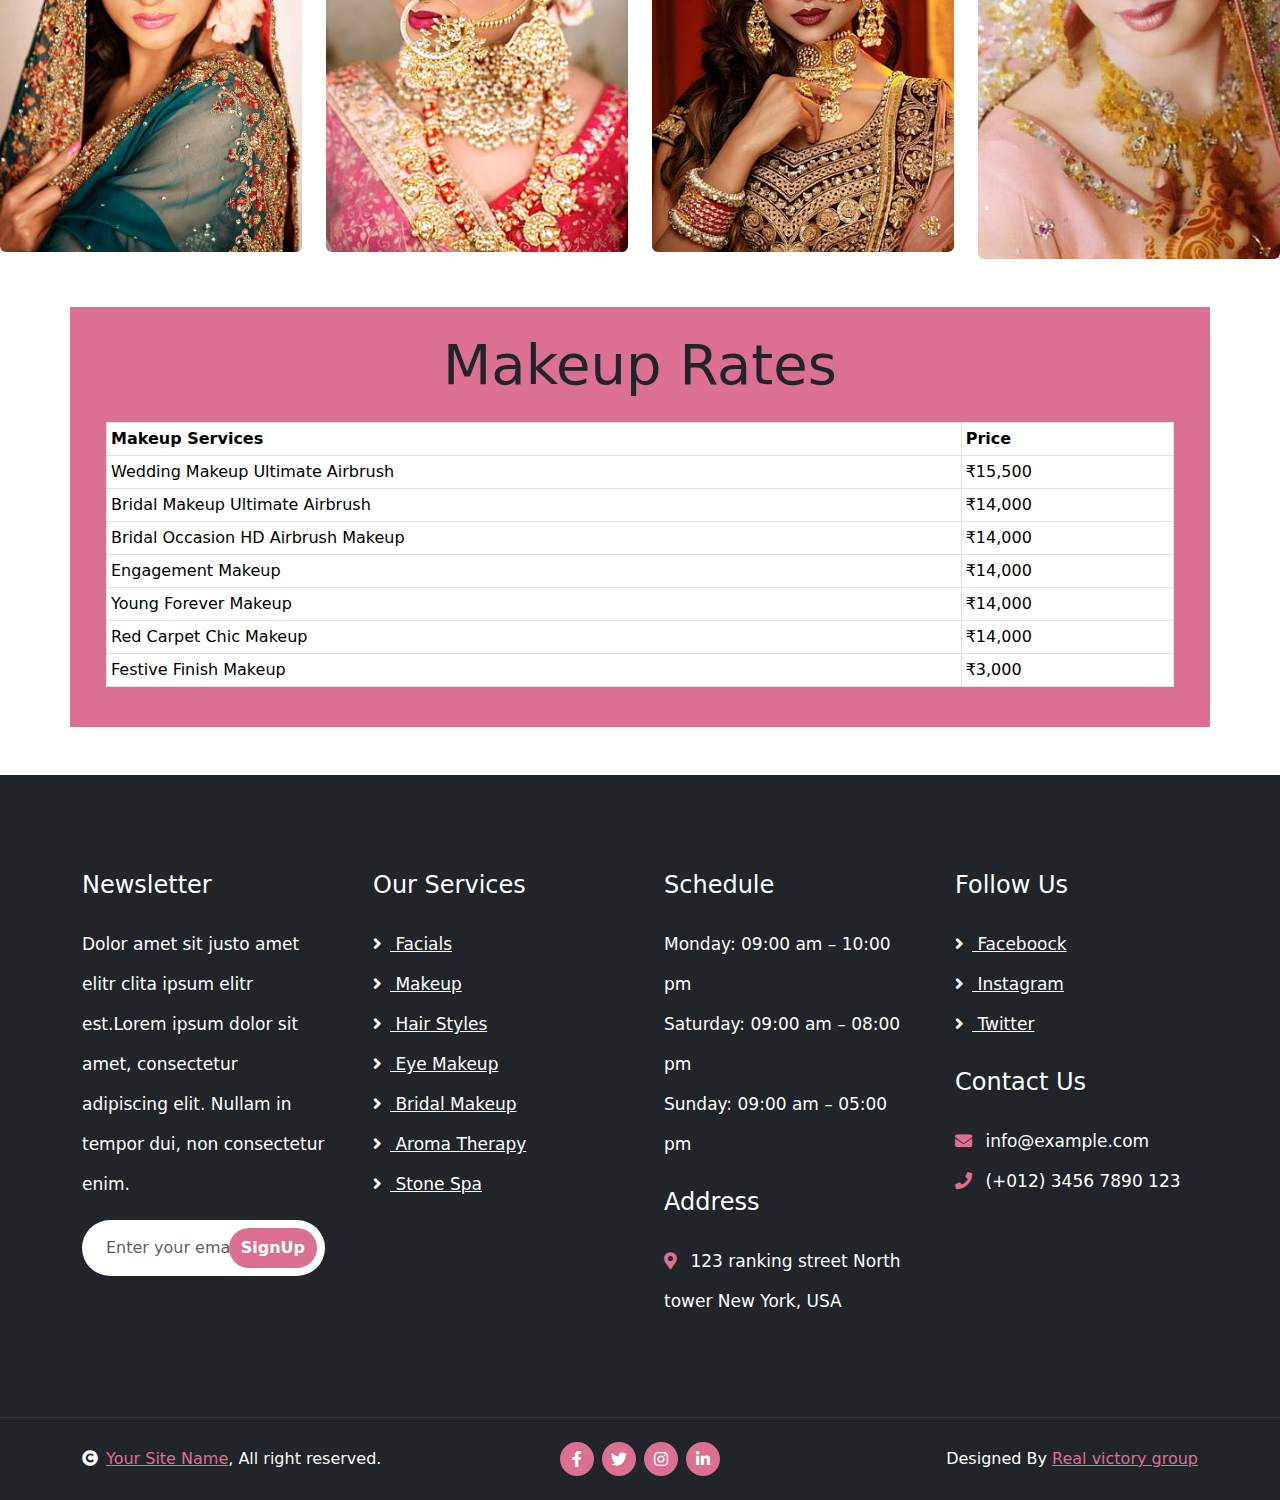
<file: Makeup.html>
<!DOCTYPE html>
<html lang="en">
  <head>
    <meta charset="utf-8" />
    <meta name="viewport" content="width=device-width, initial-scale=1.0" />
    <title>SPA Center - Beauty & Spa HTML Template</title>
    <meta content="Free HTML Templates" name="keywords" />
    <meta content="Free HTML Templates" name="description" />

    <link
      rel="stylesheet"
      href="https://cdnjs.cloudflare.com/ajax/libs/OwlCarousel2/2.3.4/assets/owl.carousel.min.css"
    />
    <link
      rel="stylesheet"
      href="https://cdnjs.cloudflare.com/ajax/libs/OwlCarousel2/2.3.4/assets/owl.theme.default.min.css"
    />

    <!--Google Web Fonts -->
    <link rel="preconnect" href="https://fonts.googleapis.com" />
    <link rel="preconnect" href="https://fonts.gstatic.com" />

    <!-- Icon Font Stylesheet -->
    <link
      rel="stylesheet"
      href="https://use.fontawesome.com/releases/v5.15.4/css/all.css"
    />

    <!--Bootstrap stylesheet-->
    <link
      href="https://cdn.jsdelivr.net/npm/bootstrap@5.3.3/dist/css/bootstrap.min.css"
      rel="stylesheet"
      integrity="sha384-QWTKZyjpPEjISv5WaRU9OFeRpok6YctnYmDr5pNlyT2bRjXh0JMhjY6hW+ALEwIH"
      crossorigin="anonymous"
    />
    <!--  cs Stylesheet -->
    <link href="./Css/style.css" rel="stylesheet" />
    <script src="./Js/main.js"></script>
  </head>
  <body>
    <!--Top Header-->
    <div class="container-fluid sticky px-0">
      <div class="container-fluid topbar d-none d-lg-block">
        <div class="container px-0">
          <div class="row align-items-center">
            <div class="col-lg-8">
              <div class="d-flex flex-wrap">
                <a href="#" class="me-4 text-light"
                  ><i class="fas fa-map-marker-alt text-white me-2"></i>Find A
                  Location</a
                >
                <a href="#" class="me-4 text-light"
                  ><i class="fas fa-phone-alt text-white me-2"></i>234567890</a
                >
                <a href="#" class="text-light"
                  ><i class="fas fa-envelope text-white me-2"></i
                  >makeup@gmail.com</a
                >
              </div>
            </div>
            <div class="col-lg-4">
              <div class="d-flex align-items-center justify-content-end">
                <a
                  href="#"
                  class="me-3 btn-square border rounded-circle nav-fill text-white"
                  ><i class="fab fa-facebook-f"></i
                ></a>
                <a
                  href="#"
                  class="me-3 btn-square border rounded-circle nav-fill text-white"
                  ><i class="fab fa-twitter"></i
                ></a>
                <a
                  href="#"
                  class="me-3 btn-square border rounded-circle nav-fill text-white"
                  ><i class="fab fa-instagram"></i
                ></a>
                <a
                  href="#"
                  class="btn-square border rounded-circle nav-fill text-white"
                  ><i class="fab fa-linkedin-in"></i
                ></a>
              </div>
            </div>
          </div>
        </div>
      </div>
      <!--navbar-->
      <div class="container-fluid bg-light">
        <div class="container px-0">
          <nav class="navbar navbar-light navbar-expand-xl">
            <a href="/Index.html" class="navbar-brand">
              <h1 class="te display-4">Sparlex</h1>
            </a>
            <button
              class="navbar-toggler py-2 px-3"
              type="button"
              data-bs-toggle="collapse"
              data-bs-target="#navbarCollapse"
            >
              <span class="fa fa-bars text-dark"></span>
            </button>
            <div
              class="collapse navbar-collapse bg-light py-3"
              id="navbarCollapse"
            >
              <div class="navbar-nav mx-auto border-top">
                <a href="/Index.html" class="nav-item nav-link active">Home</a>
                <a href="/about.html" class="nav-item nav-link">About</a>
                <a href="/services.html" class="nav-item nav-link">Services</a>
                <a href="/pricing.html" class="nav-item nav-link">Price</a>
                <div class="nav-item dropdown">
                  <a
                    href="#"
                    class="nav-link dropdown-toggle"
                    data-bs-toggle="dropdown"
                    >Pages</a
                  >
                  
                  <div class="dropdown-menu m-0 text-black rounded-0">
                    <a href="/Makeup.html" class="dropdown-item"
                      >Makeup Category</a
                    >
                    <a href="/Hairstyle.html" class="dropdown-item"
                      >Hair Styles</a
                    >
                    <a href="/Testimonial.html" class="dropdown-item"
                      >Testimonial</a
                    >
                    <a href="/Gallery.html" class="dropdown-item">Gallery</a>
                    <a href="/Appointment.html" class="dropdown-item"
                      >Appointment</a
                    >
                  </div>
                </div>
                <a href="/contact.html" class="nav-item nav-link">Contact Us</a>
              </div>
              <div class="d-flex align-items-center flex-nowrap pt-xl-0">
                <button
                  class="btn-search btn btn-primary btn-pink-outline-0 rounded-circle btn-lg-square"
                  data-bs-toggle="modal"
                  data-bs-target="#searchModal"
                >
                  <i class="fas fa-search"></i>
                </button>
                <a
                  href="/Appointment.html"
                  class="btn btn-primary btn-pink-outline-0 rounded-pill py-3 px-4 ms-4"
                  >Book Appointment</a
                >
              </div>
            </div>
          </nav>
        </div>
      </div>
    </div>

    <!-- Header Start -->
    <div
      class="container-fluid bg-breadcrumb py-5"
    >
      <div class="container text-center py-5">
        <h3 class="text-white display-4 mb-4">Makeup</h3>
        <ol class="breadcrumb justify-content-center mb-0">
          <li class="breadcrumb-item">
            <a class="text-white" href="/Index.html">Home</a>
          </li>
          <li class="breadcrumb-item">
            <a class="text-white" href="">Pages</a>
          </li>
          <li class="breadcrumb-item active text-white">Makeup Category</li>
        </ol>
      </div>
    </div>

    <br>
    <br>




<!-- Makeup Start -->

    <div class="tab-content">
        <div id="tab-1" class="tab-pane fade show p-0 active">
          <div class="row g-4">
            <div class="col-lg-12">
              <div class="row g-4">
                <div class="col-lg-3">
                  <div class="gallery-img">
                    <img
                      class="img-fluid rounded w-100"
                      src="/images/woman1.jpg"
                      alt=""
                    />
                   
                   
                  </div>
                </div>
                <div class="col-lg-3">
                  <div class="gallery-img">
                    <img
                      class="img-fluid rounded w-100"
                      src="/images/women2.jpg"
                      alt=""
                    />
                   
                   
                  </div>
                </div>
                <div class="col-lg-3">
                  <div class="gallery-img">
                    <img
                      class="img-fluid rounded w-100"
                      src="/images/women5.jpg"
                      alt=""
                    />
                    
                   
                  </div>
                </div>
                <div class="col-lg-3">
                  <div class="gallery-img">
                    <img
                      class="img-fluid rounded w-100"
                      src="/images/women4.jpg"
                      alt=""
                    />
                    
                  </div>
                </div>
                <div class="col-lg-3">
                  <div class="gallery-img">
                    <img
                      class="img-fluid rounded w-100"
                      src="/images/Glitter.jpg"
                      alt=""
                    />
                    
                  </div>
                </div>
                <div class="col-lg-3">
                  <div class="gallery-img">
                    <img
                      class="img-fluid rounded w-100"
                      src="/images/gallery-12.jpg"
                      alt=""
                    />
                    
                    
                  </div>
                </div>
                <div class="col-lg-3">
                  <div class="gallery-img">
                    <img
                      class="img-fluid rounded w-100"
                      src="/images/makeup 1.jpg"
                      alt=""
                    />
                    
                    
                  </div>
                </div>

                

                <div class="col-lg-3">
                  <div class="gallery-img">
                    <img
                      class="img-fluid rounded w-100"
                      src="/images/Ideas.jpg"
                      alt=""
                    />
                    
                    
                    
                  </div>
                </div>
                <div class="col-lg-3">
                    <div class="gallery-img">
                      <img
                        class="img-fluid rounded w-100"
                        src="/images/women6.jpg"
                        alt=""
                      />
                      
                      
                    </div>
                  </div>
                <div class="col-lg-3">
                    <div class="gallery-img">
                      <img
                        class="img-fluid rounded w-100"
                        src="/images/bridal 1.jpg"
                        alt=""
                      />
                      
                      
                    </div>
                  </div>
                  <div class="col-lg-3">
                    <div class="gallery-img">
                      <img
                        class="img-fluid rounded w-100"
                        src="/images/bridal 2.jpg"
                        alt=""
                      />
                      
                      
                    </div>
                  </div>
                  <div class="col-lg-3">
                    <div class="gallery-img">
                      <img
                        class="img-fluid rounded w-100"
                        src="/images/bridal 3.jpg"
                        alt=""
                      />                    
                    </div>
                  </div>
              </div>
            </div>
          </div>
        </div>
<br>
<br>
<!-- Price  -->
<div class="container" style="background: palevioletred;">
    <div class="rates p-4">
      <h1 class="display-4 mb-4 text-center">Makeup Rates</h1>
      <div class="table-responsive">
        <table class="table table-bordered table-sm w-100">
          <!-- Added 'table-sm' class for small tables -->
          <thead>
            <tr>
              <th>Makeup Services</th>
              <th>Price</th>
            </tr>
          </thead>
          <tbody>
            <tr>
              <td>Wedding Makeup Ultimate Airbrush</td>
              <td>₹15,500</td>
            </tr>
            <tr>
              <td>Bridal Makeup Ultimate Airbrush</td>
              <td>₹14,000</td>
            </tr>
            <tr>
              <td>Bridal Occasion HD Airbrush Makeup</td>
              <td>₹14,000</td>
            </tr>
            <tr>
              <td>Engagement Makeup</td>
              <td>₹14,000</td>
            </tr>
            <tr>
              <td>Young Forever Makeup</td>
              <td>₹14,000</td>
            </tr>
            <tr>
              <td>Red Carpet Chic Makeup</td>
              <td>₹14,000</td>
            </tr>
            <tr>
              <td>Festive Finish Makeup</td>
              <td>₹3,000</td>
            </tr>
          </tbody>
        </table>
      </div>
    </div>
  </div>
  






<br>
<br>









    <!-- Footer Start  -->
    <div class="container-fluid footer py-5">
        <div class="container py-5">
          <div class="row g-5">
            <div class="col-md-6 col-lg-6 col-xl-3">
              <div class="footer-item">
                <h4 class="mb-4 text-white">Newsletter</h4>
                <p class="text-white">
                  Dolor amet sit justo amet elitr clita ipsum elitr est.Lorem
                  ipsum dolor sit amet, consectetur adipiscing elit. Nullam in
                  tempor dui, non consectetur enim.
                </p>
                <div class="position-relative mx-auto rounded-pill">
                  <input
                    class="form-control rounded-pill border-0 w-100 py-3 ps-4 pe-5"
                    type="text"
                    placeholder="Enter your email"
                  />
                  <button
                    type="button"
                    class="btn btn-pink-outline-0 rounded-pill position-absolute top-0 end-0 py-2 mt-2 me-2"
                  >
                    SignUp
                  </button>
                </div>
              </div>
            </div>
            <div class="col-md-6 col-lg-6 col-xl-3">
              <div class="footer-item d-flex flex-column">
                <h4 class="mb-4 text-white">Our Services</h4>
                <a href=""><i class="fas fa-angle-right me-2"></i> Facials</a>
                <a href=""><i class="fas fa-angle-right me-2"></i> Makeup</a>
                <a href=""><i class="fas fa-angle-right me-2"></i> Hair Styles</a>
                <a href=""><i class="fas fa-angle-right me-2"></i> Eye Makeup</a>
                <a href=""
                  ><i class="fas fa-angle-right me-2"></i> Bridal Makeup</a
                >
                <a href=""
                  ><i class="fas fa-angle-right me-2"></i> Aroma Therapy</a
                >
                <a href=""><i class="fas fa-angle-right me-2"></i> Stone Spa</a>
              </div>
            </div>
            <div class="col-md-6 col-lg-6 col-xl-3">
              <div class="footer-item d-flex flex-column">
                <h4 class="mb-4 text-white">Schedule</h4>
                <p class="mb-0">
                  Monday: <span class="text-white"> 09:00 am – 10:00 pm</span>
                </p>
                <p class="mb-0">
                  Saturday: <span class="text-white"> 09:00 am – 08:00 pm</span>
                </p>
                <p class="mb-0">
                  Sunday: <span class="text-white"> 09:00 am – 05:00 pm</span>
                </p>
                <h4 class="my-4 text-white">Address</h4>
                <p class="mb-0">
                  <i class="fas fa-map-marker-alt text-black me-2"></i> 123
                  ranking street North tower New York, USA
                </p>
              </div>
            </div>
            <div class="col-md-6 col-lg-6 col-xl-3">
              <div class="footer-item d-flex flex-column">
                <h4 class="mb-4 text-white">Follow Us</h4>
                <a href=""><i class="fas fa-angle-right me-2"></i> Faceboock</a>
                <a href=""><i class="fas fa-angle-right me-2"></i> Instagram</a>
                <a href=""><i class="fas fa-angle-right me-2"></i> Twitter</a>
                <h4 class="my-4 text-white">Contact Us</h4>
                <p class="mb-0">
                  <i class="fas fa-envelope text-black me-2"></i> info@example.com
                </p>
                <p class="mb-0">
                  <i class="fas fa-phone text-black me-2"></i> (+012) 3456 7890
                  123
                </p>
              </div>
            </div>
          </div>
        </div>
      </div>
      <!-- Footer End -->
  
      <!-- Copyright Start -->
      <div class="container-fluid copyright py-4">
        <div class="container">
          <div class="row g-4 align-items-center">
            <div class="col-md-4 text-center text-md-start mb-md-0">
              <span class="text-light"
                ><a class="text-black" href="#"
                  ><i class="fas fa-copyright text-light me-2"></i>Your Site
                  Name</a
                >, All right reserved.</span
              >
            </div>
            <div class="col-md-4">
              <div class="d-flex justify-content-center">
                <a
                  href=""
                  class="btn btn-light btn-light-outline-0 btn-sm-square rounded-circle me-2"
                  ><i class="fab fa-facebook-f"></i
                ></a>
                <a
                  href=""
                  class="btn btn-light btn-light-outline-0 btn-sm-square rounded-circle me-2"
                  ><i class="fab fa-twitter"></i
                ></a>
                <a
                  href=""
                  class="btn btn-light btn-light-outline-0 btn-sm-square rounded-circle me-2"
                  ><i class="fab fa-instagram"></i
                ></a>
                <a
                  href=""
                  class="btn btn-light btn-light-outline-0 btn-sm-square rounded-circle me-0"
                  ><i class="fab fa-linkedin-in"></i
                ></a>
              </div>
            </div>
            <div class="col-md-4 text-center text-md-end text-white">
              Designed By <a class="text-black" href="#">Real victory group</a>
            </div>
          </div>
        </div>
      </div>







    <script src="https://cdnjs.cloudflare.com/ajax/libs/jquery/3.6.0/jquery.min.js"></script>
    <script src="https://cdnjs.cloudflare.com/ajax/libs/OwlCarousel2/2.3.4/owl.carousel.min.js"></script>
    <script src="https://cdn.jsdelivr.net/npm/bootstrap@5.0.0/dist/js/bootstrap.bundle.min.js"></script>

    <script src="https://cdn.jsdelivr.net/npm/@popperjs/core@2.5.4/dist/umd/popper.min.js"></script>
    <script src="https://stackpath.bootstrapcdn.com/bootstrap/4.5.2/js/bootstrap.min.js"></script>
  </body>
  </html>
</file>
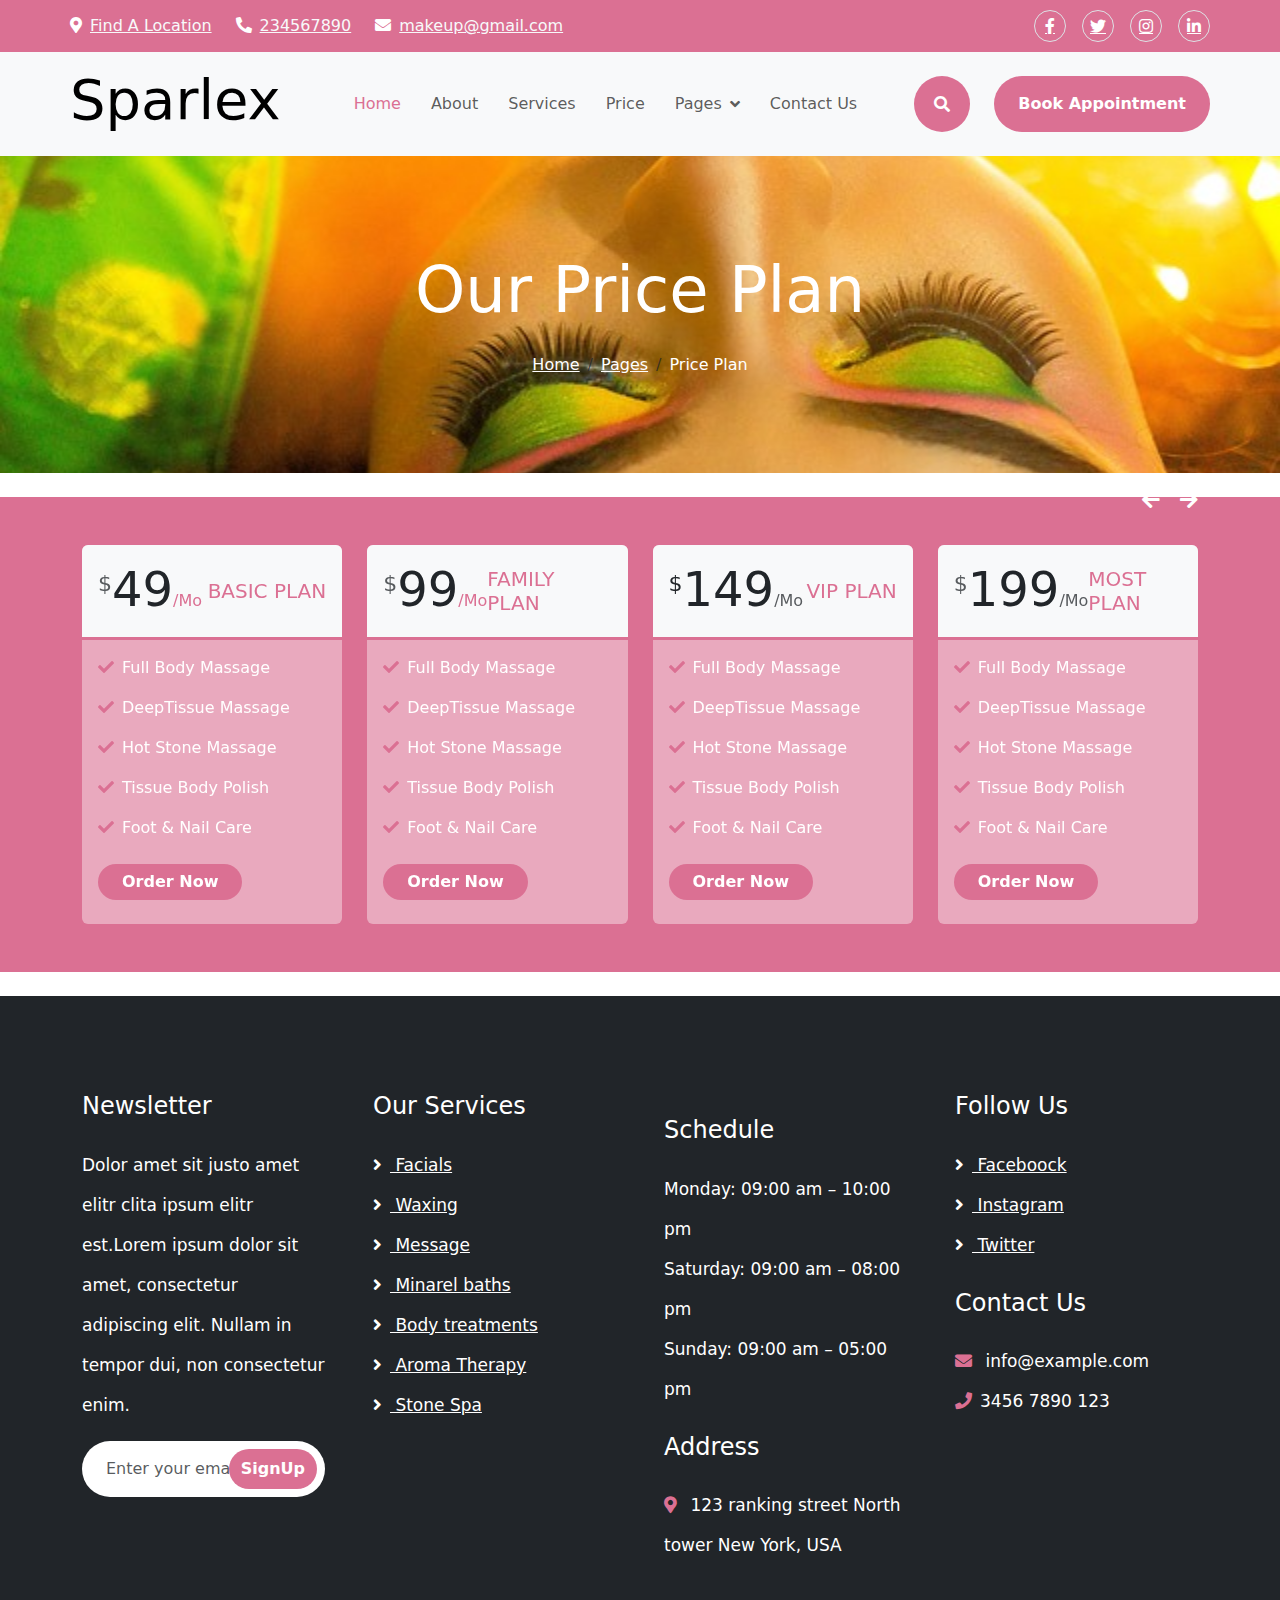
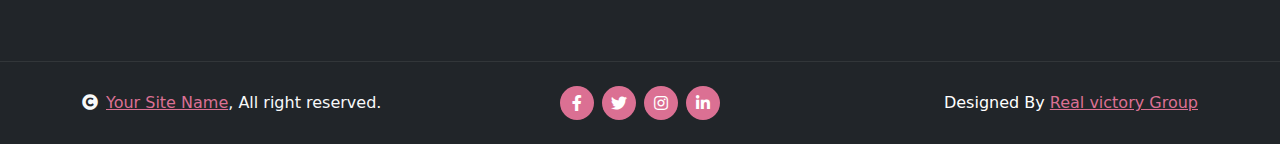
<file: pricing.html>
<!DOCTYPE html>
<html lang="en">
  <head>
    <meta charset="utf-8" />
    <meta name="viewport" content="width=device-width, initial-scale=1.0" />
    <title>SPA Center - Beauty & Spa HTML Template</title>
    <meta content="Free HTML Templates" name="keywords" />
    <meta content="Free HTML Templates" name="description" />

    <link
      rel="stylesheet"
      href="https://cdnjs.cloudflare.com/ajax/libs/OwlCarousel2/2.3.4/assets/owl.carousel.min.css"
    />
    <link
      rel="stylesheet"
      href="https://cdnjs.cloudflare.com/ajax/libs/OwlCarousel2/2.3.4/assets/owl.theme.default.min.css"
    />

    <!--Google Web Fonts -->
    <link rel="preconnect" href="https://fonts.googleapis.com" />
    <link rel="preconnect" href="https://fonts.gstatic.com" />

    <!-- Icon Font Stylesheet -->
    <link
      rel="stylesheet"
      href="https://use.fontawesome.com/releases/v5.15.4/css/all.css"
    />

    <!--Bootstrap stylesheet-->
    <link
      href="https://cdn.jsdelivr.net/npm/bootstrap@5.3.3/dist/css/bootstrap.min.css"
      rel="stylesheet"
      integrity="sha384-QWTKZyjpPEjISv5WaRU9OFeRpok6YctnYmDr5pNlyT2bRjXh0JMhjY6hW+ALEwIH"
      crossorigin="anonymous"
    />
    <!--  cs Stylesheet -->
    <link href="./Css/style.css" rel="stylesheet" />
    <script src="./Js/main.js"></script>
  </head>
  <body>
    <!--Top Header-->
    <div class="container-fluid sticky px-0">
      <div class="container-fluid topbar d-none d-lg-block">
        <div class="container px-0">
          <div class="row align-items-center">
            <div class="col-lg-8">
              <div class="d-flex flex-wrap">
                <a href="#" class="me-4 text-light"
                  ><i class="fas fa-map-marker-alt text-white me-2"></i>Find A
                  Location</a
                >
                <a href="#" class="me-4 text-light"
                  ><i class="fas fa-phone-alt text-white me-2"></i>234567890</a
                >
                <a href="#" class="text-light"
                  ><i class="fas fa-envelope text-white me-2"></i
                  >makeup@gmail.com</a
                >
              </div>
            </div>
            <div class="col-lg-4">
              <div class="d-flex align-items-center justify-content-end">
                <a
                  href="#"
                  class="me-3 btn-square border rounded-circle nav-fill text-white"
                  ><i class="fab fa-facebook-f"></i
                ></a>
                <a
                  href="#"
                  class="me-3 btn-square border rounded-circle nav-fill text-white"
                  ><i class="fab fa-twitter"></i
                ></a>
                <a
                  href="#"
                  class="me-3 btn-square border rounded-circle nav-fill text-white"
                  ><i class="fab fa-instagram"></i
                ></a>
                <a
                  href="#"
                  class="btn-square border rounded-circle nav-fill text-white"
                  ><i class="fab fa-linkedin-in"></i
                ></a>
              </div>
            </div>
          </div>
        </div>
      </div>
      <!--navbar-->
      <div class="container-fluid bg-light">
        <div class="container px-0">
          <nav class="navbar navbar-light navbar-expand-xl">
            <a href="/Index.html" class="navbar-brand">
              <h1 class="te display-4">Sparlex</h1>
            </a>
            <button
              class="navbar-toggler py-2 px-3"
              type="button"
              data-bs-toggle="collapse"
              data-bs-target="#navbarCollapse"
            >
              <span class="fa fa-bars text-dark"></span>
            </button>
            <div
              class="collapse navbar-collapse bg-light py-3"
              id="navbarCollapse"
            >
              <div class="navbar-nav mx-auto border-top">
                <a href="/Index.html" class="nav-item nav-link active">Home</a>
                <a href="/about.html" class="nav-item nav-link">About</a>
                <a href="/services.html" class="nav-item nav-link">Services</a>
                <a href="/pricing.html" class="nav-item nav-link">Price</a>
                <div class="nav-item dropdown">
                  <a
                    href="#"
                    class="nav-link dropdown-toggle"
                    data-bs-toggle="dropdown"
                    >Pages</a
                  >

                  <div class="dropdown-menu m-0 text-black rounded-0">
                    <a href="/Makeup.html" class="dropdown-item"
                      >Makeup Category</a
                    >
                    <a href="/Hairstyle.html" class="dropdown-item"
                      >Hair Styles</a
                    >
                    <a href="/Testimonial.html" class="dropdown-item"
                      >Testimonial</a
                    >
                    <a href="/Gallery.html" class="dropdown-item">Gallery</a>
                    <a href="/Appointment.html" class="dropdown-item"
                      >Appointment</a
                    >
                  </div>
                </div>
                <a href="/contact.html" class="nav-item nav-link">Contact Us</a>
              </div>
              <div class="d-flex align-items-center flex-nowrap pt-xl-0">
                <button
                  class="btn-search btn btn-primary btn-pink-outline-0 rounded-circle btn-lg-square"
                  data-bs-toggle="modal"
                  data-bs-target="#searchModal"
                >
                  <i class="fas fa-search"></i>
                </button>
                <a
                  href="/Appointment.html"
                  class="btn btn-primary btn-pink-outline-0 rounded-pill py-3 px-4 ms-4"
                  >Book Appointment</a
                >
              </div>
            </div>
          </nav>
        </div>
      </div>
    </div>

    <!-- Header Start -->
    <div class="container-fluid bg-breadcrumb py-5">
      <div class="container text-center py-5">
        <h1 class="text-white display-3 mb-4">Our Price Plan</h1>
        <ol class="breadcrumb justify-content-center mb-0">
          <li class="breadcrumb-item">
            <a class="text-white" href="/Index.html">Home</a>
          </li>
          <li class="breadcrumb-item">
            <a class="text-white" href="#">Pages</a>
          </li>
          <li class="breadcrumb-item active text-white">Price Plan</li>
        </ol>
      </div>
    </div>

    <!-- Header End -->
    <br />

    <!-- Pricing Start -->
    <div class="container-fluid pricing py-4" style="background: palevioletred">
      <div class="container py-4">
        <div class="owl-carousel pricing-carousel">
          <div class="pricing-item">
            <div class="pricing-content rounded">
              <div
                class="d-flex align-items-center justify-content-between bg-light rounded-top border-3 border-bottom border-black p-3"
              >
                <h1 class="display-5 mb-0 text-dark">
                  <small
                    class="align-top text-muted"
                    style="font-size: 22px; line-height: 45px"
                    >$</small
                  >49<small
                    class="text-black"
                    style="font-size: 16px; line-height: 40px"
                    >/Mo</small
                  >
                </h1>
                <h5 class="text-black text-uppercase m-0">Basic Plan</h5>
              </div>
              <div class="p-3">
                <p>
                  <i class="fa fa-check text-black me-2"></i>Full Body Massage
                </p>
                <p>
                  <i class="fa fa-check text-black me-2"></i>DeepTissue Massage
                </p>
                <p>
                  <i class="fa fa-check text-black me-2"></i>Hot Stone Massage
                </p>
                <p>
                  <i class="fa fa-check text-black me-2"></i>Tissue Body Polish
                </p>
                <p>
                  <i class="fa fa-check text-black me-2"></i>Foot & Nail Care
                </p>
                <a href="" class="btn btn-pink-outline-0 rounded-pill my-2 px-4"
                  >Order Now</a
                >
              </div>
            </div>
          </div>
          <div class="pricing-item">
            <div class="pricing-content rounded">
              <div
                class="d-flex align-items-center justify-content-between bg-light rounded-top border-3 border-bottom border-black p-3"
              >
                <h1 class="display-5 mb-0 text-dark">
                  <small
                    class="align-top text-muted"
                    style="font-size: 22px; line-height: 45px"
                    >$</small
                  >99<small
                    class="text-black"
                    style="font-size: 16px; line-height: 40px"
                    >/Mo</small
                  >
                </h1>
                <h5 class="text-black text-uppercase m-0">Family Plan</h5>
              </div>
              <div class="p-3">
                <p>
                  <i class="fa fa-check text-black me-2"></i>Full Body Massage
                </p>
                <p>
                  <i class="fa fa-check text-black me-2"></i>DeepTissue Massage
                </p>
                <p>
                  <i class="fa fa-check text-black me-2"></i>Hot Stone Massage
                </p>
                <p>
                  <i class="fa fa-check text-black me-2"></i>Tissue Body Polish
                </p>
                <p>
                  <i class="fa fa-check text-black me-2"></i>Foot & Nail Care
                </p>
                <a href="" class="btn btn-pink-outline-0 rounded-pill my-2 px-4"
                  >Order Now</a
                >
              </div>
            </div>
          </div>
          <div class="pricing-item">
            <div class="pricing-content rounded">
              <div
                class="d-flex align-items-center justify-content-between bg-light rounded-top border-3 border-bottom border-black p-3"
              >
                <h1 class="display-5 mb-0 text-dark">
                  <small
                    class="align-top text-dark"
                    style="font-size: 22px; line-height: 45px"
                    >$</small
                  >149<small
                    class="text-muted"
                    style="font-size: 16px; line-height: 40px"
                    >/Mo</small
                  >
                </h1>
                <h5 class="text-black text-uppercase m-0">VIP Plan</h5>
              </div>
              <div class="p-3">
                <p>
                  <i class="fa fa-check text-black me-2"></i>Full Body Massage
                </p>
                <p>
                  <i class="fa fa-check text-black me-2"></i>DeepTissue Massage
                </p>
                <p>
                  <i class="fa fa-check text-black me-2"></i>Hot Stone Massage
                </p>
                <p>
                  <i class="fa fa-check text-black me-2"></i>Tissue Body Polish
                </p>
                <p>
                  <i class="fa fa-check text-black me-2"></i>Foot & Nail Care
                </p>
                <a
                  href=""
                  class="btn btn-primary btn-pink-outline-0 rounded-pill my-2 px-4"
                  >Order Now</a
                >
              </div>
            </div>
          </div>
          <div class="pricing-item">
            <div class="pricing-content rounded">
              <div
                class="d-flex align-items-center justify-content-between bg-light rounded-top border-3 border-bottom border-black p-3"
              >
                <h1 class="display-5 mb-0 text-dark">
                  <small
                    class="align-top text-muted"
                    style="font-size: 22px; line-height: 45px"
                    >$</small
                  >199<small
                    class="text-muted"
                    style="font-size: 16px; line-height: 40px"
                    >/Mo</small
                  >
                </h1>
                <h5 class="text-black text-uppercase m-0">Most Plan</h5>
              </div>
              <div class="p-3">
                <p>
                  <i class="fa fa-check text-black me-2"></i>Full Body Massage
                </p>
                <p>
                  <i class="fa fa-check text-black me-2"></i>DeepTissue Massage
                </p>
                <p>
                  <i class="fa fa-check text-black me-2"></i>Hot Stone Massage
                </p>
                <p>
                  <i class="fa fa-check text-black me-2"></i>Tissue Body Polish
                </p>
                <p>
                  <i class="fa fa-check text-black me-2"></i>Foot & Nail Care
                </p>
                <a href="" class="btn btn-pink-outline-0 rounded-pill my-2 px-4"
                  >Order Now</a
                >
              </div>
            </div>
          </div>
        </div>
      </div>
    </div>
    <!-- Pricing End -->
    <br />

    <div class="container-fluid footer py-5">
      <div class="container py-5">
        <div class="row g-5">
          <div class="col-md-6 col-lg-6 col-xl-3">
            <div class="footer-item">
              <h4 class="mb-4 text-white">Newsletter</h4>
              <p class="text-white">
                Dolor amet sit justo amet elitr clita ipsum elitr est.Lorem
                ipsum dolor sit amet, consectetur adipiscing elit. Nullam in
                tempor dui, non consectetur enim.
              </p>
              <div class="position-relative mx-auto rounded-pill">
                <input
                  class="form-control rounded-pill border-0 w-100 py-3 ps-4 pe-5"
                  type="text"
                  placeholder="Enter your email"
                />
                <button
                  type="button"
                  class="btn btn-pink-outline-0 rounded-pill position-absolute top-0 end-0 py-2 mt-2 me-2"
                >
                  SignUp
                </button>
              </div>
            </div>
          </div>
          <div class="col-md-6 col-lg-6 col-xl-3">
            <div class="footer-item d-flex flex-column">
              <h4 class="mb-4 text-white">Our Services</h4>
              <a href=""><i class="fas fa-angle-right me-2"></i> Facials</a>
              <a href=""><i class="fas fa-angle-right me-2"></i> Waxing</a>
              <a href=""><i class="fas fa-angle-right me-2"></i> Message</a>
              <a href=""
                ><i class="fas fa-angle-right me-2"></i> Minarel baths</a
              >
              <a href=""
                ><i class="fas fa-angle-right me-2"></i> Body treatments</a
              >
              <a href=""
                ><i class="fas fa-angle-right me-2"></i> Aroma Therapy</a
              >
              <a href=""><i class="fas fa-angle-right me-2"></i> Stone Spa</a>
            </div>
          </div>
          <div class="col-md-6 col-lg-6 col-xl-3">
            <div class="footer-item d-flex flex-column">
              <h4 class="my-4 text-white">Schedule</h4>
              <p class="mb-0">
                Monday:<span class="text-white"> 09:00 am – 10:00 pm</span>
              </p>
              <p class="mb-0">
                Saturday:<span class="text-white"> 09:00 am – 08:00 pm</span>
              </p>
              <p class="mb-0">
                Sunday: <span class="text-white"> 09:00 am – 05:00 pm</span>
              </p>
              <h4 class="my-4 text-white">Address</h4>
              <p class="mb-0">
                <i class="fas fa-map-marker-alt text-black me-2"></i> 123
                ranking street North tower New York, USA
              </p>
            </div>
          </div>
          <div class="col-md-6 col-lg-6 col-xl-3">
            <div class="footer-item d-flex flex-column">
              <h4 class="mb-4 text-white">Follow Us</h4>
              <a href=""><i class="fas fa-angle-right me-2"></i> Faceboock</a>
              <a href=""><i class="fas fa-angle-right me-2"></i> Instagram</a>
              <a href=""><i class="fas fa-angle-right me-2"></i> Twitter</a>
              <h4 class="my-4 text-white">Contact Us</h4>
              <p class="mb-0">
                <i class="fas fa-envelope text-black me-2"></i> info@example.com
              </p>
              <p class="mb-0">
                <i class="fas fa-phone text-black me-2"></i>3456 7890 123
              </p>
            </div>
          </div>
        </div>
      </div>
    </div>
    <!-- Footer End -->

    <!-- Copyright Start -->
    <div class="container-fluid copyright py-4">
      <div class="container">
        <div class="row g-4 align-items-center">
          <div class="col-md-4 text-center text-md-start mb-md-0">
            <span class="text-light"
              ><a class="text-black" href="#"
                ><i class="fas fa-copyright text-light me-2"></i>Your Site
                Name</a
              >, All right reserved.</span
            >
          </div>
          <div class="col-md-4">
            <div class="d-flex justify-content-center">
              <a
                href=""
                class="btn btn-light btn-light-outline-0 btn-sm-square rounded-circle me-2"
                ><i class="fab fa-facebook-f"></i
              ></a>
              <a
                href=""
                class="btn btn-light btn-light-outline-0 btn-sm-square rounded-circle me-2"
                ><i class="fab fa-twitter"></i
              ></a>
              <a
                href=""
                class="btn btn-light btn-light-outline-0 btn-sm-square rounded-circle me-2"
                ><i class="fab fa-instagram"></i
              ></a>
              <a
                href=""
                class="btn btn-light btn-light-outline-0 btn-sm-square rounded-circle me-0"
                ><i class="fab fa-linkedin-in"></i
              ></a>
            </div>
          </div>
          <div class="col-md-4 text-center text-md-end text-white">
            Designed By
            <a class="text-black" href="Realvictory">Real victory Group</a>
          </div>
        </div>
      </div>
    </div>

    <script src="https://cdnjs.cloudflare.com/ajax/libs/jquery/3.6.0/jquery.min.js"></script>
    <script src="https://cdnjs.cloudflare.com/ajax/libs/OwlCarousel2/2.3.4/owl.carousel.min.js"></script>
    <script src="https://cdn.jsdelivr.net/npm/bootstrap@5.0.0/dist/js/bootstrap.bundle.min.js"></script>

    <script src="https://cdn.jsdelivr.net/npm/@popperjs/core@2.5.4/dist/umd/popper.min.js"></script>
    <script src="https://stackpath.bootstrapcdn.com/bootstrap/4.5.2/js/bootstrap.min.js"></script>

    <script>
      $(document).ready(function () {
        $(".pricing-carousel").owlCarousel({
          autoplay: true,
          smartSpeed: 2000,
          center: false,
          dots: true,
          loop: true,
          margin: 25,
          nav: true,
          navText: [
            '<i class="fa fa-arrow-left"></i>',
            '<i class="fa fa-arrow-right"></i>',
          ],
          responsiveClass: true,
          responsive: {
            0: {
              items: 1,
            },
            576: {
              items: 2,
            },
            768: {
              items: 2,
            },
            992: {
              items: 3,
            },
            1200: {
              items: 4,
            },
          },
        });
      });
    </script>
  </body>
</html>
</file>
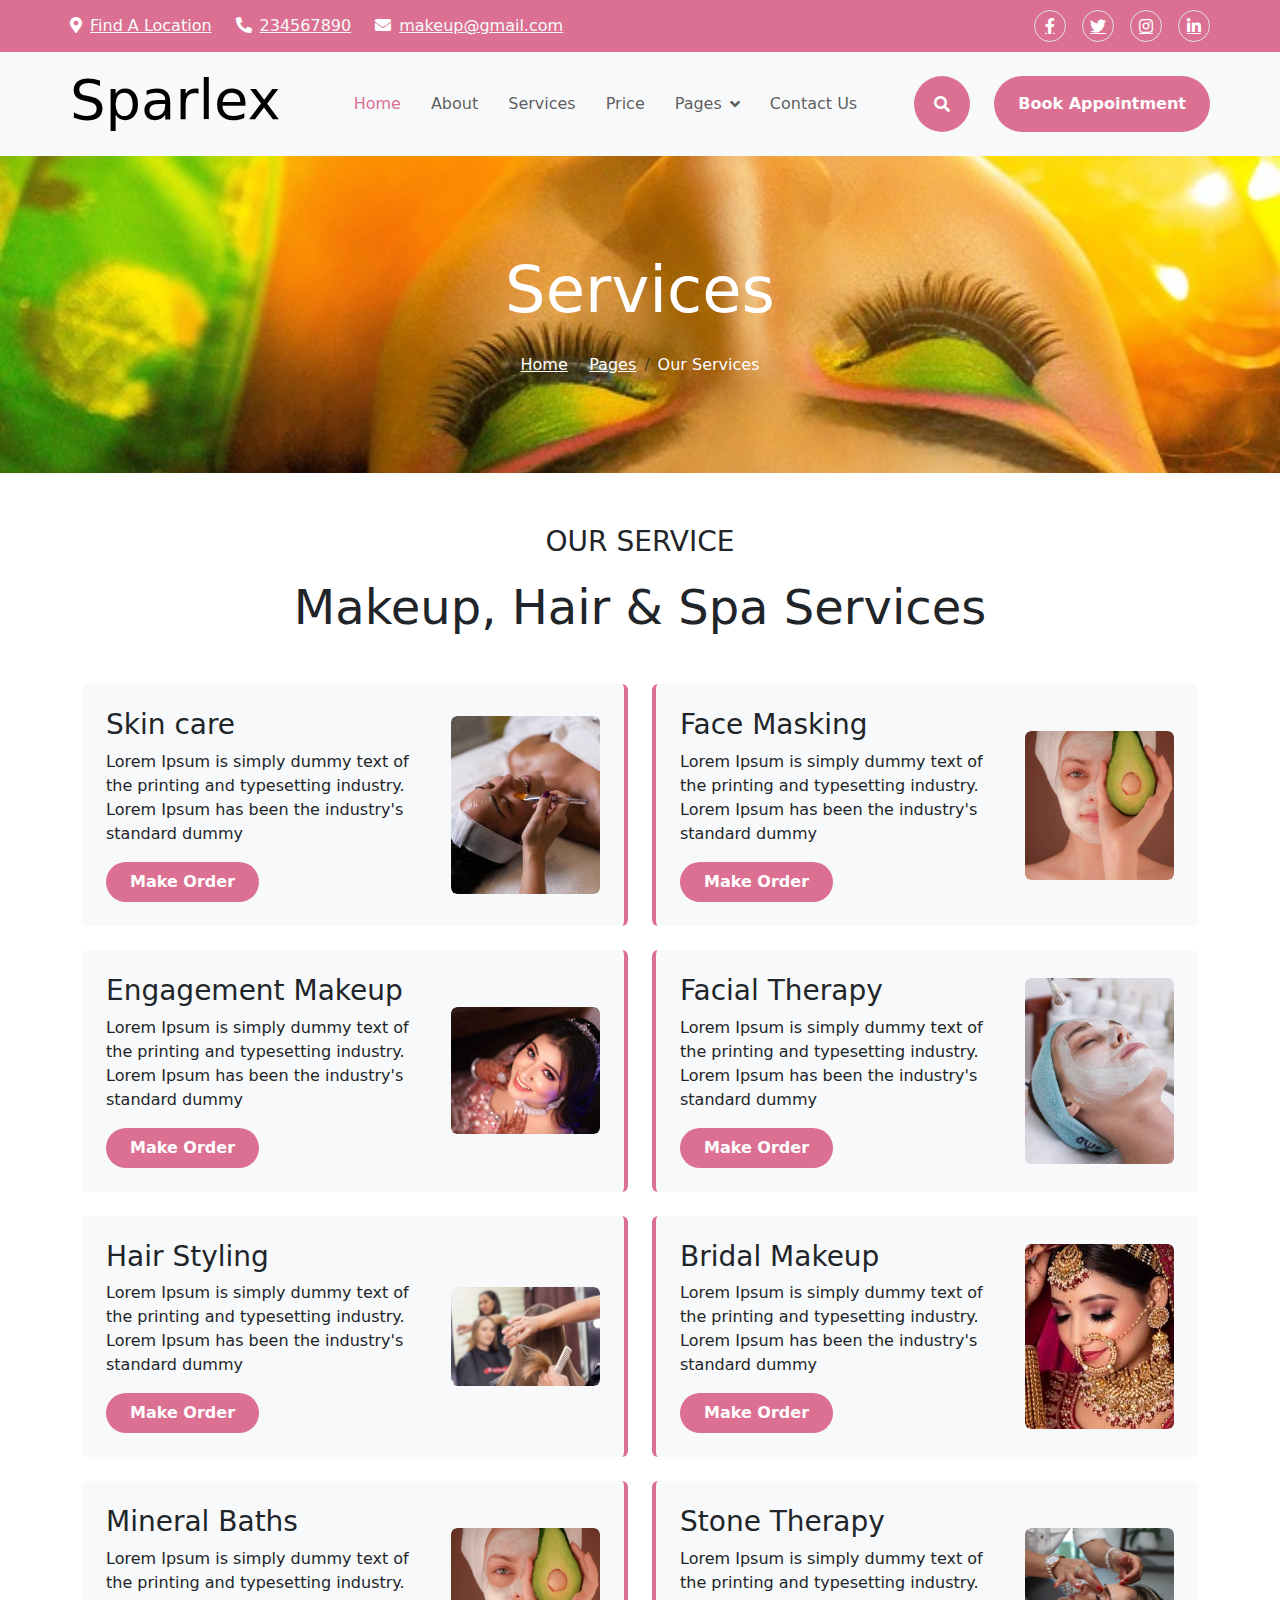
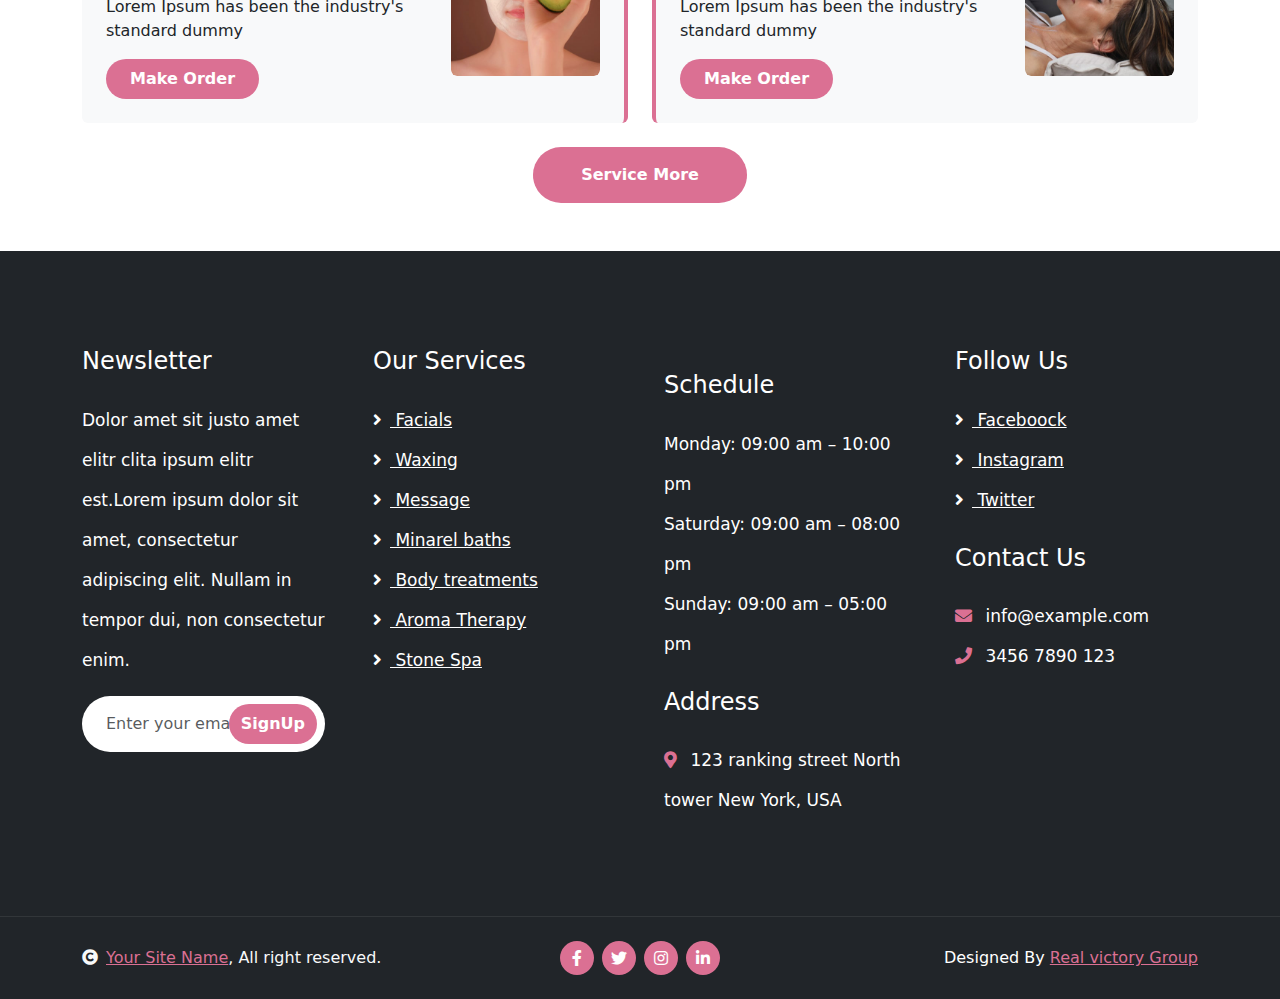
<file: services.html>
<!DOCTYPE html>
<html lang="en">
  <head>
    <meta charset="utf-8" />
    <meta name="viewport" content="width=device-width, initial-scale=1.0" />
    <title>SPA Center - Beauty & Spa HTML Template</title>
    <meta content="Free HTML Templates" name="keywords" />
    <meta content="Free HTML Templates" name="description" />

    <link
      rel="stylesheet"
      href="https://cdnjs.cloudflare.com/ajax/libs/OwlCarousel2/2.3.4/assets/owl.carousel.min.css"
    />
    <link
      rel="stylesheet"
      href="https://cdnjs.cloudflare.com/ajax/libs/OwlCarousel2/2.3.4/assets/owl.theme.default.min.css"
    />

    <!--Google Web Fonts -->
    <link rel="preconnect" href="https://fonts.googleapis.com" />
    <link rel="preconnect" href="https://fonts.gstatic.com" />

    <!-- Icon Font Stylesheet -->
    <link
      rel="stylesheet"
      href="https://use.fontawesome.com/releases/v5.15.4/css/all.css"
    />

    <!--Bootstrap stylesheet-->
    <link
      href="https://cdn.jsdelivr.net/npm/bootstrap@5.3.3/dist/css/bootstrap.min.css"
      rel="stylesheet"
      integrity="sha384-QWTKZyjpPEjISv5WaRU9OFeRpok6YctnYmDr5pNlyT2bRjXh0JMhjY6hW+ALEwIH"
      crossorigin="anonymous"
    />
    <!--  cs Stylesheet -->
    <link href="./Css/style.css" rel="stylesheet" />
    <script src="./Js/main.js"></script>
  </head>
  <body>
    <!--Top Header-->
    <div class="container-fluid sticky px-0">
      <div class="container-fluid topbar d-none d-lg-block">
        <div class="container px-0">
          <div class="row align-items-center">
            <div class="col-lg-8">
              <div class="d-flex flex-wrap">
                <a href="#" class="me-4 text-light"
                  ><i class="fas fa-map-marker-alt text-white me-2"></i>Find A
                  Location</a
                >
                <a href="#" class="me-4 text-light"
                  ><i class="fas fa-phone-alt text-white me-2"></i>234567890</a
                >
                <a href="#" class="text-light"
                  ><i class="fas fa-envelope text-white me-2"></i
                  >makeup@gmail.com</a
                >
              </div>
            </div>
            <div class="col-lg-4">
              <div class="d-flex align-items-center justify-content-end">
                <a
                  href="#"
                  class="me-3 btn-square border rounded-circle nav-fill text-white"
                  ><i class="fab fa-facebook-f"></i
                ></a>
                <a
                  href="#"
                  class="me-3 btn-square border rounded-circle nav-fill text-white"
                  ><i class="fab fa-twitter"></i
                ></a>
                <a
                  href="#"
                  class="me-3 btn-square border rounded-circle nav-fill text-white"
                  ><i class="fab fa-instagram"></i
                ></a>
                <a
                  href="#"
                  class="btn-square border rounded-circle nav-fill text-white"
                  ><i class="fab fa-linkedin-in"></i
                ></a>
              </div>
            </div>
          </div>
        </div>
      </div>
      <!--navbar-->
      <div class="container-fluid bg-light">
        <div class="container px-0">
          <nav class="navbar navbar-light navbar-expand-xl">
            <a href="/Index.html" class="navbar-brand">
              <h1 class="te display-4">Sparlex</h1>
            </a>
            <button
              class="navbar-toggler py-2 px-3"
              type="button"
              data-bs-toggle="collapse"
              data-bs-target="#navbarCollapse"
            >
              <span class="fa fa-bars text-dark"></span>
            </button>
            <div
              class="collapse navbar-collapse bg-light py-3"
              id="navbarCollapse"
            >
              <div class="navbar-nav mx-auto border-top">
                <a href="/Index.html" class="nav-item nav-link active">Home</a>
                <a href="/about.html" class="nav-item nav-link">About</a>
                <a href="/services.html" class="nav-item nav-link">Services</a>
                <a href="/pricing.html" class="nav-item nav-link">Price</a>
                <div class="nav-item dropdown">
                  <a
                    href="#"
                    class="nav-link dropdown-toggle"
                    data-bs-toggle="dropdown"
                    >Pages</a
                  >

                  <div class="dropdown-menu m-0 text-black rounded-0">
                    <a href="/Makeup.html" class="dropdown-item"
                      >Makeup Category</a
                    >
                    <a href="/Hairstyle.html" class="dropdown-item"
                      >Hair Styles</a
                    >
                    <a href="/Testimonial.html" class="dropdown-item"
                      >Testimonial</a
                    >
                    <a href="/Gallery.html" class="dropdown-item">Gallery</a>
                    <a href="/Appointment.html" class="dropdown-item"
                      >Appointment</a
                    >
                  </div>
                </div>
                <a href="/contact.html" class="nav-item nav-link">Contact Us</a>
              </div>
              <div class="d-flex align-items-center flex-nowrap pt-xl-0">
                <button
                  class="btn-search btn btn-primary btn-pink-outline-0 rounded-circle btn-lg-square"
                  data-bs-toggle="modal"
                  data-bs-target="#searchModal"
                >
                  <i class="fas fa-search"></i>
                </button>
                <a
                  href="/Appointment.html"
                  class="btn btn-primary btn-pink-outline-0 rounded-pill py-3 px-4 ms-4"
                  >Book Appointment</a
                >
              </div>
            </div>
          </nav>
        </div>
      </div>
    </div>

    <!-- Header Start -->
    <div
      class="container-fluid bg-breadcrumb py-5"
    >
      <div class="container text-center py-5">
        <h3 class="text-white display-3 mb-4">Services</h3>
        <ol class="breadcrumb justify-content-center mb-0">
          <li class="breadcrumb-item">
            <a class="text-white" href="/Index.html">Home</a>
          </li>
          <li class="breadcrumb-item">
            <a class="text-white" href="#">Pages</a>
          </li>
          <li class="breadcrumb-item active text-white">Our Services</li>
        </ol>
      </div>
    </div>

    <!-- Header End -->

    <!-- Service start -->

    <div class="container-fluid services py-4">
      <div class="container py-4">
        <div class="mx-auto text-center mb-5" style="max-width: 800px">
          <p class="fs-3 text-uppercase text-center">Our Service</p>
          <h1 class="display-5 text-dark">Makeup, Hair & Spa Services</h1>
        </div>
        <div class="row g-4">
          <div class="col-lg-6 col-md-6 col-sm-12">
            <div
              class="services-item bg-light border-4 border-black border-end rounded p-4"
            >
              <div class="row align-items-center flex-column flex-md-row">
                <div class="col-12 col-md-4 order-1 order-md-2 mb-3 mb-md-0">
                  <div
                    class="services-img d-flex align-items-center justify-content-center rounded"
                  >
                    <img
                      src="/images/service-1.jpg"
                      class="img-fluid rounded"
                      alt=""
                    />
                  </div>
                </div>
                <div class="col-12 col-md-8 order-2 order-md-1">
                  <div class="services-content text-start text-md-start">
                    <h3>Skin care</h3>
                    <p>
                      Lorem Ipsum is simply dummy text of the printing and
                      typesetting industry. Lorem Ipsum has been the industry's
                      standard dummy
                    </p>
                    <a
                      href="#"
                      class="btn btn-pink-outline-0 rounded-pill py-2 px-4"
                      >Make Order</a
                    >
                  </div>
                </div>
              </div>
            </div>
          </div>

          <div class="col-lg-6 col-md-6 col-sm-12">
            <div
              class="services-item bg-light border-4 border-black border-start rounded p-4"
            >
              <div class="row align-items-center flex-column flex-md-row">
                <div class="col-12 col-md-4 order-1 order-md-2 mb-3 mb-md-0">
                  <div
                    class="services-img d-flex align-items-center justify-content-center rounded"
                  >
                    <img
                      src="./images/services-2.jpg"
                      class="img-fluid rounded"
                      alt=""
                    />
                  </div>
                </div>
                <div class="col-12 col-md-8 order-2 order-md-1">
                  <div class="services-content text-start text-md-start">
                    <h3>Face Masking</h3>
                    <p>
                      Lorem Ipsum is simply dummy text of the printing and
                      typesetting industry. Lorem Ipsum has been the industry's
                      standard dummy
                    </p>
                    <a
                      href="#"
                      class="btn btn-pink-outline-0 rounded-pill py-2 px-4"
                      >Make Order</a
                    >
                  </div>
                </div>
              </div>
            </div>
          </div>
          <!-- Repeat the same structure for the other services -->
          <div class="col-lg-6 col-md-6 col-sm-12">
            <div
              class="services-item bg-light border-4 border-black border-end rounded p-4"
            >
              <div class="row align-items-center flex-column flex-md-row">
                <div class="col-12 col-md-4 order-1 order-md-2 mb-3 mb-md-0">
                  <div
                    class="services-img d-flex align-items-center justify-content-center rounded"
                  >
                    <img
                      src="/images/makeup 2.jpeg"
                      class="img-fluid rounded"
                      alt=""
                    />
                  </div>
                </div>
                <div class="col-12 col-md-8 order-2 order-md-1">
                  <div class="services-content text-start text-md-start">
                    <h3>Engagement Makeup</h3>
                    <p>
                      Lorem Ipsum is simply dummy text of the printing and
                      typesetting industry. Lorem Ipsum has been the industry's
                      standard dummy
                    </p>
                    <a
                      href="#"
                      class="btn btn-pink-outline-0 rounded-pill py-2 px-4"
                      >Make Order</a
                    >
                  </div>
                </div>
              </div>
            </div>
          </div>
          <div class="col-lg-6 col-md-6 col-sm-12">
            <div
              class="services-item bg-light border-4 border-black border-start rounded p-4"
            >
              <div class="row align-items-center flex-column flex-md-row">
                <div class="col-12 col-md-4 order-1 order-md-2 mb-3 mb-md-0">
                  <div
                    class="services-img d-flex align-items-center justify-content-center rounded"
                  >
                    <img
                      src="./images/opening.jpg"
                      class="img-fluid rounded"
                      alt=""
                    />
                  </div>
                </div>
                <div class="col-12 col-md-8 order-2 order-md-1">
                  <div class="services-content text-start">
                    <h3>Facial Therapy</h3>
                    <p>
                      Lorem Ipsum is simply dummy text of the printing and
                      typesetting industry. Lorem Ipsum has been the industry's
                      standard dummy
                    </p>
                    <a
                      href="#"
                      class="btn btn-pink-outline-0 rounded-pill py-2 px-4"
                      >Make Order</a
                    >
                  </div>
                </div>
              </div>
            </div>
          </div>
          <div class="col-lg-6 col-md-6 col-sm-12">
            <div
              class="services-item bg-light border-4 border-black border-end rounded p-4"
            >
              <div class="row align-items-center flex-column flex-md-row">
                <div class="col-12 col-md-4 order-1 order-md-2 mb-3 mb-md-0">
                  <div
                    class="services-img d-flex align-items-center justify-content-center rounded"
                  >
                    <img
                      src="./images/hair 2.jpg"
                      class="img-fluid rounded"
                      alt=""
                    />
                  </div>
                </div>
                <div class="col-12 col-md-8 order-2 order-md-1">
                  <div class="services-content text-start text-md-start">
                    <h3>Hair Styling</h3>
                    <p>
                      Lorem Ipsum is simply dummy text of the printing and
                      typesetting industry. Lorem Ipsum has been the industry's
                      standard dummy
                    </p>
                    <a
                      href="#"
                      class="btn btn-pink-outline-0 rounded-pill py-2 px-4"
                      >Make Order</a
                    >
                  </div>
                </div>
              </div>
            </div>
          </div>
          <div class="col-lg-6 col-md-6 col-sm-12">
            <div
              class="services-item bg-light border-4 border-black border-start rounded p-4"
            >
              <div class="row align-items-center flex-column flex-md-row">
                <div class="col-12 col-md-4 order-1 order-md-2 mb-3 mb-md-0">
                  <div
                    class="services-img d-flex align-items-center justify-content-center rounded"
                  >
                    <img
                      src="/images/makeup 1.jpg"
                      class="img-fluid rounded"
                      alt=""
                    />
                  </div>
                </div>
                <div class="col-12 col-md-8 order-2 order-md-1">
                  <div class="services-content text-start">
                    <h3>Bridal Makeup</h3>
                    <p>
                      Lorem Ipsum is simply dummy text of the printing and
                      typesetting industry. Lorem Ipsum has been the industry's
                      standard dummy
                    </p>
                    <a
                      href="#"
                      class="btn btn-pink-outline-0 rounded-pill py-2 px-4"
                      >Make Order</a
                    >
                  </div>
                </div>
              </div>
            </div>
          </div>
          <div class="col-lg-6 col-md-6 col-sm-12">
            <div
              class="services-item bg-light border-4 border-black border-end rounded p-4"
            >
              <div class="row align-items-center flex-column flex-md-row">
                <div class="col-12 col-md-4 order-1 order-md-2 mb-3 mb-md-0">
                  <div
                    class="services-img d-flex align-items-center justify-content-center rounded"
                  >
                    <img
                      src="./images/services-2.jpg"
                      class="img-fluid rounded"
                      alt=""
                    />
                  </div>
                </div>
                <div class="col-12 col-md-8 order-2 order-md-1">
                  <div class="services-content text-start text-md-start">
                    <h3>Mineral Baths</h3>
                    <p>
                      Lorem Ipsum is simply dummy text of the printing and
                      typesetting industry. Lorem Ipsum has been the industry's
                      standard dummy
                    </p>
                    <a
                      href="#"
                      class="btn btn-pink-outline-0 rounded-pill py-2 px-4"
                      >Make Order</a
                    >
                  </div>
                </div>
              </div>
            </div>
          </div>
          <div class="col-lg-6 col-md-6 col-sm-12">
            <div
              class="services-item bg-light border-4 border-black border-start rounded p-4"
            >
              <div class="row align-items-center flex-column flex-md-row">
                <div class="col-12 col-md-4 order-1 order-md-2 mb-3 mb-md-0">
                  <div
                    class="services-img d-flex align-items-center justify-content-center rounded"
                  >
                    <img
                      src="./images/services-4.jpg"
                      class="img-fluid rounded"
                      alt=""
                    />
                  </div>
                </div>
                <div class="col-12 col-md-8 order-2 order-md-1">
                  <div class="services-content text-start">
                    <h3>Stone Therapy</h3>
                    <p>
                      Lorem Ipsum is simply dummy text of the printing and
                      typesetting industry. Lorem Ipsum has been the industry's
                      standard dummy
                    </p>
                    <a
                      href="#"
                      class="btn btn-pink-outline-0 rounded-pill py-2 px-4"
                      >Make Order</a
                    >
                  </div>
                </div>
              </div>
            </div>
          </div>
          <div class="col-12">
            <div class="services-btn text-center">
              <a href="#" class="btn btn-pink-outline-0 rounded-pill py-3 px-5"
                >Service More</a
              >
            </div>
          </div>
        </div>
      </div>
    </div>

    <!-- service end  -->

    <div class="container-fluid footer py-5">
      <div class="container py-5">
        <div class="row g-5">
          <div class="col-md-6 col-lg-6 col-xl-3">
            <div class="footer-item">
              <h4 class="mb-4 text-white">Newsletter</h4>
              <p class="text-white">
                Dolor amet sit justo amet elitr clita ipsum elitr est.Lorem
                ipsum dolor sit amet, consectetur adipiscing elit. Nullam in
                tempor dui, non consectetur enim.
              </p>
              <div class="position-relative mx-auto rounded-pill">
                <input
                  class="form-control rounded-pill border-0 w-100 py-3 ps-4 pe-5"
                  type="text"
                  placeholder="Enter your email"
                />
                <button
                  type="button"
                  class="btn btn-pink-outline-0 rounded-pill position-absolute top-0 end-0 py-2 mt-2 me-2"
                >
                  SignUp
                </button>
              </div>
            </div>
          </div>
          <div class="col-md-6 col-lg-6 col-xl-3">
            <div class="footer-item d-flex flex-column">
              <h4 class="mb-4 text-white">Our Services</h4>
              <a href=""><i class="fas fa-angle-right me-2"></i> Facials</a>
              <a href=""><i class="fas fa-angle-right me-2"></i> Waxing</a>
              <a href=""><i class="fas fa-angle-right me-2"></i> Message</a>
              <a href=""
                ><i class="fas fa-angle-right me-2"></i> Minarel baths</a
              >
              <a href=""
                ><i class="fas fa-angle-right me-2"></i> Body treatments</a
              >
              <a href=""
                ><i class="fas fa-angle-right me-2"></i> Aroma Therapy</a
              >
              <a href=""><i class="fas fa-angle-right me-2"></i> Stone Spa</a>
            </div>
          </div>
          <div class="col-md-6 col-lg-6 col-xl-3">
            <div class="footer-item d-flex flex-column">
              <h4 class="my-4 text-white">Schedule</h4>
              <p class="mb-0">
                Monday:<span class="text-white"> 09:00 am – 10:00 pm</span>
              </p>
              <p class="mb-0">
                Saturday:<span class="text-white"> 09:00 am – 08:00 pm</span>
              </p>
              <p class="mb-0">
                Sunday: <span class="text-white"> 09:00 am – 05:00 pm</span>
              </p>
              <h4 class="my-4 text-white">Address</h4>
              <p class="mb-0">
                <i class="fas fa-map-marker-alt text-black me-2"></i> 123
                ranking street North tower New York, USA
              </p>
            </div>
          </div>
          <div class="col-md-6 col-lg-6 col-xl-3">
            <div class="footer-item d-flex flex-column">
              <h4 class="mb-4 text-white">Follow Us</h4>
              <a href=""><i class="fas fa-angle-right me-2"></i> Faceboock</a>
              <a href=""><i class="fas fa-angle-right me-2"></i> Instagram</a>
              <a href=""><i class="fas fa-angle-right me-2"></i> Twitter</a>
              <h4 class="my-4 text-white">Contact Us</h4>
              <p class="mb-0">
                <i class="fas fa-envelope text-black me-2"></i> info@example.com
              </p>
              <p class="mb-0">
                <i class="fas fa-phone text-black me-2"></i> 3456 7890 123
              </p>
            </div>
          </div>
        </div>
      </div>
    </div>
    <!-- Footer End -->

    <!-- Copyright Start -->
    <div class="container-fluid copyright py-4">
      <div class="container">
        <div class="row g-4 align-items-center">
          <div class="col-md-4 text-center text-md-start mb-md-0">
            <span class="text-light"
              ><a class="text-black" href="#"
                ><i class="fas fa-copyright text-light me-2"></i>Your Site
                Name</a
              >, All right reserved.</span
            >
          </div>
          <div class="col-md-4">
            <div class="d-flex justify-content-center">
              <a
                href=""
                class="btn btn-light btn-light-outline-0 btn-sm-square rounded-circle me-2"
                ><i class="fab fa-facebook-f"></i
              ></a>
              <a
                href=""
                class="btn btn-light btn-light-outline-0 btn-sm-square rounded-circle me-2"
                ><i class="fab fa-twitter"></i
              ></a>
              <a
                href=""
                class="btn btn-light btn-light-outline-0 btn-sm-square rounded-circle me-2"
                ><i class="fab fa-instagram"></i
              ></a>
              <a
                href=""
                class="btn btn-light btn-light-outline-0 btn-sm-square rounded-circle me-0"
                ><i class="fab fa-linkedin-in"></i
              ></a>
            </div>
          </div>
          <div class="col-md-4 text-center text-md-end text-white">
            Designed By
            <a class="text-black" href="Realvictory">Real victory Group</a>
          </div>
        </div>
      </div>
    </div>

    <script src="https://cdnjs.cloudflare.com/ajax/libs/jquery/3.6.0/jquery.min.js"></script>
    <script src="https://cdnjs.cloudflare.com/ajax/libs/OwlCarousel2/2.3.4/owl.carousel.min.js"></script>
    <script src="https://cdn.jsdelivr.net/npm/bootstrap@5.0.0/dist/js/bootstrap.bundle.min.js"></script>

    <script src="https://cdn.jsdelivr.net/npm/@popperjs/core@2.5.4/dist/umd/popper.min.js"></script>
    <script src="https://stackpath.bootstrapcdn.com/bootstrap/4.5.2/js/bootstrap.min.js"></script>
  </body>
</html>
</file>
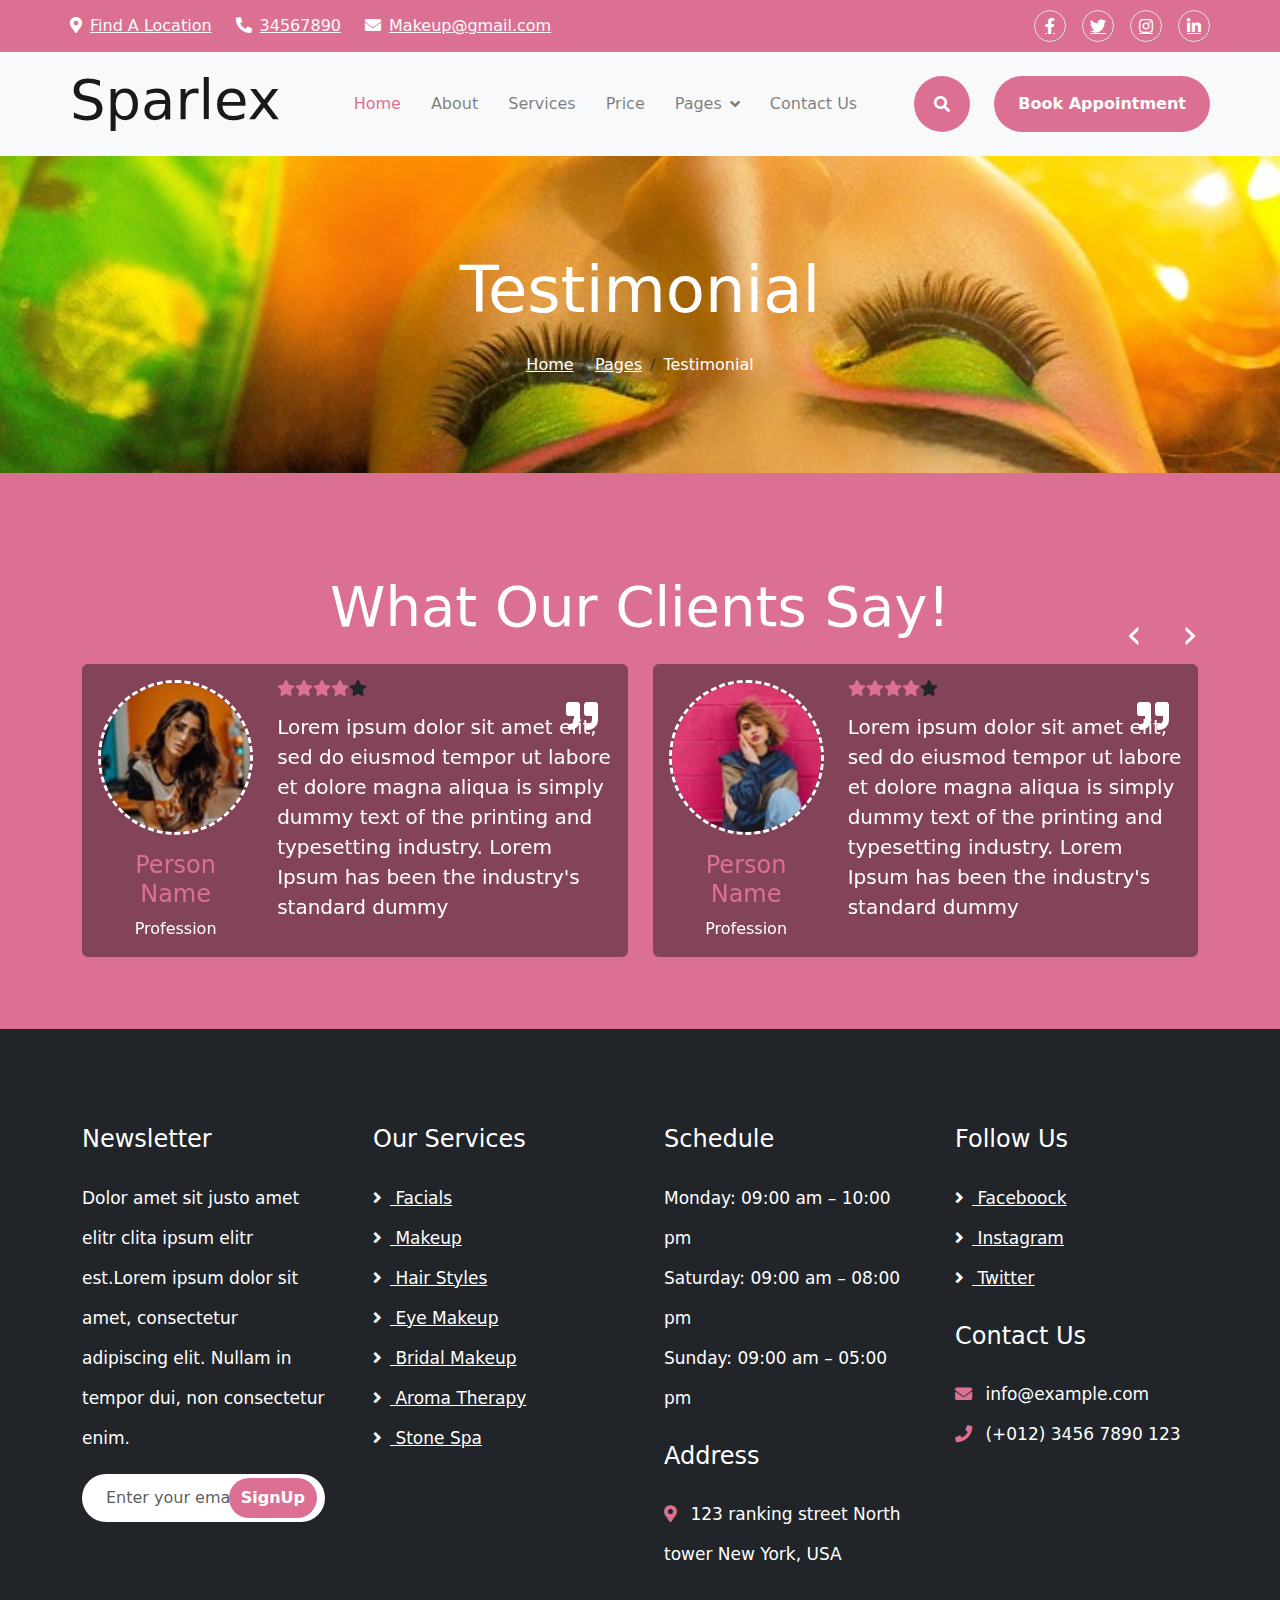
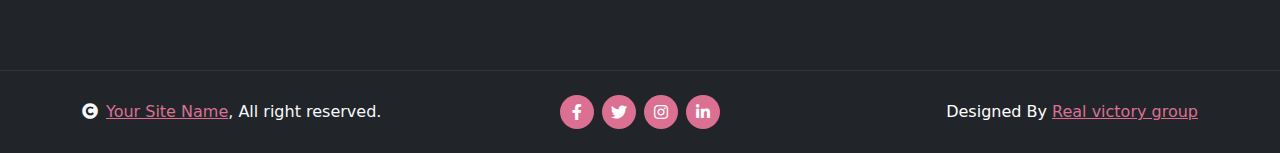
<file: Testimonial.html>
<!DOCTYPE html>
<html lang="en">
  <head>
    <meta charset="utf-8" />
    <meta name="viewport" content="width=device-width, initial-scale=1.0" />
    <title>SPA Center - Beauty & Spa HTML Template</title>
    <meta content="Free HTML Templates" name="keywords" />
    <meta content="Free HTML Templates" name="description" />

    <link
      rel="stylesheet"
      href="https://cdnjs.cloudflare.com/ajax/libs/OwlCarousel2/2.3.4/assets/owl.carousel.min.css"
    />
    <link
      rel="stylesheet"
      href="https://cdnjs.cloudflare.com/ajax/libs/OwlCarousel2/2.3.4/assets/owl.theme.default.min.css"
    />

    <!--Google Web Fonts -->
    <link rel="preconnect" href="https://fonts.googleapis.com" />
    <link rel="preconnect" href="https://fonts.gstatic.com" />

    <link
      rel="stylesheet"
      href="https://stackpath.bootstrapcdn.com/bootstrap/4.5.2/css/bootstrap.min.css"
    />

    <!-- Icon Font Stylesheet -->
    <link
      rel="stylesheet"
      href="https://use.fontawesome.com/releases/v5.15.4/css/all.css"
    />

    <!--Bootstrap stylesheet-->
    <link
      href="https://cdn.jsdelivr.net/npm/bootstrap@5.3.3/dist/css/bootstrap.min.css"
      rel="stylesheet"
      integrity="sha384-QWTKZyjpPEjISv5WaRU9OFeRpok6YctnYmDr5pNlyT2bRjXh0JMhjY6hW+ALEwIH"
      crossorigin="anonymous"
    />
    <!--  cs Stylesheet -->
    <link href="./Css/style.css" rel="stylesheet" />
    <script src="./Js/main.js"></script>
  </head>
  <body>
    <!--Top Header-->
    <div class="container-fluid sticky px-0">
      <div class="container-fluid topbar d-none d-lg-block">
        <div class="container px-0">
          <div class="row align-items-center">
            <div class="col-lg-8">
              <div class="d-flex flex-wrap">
                <a href="#" class="me-4 text-light"
                  ><i class="fas fa-map-marker-alt text-white me-2"></i>Find A
                  Location</a
                >
                <a href="#" class="me-4 text-light"
                  ><i class="fas fa-phone-alt text-white me-2"></i>34567890</a
                >
                <a href="#" class="text-light"
                  ><i class="fas fa-envelope text-white me-2"></i
                  >Makeup@gmail.com</a
                >
              </div>
            </div>
            <div class="col-lg-4">
              <div class="d-flex align-items-center justify-content-end">
                <a
                  href="#"
                  class="me-3 btn-square border rounded-circle nav-fill text-white"
                  ><i class="fab fa-facebook-f"></i
                ></a>
                <a
                  href="#"
                  class="me-3 btn-square border rounded-circle nav-fill text-white"
                  ><i class="fab fa-twitter"></i
                ></a>
                <a
                  href="#"
                  class="me-3 btn-square border rounded-circle nav-fill text-white"
                  ><i class="fab fa-instagram"></i
                ></a>
                <a
                  href="#"
                  class="btn-square border rounded-circle nav-fill text-white"
                  ><i class="fab fa-linkedin-in"></i
                ></a>
              </div>
            </div>
          </div>
        </div>
      </div>
      <!--navbar-->
      <div class="container-fluid bg-light">
        <div class="container px-0">
          <nav class="navbar navbar-light navbar-expand-xl">
            <a href="/Index.html" class="navbar-brand">
              <h1 class="te display-4">Sparlex</h1>
            </a>
            <button
              class="navbar-toggler py-2 px-3"
              type="button"
              data-bs-toggle="collapse"
              data-bs-target="#navbarCollapse"
            >
              <span class="fa fa-bars text-dark"></span>
            </button>
            <div
              class="collapse navbar-collapse bg-light py-3"
              id="navbarCollapse"
            >
              <div class="navbar-nav mx-auto border-top">
                <a href="/Index.html" class="nav-item nav-link active">Home</a>
                <a href="/about.html" class="nav-item nav-link">About</a>
                <a href="/services.html" class="nav-item nav-link">Services</a>
                <a href="/pricing.html" class="nav-item nav-link">Price</a>
                <div class="nav-item dropdown">
                  <a
                    href="#"
                    class="nav-link dropdown-toggle"
                    data-bs-toggle="dropdown"
                    >Pages</a
                  >
                  <div class="dropdown-menu m-0 text-black rounded-0">
                    <a href="/Makeup.html" class="dropdown-item"
                      >Makeup Category</a
                    >
                    <a href="/Hairstyle.html" class="dropdown-item"
                      >Hair Styles</a
                    >

                    <a href="/Testimonial.html" class="dropdown-item"
                      >Testimonial</a
                    >
                    <a href="/Gallery.html" class="dropdown-item">Gallery</a>
                    <a href="/Appointment.html" class="dropdown-item"
                      >Appointment</a
                    >
                  </div>
                </div>
                <a href="/contact.html" class="nav-item nav-link">Contact Us</a>
              </div>
              <div class="d-flex align-items-center flex-nowrap pt-xl-0">
                <button
                  class="btn-search btn btn-primary btn-pink-outline-0 rounded-circle btn-lg-square"
                  data-bs-toggle="modal"
                  data-bs-target="#searchModal"
                >
                  <i class="fas fa-search"></i>
                </button>
                <a
                  href="/Appointment.html"
                  class="btn btn-primary btn-pink-outline-0 rounded-pill py-3 px-4 ms-4"
                  >Book Appointment</a
                >
              </div>
            </div>
          </nav>
        </div>
      </div>
    </div>

    <!-- Header  -->
    <div
      class="container-fluid bg-breadcrumb py-5"
    >
      <div class="container text-center py-5">
        <h3 class="text-white display-3 mb-4">Testimonial</h3>
        <ol class="breadcrumb justify-content-center mb-0">
          <li class="breadcrumb-item">
            <a class="text-white" href="/Index.html">Home</a>
          </li>
          <li class="breadcrumb-item">
            <a class="text-white" href="#">Pages</a>
          </li>
          <li class="breadcrumb-item active text-white">Testimonial</li>
        </ol>
      </div>
    </div>

    <!-- Testimonial Start -->
    <div
      class="container-fluid testimonial py-4"
      style="background: palevioletred"
    >
      <div class="container py-4">
        <div class="text-center mx-auto mb-4" style="max-width: 800px">
          <p class="fs-4 text-uppercase text-black">Testimonial</p>
          <h1 class="display-4 mb-3 text-white">What Our Clients Say!</h1>
        </div>
        <div class="owl-carousel testimonial-carousel">
          <div class="testimonial-item rounded p-3">
            <div class="row">
              <div class="col-12 col-md-4 mb-3 mb-md-0 col-sm-12">
                <div class="d-flex flex-column mx-auto">
                  <div
                    class="rounded-circle mb-3"
                    style="border: dashed; border-color: var(--bs-white)"
                  >
                    <img
                      src="/images/testimonial-1.jpg"
                      class="img-fluid rounded-circle"
                      alt=""
                    />
                  </div>
                  <div class="text-center">
                    <h4 class="mb-2 text-black">Person Name</h4>
                    <p class="m-0 text-white">Profession</p>
                  </div>
                </div>
              </div>
              <div class="col-12 col-md-8 col-sm-12">
                <div class="position-absolute" style="top: 20px; right: 25px">
                  <i class="fa fa-quote-right fa-2x text-white"></i>
                </div>
                <div class="testimonial-content">
                  <div class="d-flex mb-3">
                    <i class="fas fa-star text-black"></i>
                    <i class="fas fa-star text-black"></i>
                    <i class="fas fa-star text-black"></i>
                    <i class="fas fa-star text-black"></i>
                    <i class="fas fa-star"></i>
                  </div>
                  <p class="fs-5 mb-0 text-white d-none d-md-block">
                    Lorem ipsum dolor sit amet elit, sed do eiusmod tempor ut
                    labore et dolore magna aliqua is simply dummy text of the
                    printing and typesetting industry. Lorem Ipsum has been the
                    industry's standard dummy
                  </p>
                  <p class="fs-6 mb-0 text-white d-block d-md-none">
                    Lorem ipsum dolor sit amet elit, sed do eiusmod tempor ut
                    labore et dolore magna aliqua...
                  </p>
                </div>
              </div>
            </div>
          </div>

          <div class="testimonial-item rounded p-3">
            <div class="row">
              <div class="col-12 col-md-4 mb-3 mb-md-0 col-sm-12">
                <div class="d-flex flex-column mx-auto">
                  <div
                    class="rounded-circle mb-3"
                    style="border: dashed; border-color: var(--bs-white)"
                  >
                    <img
                      src="/images/testimonial-2.jpg"
                      class="img-fluid rounded-circle"
                      alt=""
                    />
                  </div>
                  <div class="text-center">
                    <h4 class="mb-2 text-black">Person Name</h4>
                    <p class="m-0 text-white">Profession</p>
                  </div>
                </div>
              </div>
              <div class="col-12 col-md-8 col-sm-12">
                <div class="position-absolute" style="top: 20px; right: 25px">
                  <i class="fa fa-quote-right fa-2x text-white"></i>
                </div>
                <div class="testimonial-content">
                  <div class="d-flex mb-3">
                    <i class="fas fa-star text-black"></i>
                    <i class="fas fa-star text-black"></i>
                    <i class="fas fa-star text-black"></i>
                    <i class="fas fa-star text-black"></i>
                    <i class="fas fa-star"></i>
                  </div>
                  <p class="fs-5 mb-0 text-white d-none d-md-block">
                    Lorem ipsum dolor sit amet elit, sed do eiusmod tempor ut
                    labore et dolore magna aliqua is simply dummy text of the
                    printing and typesetting industry. Lorem Ipsum has been the
                    industry's standard dummy
                  </p>
                  <p class="fs-6 mb-0 text-white d-block d-md-none">
                    Lorem ipsum dolor sit amet elit, sed do eiusmod tempor ut
                    labore et dolore magna aliqua...
                  </p>
                </div>
              </div>
            </div>
          </div>

          <div class="testimonial-item rounded p-3">
            <div class="row">
              <div class="col-12 col-md-4 col-sm-12 mb-3 mb-md-0">
                <div class="d-flex flex-column mx-auto">
                  <div
                    class="rounded-circle mb-3"
                    style="border: dashed; border-color: var(--bs-white)"
                  >
                    <img
                      src="/images/testimonial-3.jpg"
                      class="img-fluid rounded-circle"
                      alt=""
                    />
                  </div>
                  <div class="text-center">
                    <h4 class="mb-2 text-black">Person Name</h4>
                    <p class="m-0 text-white">Profession</p>
                  </div>
                </div>
              </div>
              <div class="col-12 col-md-8 col-sm-12">
                <div class="position-absolute" style="top: 20px; right: 25px">
                  <i class="fa fa-quote-right fa-2x text-white"></i>
                </div>
                <div class="testimonial-content">
                  <div class="d-flex mb-3">
                    <i class="fas fa-star text-black"></i>
                    <i class="fas fa-star text-black"></i>
                    <i class="fas fa-star text-black"></i>
                    <i class="fas fa-star text-black"></i>
                    <i class="fas fa-star"></i>
                  </div>
                  <p class="fs-5 mb-0 text-white d-none d-md-block">
                    Lorem ipsum dolor sit amet elit, sed do eiusmod tempor ut
                    labore et dolore magna aliqua is simply dummy text of the
                    printing and typesetting industry. Lorem Ipsum has been the
                    industry's standard dummy
                  </p>
                  <p class="fs-6 mb-0 text-white d-block d-md-none">
                    Lorem ipsum dolor sit amet elit, sed do eiusmod tempor ut
                    labore et dolore magna aliqua...
                  </p>
                </div>
              </div>
            </div>
          </div>
        </div>
      </div>
    </div>

    <!-- Footer Start -->
    <div class="container-fluid footer py-5">
      <div class="container py-5">
        <div class="row g-5">
          <div class="col-md-6 col-lg-6 col-xl-3">
            <div class="footer-item">
              <h4 class="mb-4 text-white">Newsletter</h4>
              <p class="text-white">
                Dolor amet sit justo amet elitr clita ipsum elitr est.Lorem
                ipsum dolor sit amet, consectetur adipiscing elit. Nullam in
                tempor dui, non consectetur enim.
              </p>
              <div class="position-relative mx-auto rounded-pill">
                <input
                  class="form-control rounded-pill border-0 w-100 py-4 ps-4 pe-5"
                  type="text"
                  placeholder="Enter your email"
                />
                <button
                  type="button"
                  class="btn btn-pink-outline-0 rounded-pill position-absolute top-0 end-0 py-2 mt-1 me-2"
                >
                  SignUp
                </button>
              </div>
            </div>
          </div>
          <div class="col-md-6 col-lg-6 col-xl-3">
            <div class="footer-item d-flex flex-column">
              <h4 class="mb-4 text-white">Our Services</h4>
              <a href=""><i class="fas fa-angle-right me-2"></i> Facials</a>
              <a href=""><i class="fas fa-angle-right me-2"></i> Makeup</a>
              <a href=""><i class="fas fa-angle-right me-2"></i> Hair Styles</a>
              <a href=""><i class="fas fa-angle-right me-2"></i> Eye Makeup</a>
              <a href=""
                ><i class="fas fa-angle-right me-2"></i> Bridal Makeup</a
              >
              <a href=""
                ><i class="fas fa-angle-right me-2"></i> Aroma Therapy</a
              >
              <a href=""><i class="fas fa-angle-right me-2"></i> Stone Spa</a>
            </div>
          </div>
          <div class="col-md-6 col-lg-6 col-xl-3">
            <div class="footer-item d-flex flex-column">
              <h4 class="mb-4 text-white">Schedule</h4>
              <p class="mb-0">
                Monday: <span class="text-white"> 09:00 am – 10:00 pm</span>
              </p>
              <p class="mb-0">
                Saturday: <span class="text-white"> 09:00 am – 08:00 pm</span>
              </p>
              <p class="mb-0">
                Sunday: <span class="text-white"> 09:00 am – 05:00 pm</span>
              </p>
              <h4 class="my-4 text-white">Address</h4>
              <p class="mb-0">
                <i class="fas fa-map-marker-alt text-black me-2"></i> 123
                ranking street North tower New York, USA
              </p>
            </div>
          </div>
          <div class="col-md-6 col-lg-6 col-xl-3">
            <div class="footer-item d-flex flex-column">
              <h4 class="mb-4 text-white">Follow Us</h4>
              <a href=""><i class="fas fa-angle-right me-2"></i> Faceboock</a>
              <a href=""><i class="fas fa-angle-right me-2"></i> Instagram</a>
              <a href=""><i class="fas fa-angle-right me-2"></i> Twitter</a>
              <h4 class="my-4 text-white">Contact Us</h4>
              <p class="mb-0">
                <i class="fas fa-envelope text-black me-2"></i> info@example.com
              </p>
              <p class="mb-0">
                <i class="fas fa-phone text-black me-2"></i> (+012) 3456 7890
                123
              </p>
            </div>
          </div>
        </div>
      </div>
    </div>
    <!-- Footer End -->

    <!-- Copyright Start -->
    <div class="container-fluid copyright py-4">
      <div class="container">
        <div class="row g-4 align-items-center">
          <div class="col-md-4 text-center text-md-start mb-md-0">
            <span class="text-light"
              ><a class="text-black" href="#"
                ><i class="fas fa-copyright text-light me-2"></i>Your Site
                Name</a
              >, All right reserved.</span
            >
          </div>
          <div class="col-md-4">
            <div class="d-flex justify-content-center">
              <a
                href=""
                class="btn btn-light btn-light-outline-0 btn-sm-square rounded-circle me-2"
                ><i class="fab fa-facebook-f"></i
              ></a>
              <a
                href=""
                class="btn btn-light btn-light-outline-0 btn-sm-square rounded-circle me-2"
                ><i class="fab fa-twitter"></i
              ></a>
              <a
                href=""
                class="btn btn-light btn-light-outline-0 btn-sm-square rounded-circle me-2"
                ><i class="fab fa-instagram"></i
              ></a>
              <a
                href=""
                class="btn btn-light btn-light-outline-0 btn-sm-square rounded-circle me-0"
                ><i class="fab fa-linkedin-in"></i
              ></a>
            </div>
          </div>
          <div class="col-md-4 text-center text-md-end text-white">
            Designed By <a class="text-black" href="#">Real victory group</a>
          </div>
        </div>
      </div>
    </div>

    <!-- Copyright End -->
    <script src="https://cdnjs.cloudflare.com/ajax/libs/jquery/3.6.0/jquery.min.js"></script>
    <script src="https://cdnjs.cloudflare.com/ajax/libs/OwlCarousel2/2.3.4/owl.carousel.min.js"></script>
    <script src="https://cdn.jsdelivr.net/npm/bootstrap@5.0.0/dist/js/bootstrap.bundle.min.js"></script>

    <script src="https://cdn.jsdelivr.net/npm/@popperjs/core@2.5.4/dist/umd/popper.min.js"></script>
    <script src="https://stackpath.bootstrapcdn.com/bootstrap/4.5.2/js/bootstrap.min.js"></script>

    <script>
      $(document).ready(function () {
        $(".testimonial-carousel").owlCarousel({
          autoplay: true,
          smartSpeed: 2000,
          center: false,
          dots: true,
          loop: true,
          margin: 25,
          nav: true,
          responsiveClass: true,
          responsive: {
            0: {
              items: 1,
            },
            576: {
              items: 2,
            },
            768: {
              items: 1,
            },
            992: {
              items: 2,
            },
            1200: {
              items: 2,
            },
          },
        });
      });
    </script>
  </body>
</html>
</file>
<file: Css/style.css>
@media (max-width: 767px) {
 .appointment .appointment-time   .table-responsive {
      overflow-x: auto;
      height: auto !important;
      max-height: unset !important;
    }
  }



body {
  overflow-x: hidden;
}

.bg-breadcrumb{
  background-image: url(/images/All\ background.jpg);
        background-size: cover;
        background-position: center;
        background-repeat: no-repeat;
        width: 100%;
        height: auto;
        min-height: 200px;
        display: flex;
        align-items: center;
        justify-content: center;
        text-align: center;
}

@media (max-width: 767.98px) {
  .bg-breadcrumb {
    padding: 3rem 1rem;
  }

  .display-3 {
    font-size: 2.5rem;
  }

  .breadcrumb-item {
    font-size: 0.9rem;
  }
}

@media (min-width: 768px) and (max-width: 991.98px) {
  .bg-breadcrumb {
    padding: 4rem 2rem;
  }

  .display-3 {
    font-size: 3rem;
  }

  .breadcrumb-item {
    font-size: 1rem;
  }
}

.btn {
  font-weight: 600;
  transition: 0.5s;
}

.btn-square {
  width: 32px;
  height: 32px;
}

.btn-sm-square {
  width: 34px;
  height: 34px;
}

.btn-md-square {
  width: 44px;
  height: 44px;
}

.btn-lg-square {
  width: 56px;
  height: 56px;
}

.btn-square,
.btn-sm-square,
.btn-md-square,
.btn-lg-square {
  padding: 0;
  display: flex;
  align-items: center;
  justify-content: center;
  font-weight: normal;
}

.btn-pink-outline-0 {
  border: 0;
  color: var(--bs-white) !important;
  background: palevioletred;
}

.btn-light-outline-0 {
  border: 0;
  color: var(--bs-white) !important;
  background: palevioletred;
}

.btn-pink-outline-0:hover {
  background: white !important;
  color: palevioletred !important;
}

.btn-light-outline-0:hover {
  background: white !important;
  color: palevioletred !important;
}

/*** Topbar Start ***/
.sticky-top {
  transition: 0.5s;
  background: var(--bs-white);
}

.topbar {
  padding: 10px 0;
  background: palevioletred !important;
}

.navbar .navbar-nav .nav-link {
  padding: 10px 15px;
  font-size: 16px;
  transition: 0.5s;
}

.navbar .navbar-nav .nav-link:hover,
.navbar .navbar-nav .nav-link.active,
.sticky-top.bg-peachpuff .navbar .navbar-nav .nav-link:hover,
.sticky-top.bg-peachpuff .navbar .navbar-nav .nav-link.active {
  color: palevioletred;
}

.navbar .dropdown-toggle::after {
  border: none;
  content: "\f107";
  font-family: "Font Awesome 5 Free";
  font-weight: 700;
  vertical-align: middle;
  margin-left: 8px;
}

@media (min-width: 1200px) {
  .navbar .nav-item .dropdown-menu {
    display: block;
    visibility: hidden;
    top: 100%;
    transform: rotateX(-75deg);
    transform-origin: 0% 0%;
    border: 0;
    transition: 0.5s;
    opacity: 0;
  }
}

.dropdown .dropdown-menu a:hover {
  background: peachpuff;
  color: palevioletred;
}

.navbar .nav-item:hover .dropdown-menu {
  transform: rotateX(0deg);
  visibility: visible;
  background: var(--bs-light) !important;
  border-radius: 10px !important;
  transition: 0.5s;
  opacity: 1;
}

@media (min-width: 1200px) {
  .navbar .navbar-collapse .border-top {
    border-top: none !important;
  }
}

#searchModal .modal-content {
  background: peachpuff;
}

/* /Slider Start */

.carousel-item {
  min-height: 100vh;
  position: relative;
  background-size: cover;
  background-position: center;
}
.carousel-item img {
  position: absolute;
  width: 100%;
  height: 100%;
  object-fit: cover;
}
.carousel-item .carousel-caption {
  width: 100%;
  height: 100%;
  position: absolute;
  top: 0;
  left: 0;
  display: flex;
  align-items: center;
  justify-content: center;
  text-align: center;
  background: linear-gradient(
    rgba(255, 255, 255, 0.5),
    rgba(255, 255, 255, 0.5)
  );
  background-size: cover;
}
.carousel-control-prev,
.carousel-control-next {
  opacity: 0;
}
.carousel-control-prev .carousel-control-prev-icon,
.carousel-control-next .carousel-control-next-icon {
  background: transparent;
}
#carouselId .carousel-indicators {
  padding-bottom: 30px;
}
#carouselId .carousel-indicators li {
  border-top: 10px solid var(--bs-white);
  border-bottom: 10px solid var(--bs-white);
  border-right: 5px solid var(--bs-white);
  border-left: 5px solid var(--bs-white);
  margin-right: 10px;
  border-radius: 10px;
  transition: 0.5s;
}
#carouselId .carousel-indicators li.active {
  background: palevioletred;
  border-color: palevioletred;
  border-right: 15px solid palevioletred;
  border-left: 15px solid palevioletred;
}
@media (max-width: 768px) {
  .carousel-item {
    min-height: 50vh; /* Adjust height for smaller screens */
  }

 .carousel-item .carousel-caption {
    top: 60%; /* Adjust caption position for smaller screens */
  }

}

/**services**/

.border-black {
  --bs-border-opacity: 1;
  border-color: palevioletred !important;
}

.services .services-item {
  transition: 0.5s;
  border-color: palevioletred;
}

.services .services-item:hover {
  background: palevioletred !important;
}

.services .services-item:hover .services-content p,
.services .services-item:hover .services-content h3 {
  color: var(--bs-white);
  transition: 0.5s;
}

.services .services-item:hover .services-content a.btn {
  background: var(--bs-white);
  color: palevioletred !important;
}

.services .services-item:hover .services-content a.btn:hover {
  color: palevioletred !important;
}

.services .services-item .services-img {
  overflow: hidden;
}
@media (max-width: 767px) {
  .service .services-item .services-img img {
    width: 500%;
    height: auto;
  }
}

.services .services-item .services-img img {
  transition: 0.5s;
  width: 100%;
}

.services .services-item .services-img img:hover {
  transform: scale(1.3);
}

/*** About  ***/
/*** Youtube Video start ***/
.video {
  position: relative;
  padding-right: 70px;
  padding-bottom: 70px;
  border-radius: 10px;
}

.video .btn-play {
  position: absolute;
  z-index: 3;
  top: 45%;
  left: 50%;
  transform: translate(-50%, -45%);
  margin-left: -35px;
  box-sizing: content-box;
  display: block;
  width: 32px;
  height: 44px;
  border-radius: 50%;
}

.video .btn-play:before {
  content: "";
  position: absolute;
  z-index: 0;
  left: 50%;
  top: 50%;
  transform: translateX(-50%) translateY(-50%);
  display: block;
  width: 100px;
  height: 100px;
  background: var(--bs-secondary);
  border-radius: 50%;
  animation: pulse-border 1500ms ease-out infinite;
}

.video .btn-play:after {
  content: "";
  position: absolute;
  z-index: 1;
  left: 50%;
  top: 50%;
  transform: translate(-50%, -50%);
  display: block;
  width: 100px;
  height: 100px;
  background: var(--bs-primary);
  border-radius: 50%;
  transition: all 200ms;
}

.video .btn-play span {
  display: block;
  position: relative;
  z-index: 3;
  width: 0;
  height: 0;
  border-left: 32px solid var(--bs-white);
  border-top: 22px solid transparent;
  border-bottom: 22px solid transparent;
}

@keyframes pulse-border {
  0% {
    transform: translateX(-50%) translateY(-50%) translateZ(0) scale(1);
    opacity: 1;
  }

  100% {
    transform: translateX(-50%) translateY(-50%) translateZ(0) scale(1.5);
    opacity: 0;
  }
}

#videoModal {
  z-index: 99999;
}

#videoModal .modal-dialog {
  position: relative;
  max-width: 800px;
  margin: 60px auto 0 auto;
}

#videoModal .modal-body {
  position: relative;
  padding: 0px;
}

#videoModal .close {
  position: absolute;
  width: 30px;
  height: 30px;
  right: 0px;
  top: -30px;
  z-index: 999;
  font-size: 30px;
  font-weight: normal;
  color: #ffffff;
  background: #000000;
  opacity: 1;
}

/***Appointment Form**/

.appointment {
  background: linear-gradient(rgba(0, 0, 0, 0.5), rgba(0, 0, 0, 0.5)),
    url(/images/background.jpg);
  background-position: center center;
  background-repeat: no-repeat;
  background-size: cover;
}


.appointment .appointment-form {
  background: linear-gradient(rgba(0, 0, 0, 0.4), rgba(0, 0, 0, 0.4));
  object-fit: cover;
  border-radius: 10px;
}

.appointment .appointment-time {
  background: linear-gradient(
    rgba(255, 255, 255, 0.2),
    rgba(255, 255, 255, 0.2)
  );
  
}

/* design */

.Square-Design .Square-item .Square-content {
  position: relative;
  margin-bottom: 50px;
  background-image: linear-gradient(
    rgba(252, 152, 195, 0.3),
    rgba(255, 255, 255, 0.3),
    rgba(136, 76, 210, 0.3)
  );
  border-radius: 5px;
  z-index: 9;
  width: 100%;
  box-shadow: 0 4px 6px rgba(0, 0, 0, 0.1);
}

.Square-Design .Square-item {
  text-align: center;
  background: rgba(255, 255, 255, 0.5) !important;
  background: linear-gradient(rgba(0, 0, 0, 0.3), rgba(0, 0, 0, 0.3));
  object-fit: cover;
  border-radius: 0 25% 0 25%;
  width: 100%;
  padding: 15px;
  box-shadow: 0 4px 6px rgba(0, 0, 0, 0.1);
}

.Square-Design .Square-item .Square-quantity {
  width: 110px;
  height: 110px;
  border-radius: 55px;
  display: inline-flex;
  align-items: center;
  justify-content: center;
  background: palevioletred;
  box-shadow: 0 4px 6px rgba(0, 0, 0, 0.1);
}

@media (max-width: 767px) {
  .Square-Design .Square-item {
    margin-bottom: 10px;
    margin-top: 10px;
  }
  .Square-Design .Square-item .Square-content {
    padding: 10px;
  }
  .Square-Design .Square-item .Square-quantity {
    width: 90px;
    height: 90px;
  }
  .Square-Design .Square-item .Square-content h5 {
    font-size: 1rem;
  }
  .Square-Design .Square-item .Square-content .fa-5x {
    font-size: 3rem;
  }
}

@media (min-width: 768px) and (max-width: 991px) {
  .Square-Design .Square-item .Square-content {
    padding: 15px;
  }
  .Square-Design .Square-item .Square-quantity {
    width: 100px;
    height: 100px;
  }
  .Square-Design .Square-item .Square-content h5 {
    font-size: 1.25rem;
  }
  .Square-Design .Square-item .Square-content .fa-5x {
    font-size: 4rem;
  }
}
.text-black {
  --bs-border-opacity: 1;
  color: palevioletred !important;
}
.counter-review {
  background-image: url(/images/Background\ makeup.jpg);
}

/**Gallery**/

.gallery .tab-class .nav-item {
  padding: 0 0 20px 0;
}
.gallery .tab-class .nav-item a.active {
  background: palevioletred !important;
}

.gallery .tab-class .nav-item a.active span {
  color: var(--bs-white) !important;
}

.gallery .gallery-img {
  position: relative;
  overflow: hidden;
  border-radius: 10px;
}

.gallery .gallery-img img {
  transition: 0.5s;
}

.gallery .gallery-img:hover img {
  transform: scale(1.3);
}

.gallery .gallery-img .gallery-overlay {
  position: absolute;
  width: 100%;
  height: 100%;
  top: 0;
  left: 0;
  background: rgba(255, 255, 255, 0.5);
  border-radius: 10px;
  transition: 0.5s;
  opacity: 0;
  z-index: 1;
}

.gallery .gallery-img .search-icon {
  position: absolute;
  top: 50%;
  left: 50%;
  transform: translate(-50%, -50%);
  transition: 0.5s;
  opacity: 0;
  z-index: 2;
}

.gallery .gallery-img:hover .gallery-overlay,
.gallery .gallery-img:hover .search-icon {
  opacity: 1;
}


/***Team Upper Slide**/
.team .team-item {
  position: relative;
  border-radius: 10px;
  overflow: hidden;
}

.team .team-item .team-text {
  background: palevioletred;
}

.team .team-item .team-social {
  position: absolute;
  top: -180px;
  left: 20px;
  opacity: 0;
  transition: 0.5s;
}

.team .team-item:hover .team-social {
  top: 20px;
  left: 20px;
  opacity: 1;
}

.team .team-item .team-img {
  position: relative;
  width: 100%;
}

.team .team-item .team-img::after {
  content: "";
  position: absolute;
  bottom: 100%;
  left: 0;
  right: 0;
  background: rgba(0, 0, 0, 0.3);
  overflow: hidden;
  width: 100%;
  height: 0;
  transition: 0.5s ease;
}

.team .team-item:hover .team-img::after {
  bottom: 0;
  height: 100%;
}

.team .team-item .team-text {
  transition: 0.5s;
}

.team .team-item:hover .team-text {
  background: var(--bs-secondary);
}

/*** Contact Start ***/
.contact {
  background: linear-gradient(rgba(0, 0, 0, 0.5), rgba(0, 0, 0, 0.5)),
    url(../img/appointment-background.jpg);
  background-position: center center;
  background-repeat: no-repeat;
  background-size: cover;
}

.contact .contact-form {
  background: rgba(255, 255, 255, 0.6);
}

/*** Contact End ***/

/*** footer start ***/
.footer {
  background: var(--bs-dark);
}

.footer .footer-item a,
.footer .footer-item p {
  color: var(--bs-white);
  line-height: 40px;
  font-size: 17px;
  transition: 0.5s;
}

.footer .footer-item a:hover {
  letter-spacing: 2px;
  color: palevioletred !important;
}

/*** Footer End ***/

/*** copyright Start ***/
.copyright {
  border-top: 1px solid rgba(255, 255, 255, 0.08);
  background: var(--bs-dark) !important;
}
/*** copyright end ***/
/*** Pricing Start ***/
.pricing {
  background: linear-gradient(rgba(0, 0, 0, 0.5), rgba(0, 0, 0, 0.5)),
    url(/images/P\ backgrund.jpg);
  background-position: center center;
  background-repeat: no-repeat;
  background-size: cover;
}

.pricing .pricing-item {
  color: white;
}

.pricing .pricing-item .pricing-content {
  background: rgba(255, 255, 255, 0.4);
}

.pricing .owl-carousel.pricing-carousel {
  position: relative;
}

.pricing .owl-carousel.pricing-carousel .owl-nav {
  position: absolute;
  top: -60px;
  right: 0;
  display: flex;
  font-size: 20px;
  color: white;
}

.pricing .owl-carousel.pricing-carousel .owl-nav .owl-prev {
  margin-right: 20px;
}

.pricing .owl-carousel.pricing-carousel .owl-nav .owl-prev,
.pricing .owl-carousel.pricing-carousel .owl-nav .owl-next {
  transition: 0.5s;
}

.pricing .owl-carousel.pricing-carousel .owl-nav .owl-prev:hover,
.pricing .owl-carousel.pricing-carousel .owl-nav .owl-next:hover {
  color: palevioletred;
}



.pricing .pricing-item .pricing-content {
  max-width: 100%;
}
@media (max-width: 576px) {
 .pricing  .pricing-item h1.display-5 {
      font-size: 1.5rem;
  }
  .pricing  .pricing-item h5 {
      font-size: 1rem;
  }
  .pricing  .pricing-item p {
      font-size: 0.875rem;
  }
}
/*** Pricing End ***/

/* testimonial Start */
.testimonial {
  background: linear-gradient(rgba(0, 0, 0, 0.5), rgba(0, 0, 0, 0.5)),
    url(/images/T-Background.jpg);
  background-position: center center;
  background-repeat: no-repeat;
  background-size: cover;
}

.testimonial .testimonial-item {
  background: rgba(0, 0, 0, 0.4);
}

.testimonial .owl-carousel.testimonial-carousel {
  position: relative;
}

.testimonial .owl-carousel.testimonial-carousel .owl-nav {
  position: absolute;
  top: -60px;
  right: 0;
  display: flex;
  font-size: 40px;
  color: var(--bs-white);
}

.testimonial .owl-carousel.testimonial-carousel .owl-nav .owl-prev {
  margin-right: 40px;
}

.testimonial .owl-carousel.testimonial-carousel .owl-nav .owl-prev,
.testimonial .owl-carousel.testimonial-carousel .owl-nav .owl-next {
  transition: 0.5s;
}

.testimonial .owl-carousel.testimonial-carousel .owl-nav .owl-prev:hover,
.testimonial .owl-carousel.testimonial-carousel .owl-nav .owl-next:hover {
  color: palevioletred;
}

/* testimonial End */
</file>
